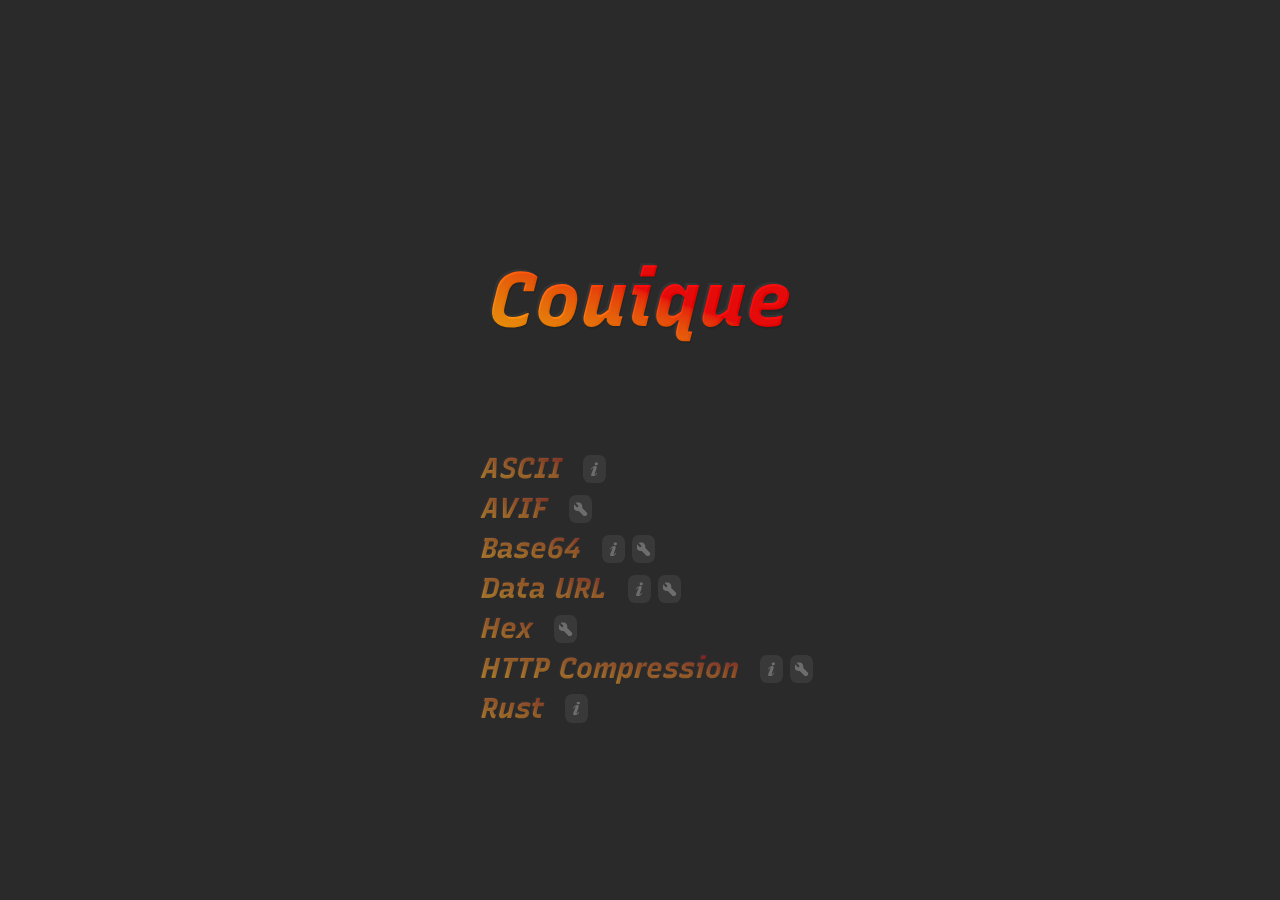
<file: index.html>
<!doctype html>
<html lang="en">
<head>
<title>Couique</title>
<meta charset="utf-8">
<meta name="viewport" content="width=device-width,initial-scale=1">
<meta name="theme-color" content="#282828">
<link rel="icon" href="/favicon.svg" sizes="any" type="image/svg+xml">
<link rel="apple-touch-icon" href="/apple.png">
<link rel="manifest" href="/pwa.json">
<link rel="canonical" href="https://www.couique.com">
<style>
:is(*){margin:0;padding:0}
html{width:100%;height:100%;font:400 clamp(7pt,4pt + 1.5vw + 1.5vh,48pt)/1.4 sans-serif;background:#2a2a2a;color:#ccc}
body{min-height:100%;display:grid;box-sizing:border-box;padding:4em 2em 2em 2em;place-items:center;align-content:space-evenly}
h1{display:inline-block}
@font-face{
  /*https://www.recursive.design/*/
  font-family:"__reg";
  src:url([data-uri]) format("woff2");
}
h1,main>div{
  font-family:__reg;
  -webkit-background-clip:text;
  background-clip:text;
  -webkit-text-fill-color:transparent;
  text-fill-color:transparent;
  background-image:linear-gradient(to bottom left in oklab, oklch(72% .47 39), oklch(87% .5 95));
  text-shadow:.025em .025em rgba(0,0,0,.1),-.025em -.025em rgba(255,255,255,.05);
}
main{
  display:grid;
  place-items:center;
  justify-items:start;
}
@font-face{
  font-family:'recursive';
  src:url("/fonts/recursive-full.woff2") format("woff2");
  font-weight:300 1000;
  font-style:oblique 0deg 15deg
}
main>div{
  font-family:'recursive';
  font-weight:700;
  font-style:oblique 15deg;
  font-size:.75em;
  padding-inline:1em;
  display:flex;align-items:center;
}
main>div>a{margin-inline:.5em}
main>div:not(:has(a:hover)){
    background-image:linear-gradient(to bottom left in oklab, oklch(72% .47 39 / .5), oklch(87% .5 95));
    filter:brightness(85%) contrast(85%) saturate(85%);
}
main>div>a:not(:hover){
  text-decoration:none;
}
main>div>svg{
  width:.5em;height:.5em;
  margin-left:.25em;
  padding:.25em .15em;
  color:oklch(82% 0 40 / .5);
  fill:currentColor;
  background-color:rgb(from currentColor r g b /.125);
  border-radius:.25em;
}
svg#lib{display:none}
</style>
</head>
<body>
<h1>Couique</h1>
<main>
  <div><a href="ascii">ASCII</a><svg viewBox="0 0 1920 1920"><use href="#ref"></use></svg></div>
  <div><a href="avif">AVIF</a><svg viewBox="0 0 1920 1920"><use href="#tool"></use></svg></div>
  <div><a href="base64">Base64</a><svg viewBox="0 0 1920 1920"><use href="#ref"></use></svg><svg viewBox="0 0 1920 1920"><use href="#tool"></use></svg></div>
  <div><a href="dataurl">Data URL</a><svg viewBox="0 0 1920 1920"><use href="#ref"></use></svg><svg viewBox="0 0 1920 1920"><use href="#tool"></use></svg></div>
  <div><a href="hex">Hex</a><svg viewBox="0 0 1920 1920"><use href="#tool"></use></svg></div>
  <div><a href="http-compression">HTTP Compression</a><svg viewBox="0 0 1920 1920"><use href="#ref"></use></svg><svg viewBox="0 0 1920 1920"><use href="#tool"></use></svg></div>
  <div><a href="rust">Rust</a><svg viewBox="0 0 1920 1920"><use href="#ref"></use></svg></div>
</main>
<svg id="lib" aria-hidden="true" focusable="false">
  <symbol id="ref" viewBox="0 0 1920 1920">
    <path d="M1230 595c37 38 50 91 44 143-9 75-31 145-56 215l-83 227-132 362q-17 46-22 94c-4 34 21 51 52 36q39-19 69-49a4849 4849 0 0 0 141-148c12-14 24-34 41-43 31-15 55 23 49 50-5 26-23 49-39 69l-1 2-5 5q-81 107-183 194a785 785 0 0 1-305 159c-54 12-113 11-168 3-40-6-76-31-93-69-29-64-9-144 6-210 19-81 47-157 76-235l2-6 1-2 2-6 3-6 101-268 94-244 8-19 1-2q10-23 16-48c6-39-23-75-62-52-69 40-120 98-171 157l-6 7-48 55c-16 17-35 39-63 19-29-22-20-49-4-72a943 943 0 0 1 351-317c61-28 146-57 226-58 60-1 117 14 158 57m92-580c77 30 118 96 118 190 0 169-183 285-336 213-78-38-117-127-98-227a240 240 0 0 1 316-176"/>
  </symbol>
  <symbol id="tool" viewBox="0 0 1920 1920">
    <path d="M1557 1920c-54 0-109-21-150-62l-667-667a605 605 0 0 1-550-163A606 606 0 0 1 66 356l32-72 390 390c25 24 65 24 89 0l111-111a62 62 0 0 0 0-89L298 84l72-32a606 606 0 0 1 672 124 606 606 0 0 1 152 594l650 651a210 210 0 0 1 0 299l-138 138c-41 41-95 62-149 62"/>
  </symbol>
</svg>
<script>
const lib = document.getElementById("lib")
const oklch = document.getElementById("oklch")
</script>
</body>
</html>
</file>
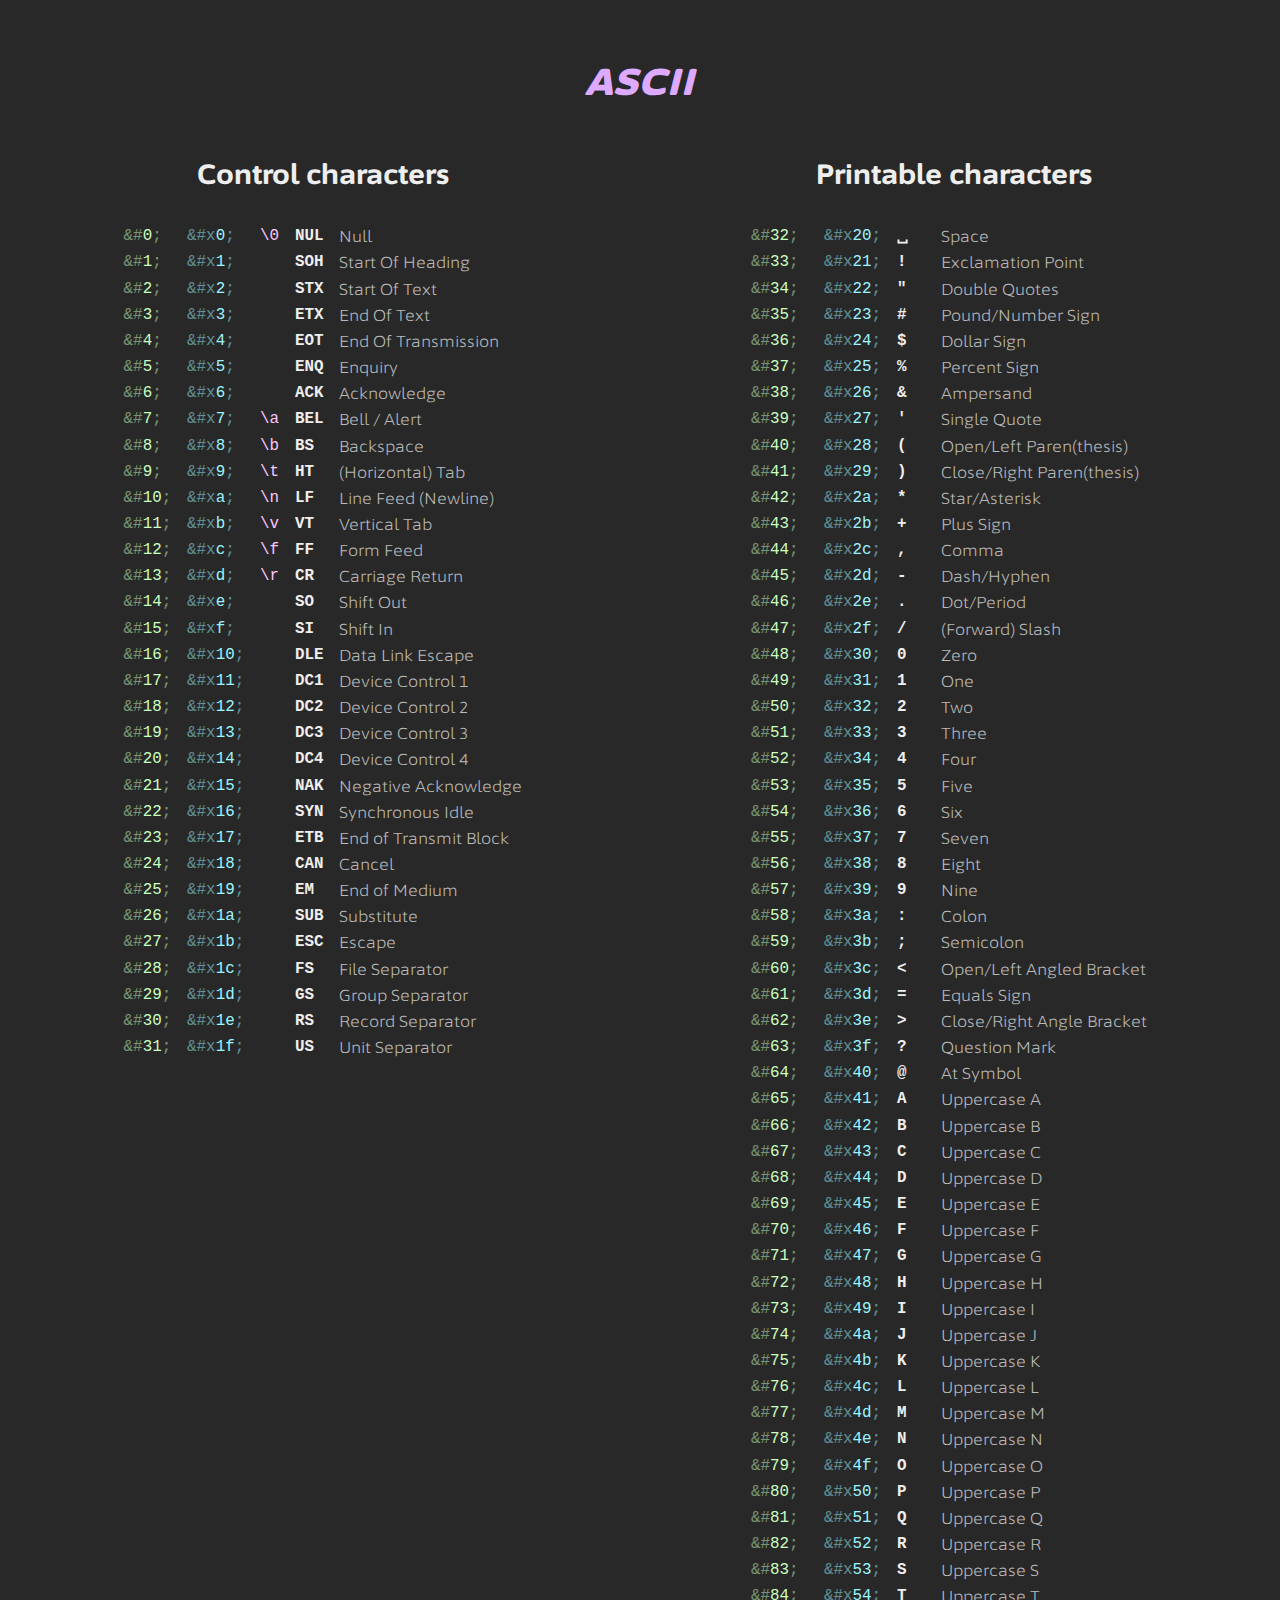
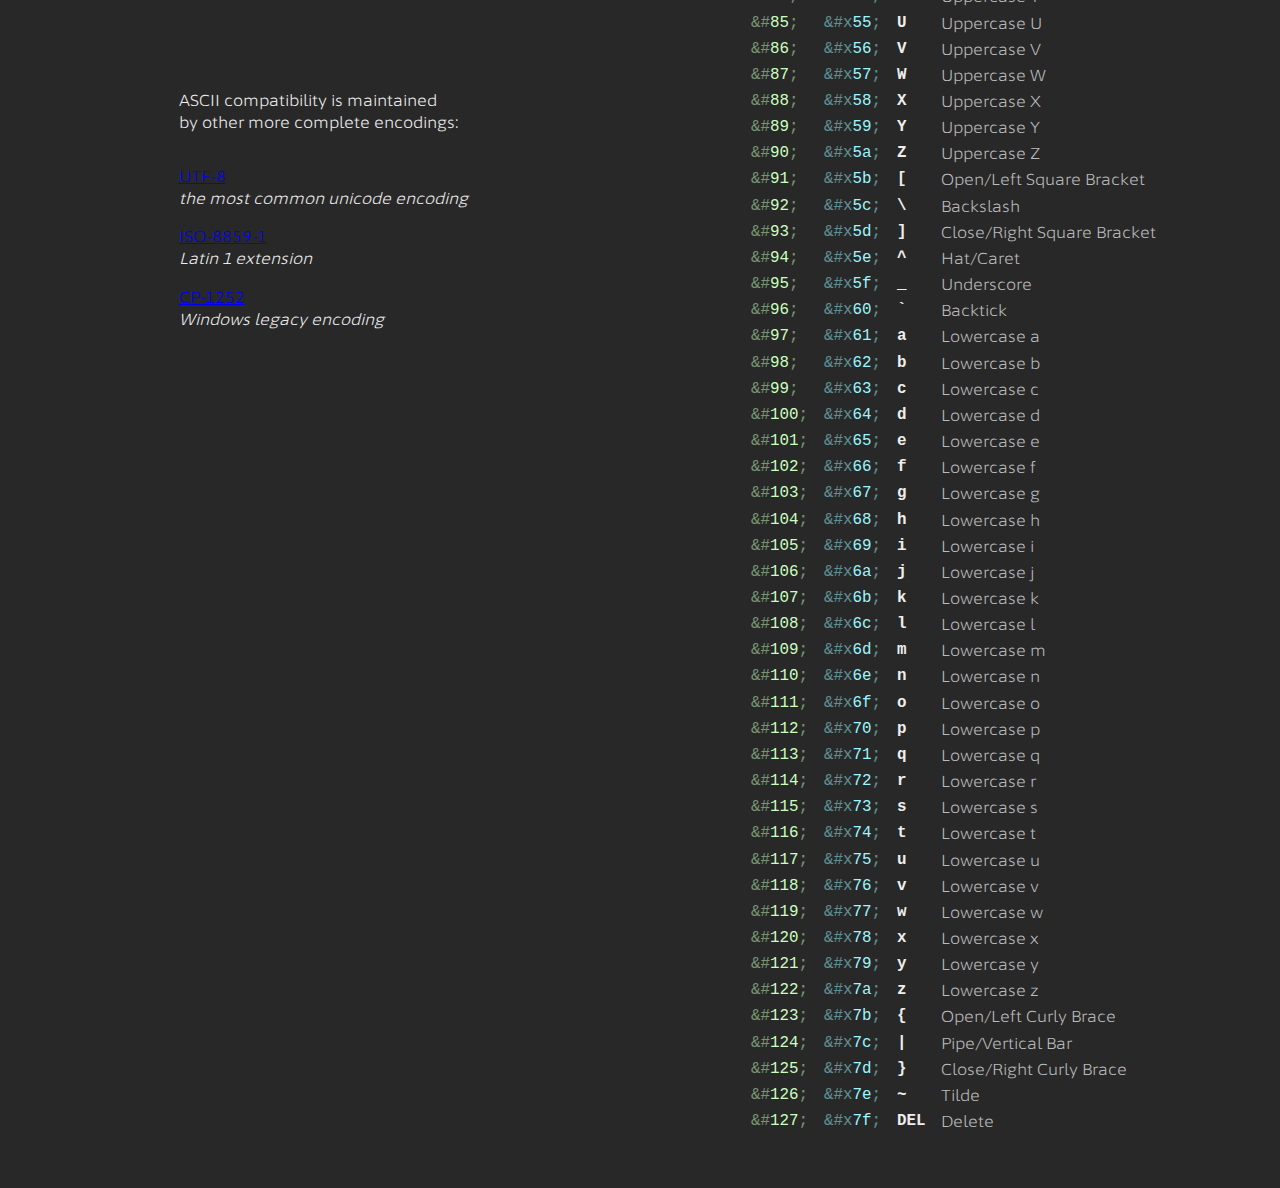
<file: ascii.html>
<!DOCTYPE html>
<html lang="en">
<head>
<title>ASCII</title>
<meta charset="UTF-8">
<meta name="viewport" content="width=device-width,initial-scale=1">
<meta name="description" content="Table of ASCII character codes">
<meta name="theme-color" content="#282828">
<link rel="icon" href="/favicon.svg" sizes="any" type="image/svg+xml">
<link rel="apple-touch-icon" href="/apple.png">
<link rel="manifest" href="/pwa.json">
<link rel="canonical" href="https://www.couique.com/ascii">
<style>
@import './fonts/asap.css';
@import './fonts/cascadia_code.css';
@import './fonts/symbols.css';
:root{color-scheme:light dark}
*{margin:0;padding:0;box-sizing:border-box}
html{width:100%;height:100%;background:#282828;color:#eee;font:300 clamp(7.5pt, calc(100dvw / 96 + 4pt), 32pt) __asap__,sans-serif;font-stretch:115%;line-height:1.4}
body{min-height:100%;padding:3em 1em;display:grid;place-items:start center;grid-template-columns:1fr;gap:1em}
h1{color:#daf;font-size:2rem;text-align:center;font-weight:900;font-stretch:125%;font-style:italic;letter-spacing:.05em;text-wrap:pretty}
section{display:grid;grid-template-columns:repeat(3, auto) minmax(auto, 1fr);grid-auto-rows:auto;gap:.25em 1em}
section:first-of-type{grid-template-columns:repeat(4, auto) minmax(auto, 1fr)}
section:last-of-type{grid-column:1 / -1;display:block;padding:5em 1em 0 1em}
section>*:where(ul,p){list-style:none;padding:1em}
section>ul>li{font-style:italic;padding-bottom:1em}
section>ul>li>a{display:block;font-style:normal}
h2{text-align:center;font-size:1.75em;padding:1em;grid-column:1 / -1}
section>div{display:contents}
div:where([aria-label="character"],[aria-label$="escape"],[aria-label$="entity"]){font-family:__symbols__,__cascadia_code__,monospace}
div[aria-label="character"]{font-weight:600}
div[aria-label="decimal escape"]:before{content:'&#';opacity:0.5}
div[aria-label="hexadecimal escape"]:before{content:'&#x';opacity:0.5}
div:where([aria-label="decimal escape"],[aria-label="hexadecimal escape"]):after{content:';';opacity:0.5}
div[aria-label="decimal escape"]{color:#caffbf}
div[aria-label="hexadecimal escape"]{color:#9bf6ff}
div[aria-label="backslash escape"]{color:#ffc6ff}
div[aria-label="name"]{color:#bbb}
.space:before{content:'\2423';position:absolute}
pre{font:inherit;display:inline}
@media(min-width:720px){
  body{grid-template-rows:repeat(3,auto);grid-template-columns:repeat(2,auto)}
  h1{grid-column:1 / -1}
  section{font-size:min(.85em,20pt)}
  section:nth-of-type(2){grid-row:2 / -1;grid-column:2}
  section:last-of-type{grid-row:3;grid-column:1;padding-bottom:16em}
}
</style>
</head>
<body>
<h1>ASCII</h1>
<section>
  <h2>Control characters</h2>
  <div>
    <div aria-label="decimal escape">0</div>
    <div aria-label="hexadecimal escape">0</div>
    <div aria-label="backslash escape">\0</div>
    <div aria-label="character">NUL</div>
    <div aria-label="name">Null</div>
  </div>
  <div>
    <div aria-label="decimal escape">1</div>
    <div aria-label="hexadecimal escape">1</div>
    <div aria-label="backslash escape"></div>
    <div aria-label="character">SOH</div>
    <div aria-label="name">Start Of Heading</div>
  </div>
  <div>
    <div aria-label="decimal escape">2</div>
    <div aria-label="hexadecimal escape">2</div>
    <div aria-label="backslash escape"></div>
    <div aria-label="character">STX</div>
    <div aria-label="name">Start Of Text</div>
  </div>
  <div>
    <div aria-label="decimal escape">3</div>
    <div aria-label="hexadecimal escape">3</div>
    <div aria-label="backslash escape"></div>
    <div aria-label="character">ETX</div>
    <div aria-label="name">End Of Text</div>
  </div>
  <div>
    <div aria-label="decimal escape">4</div>
    <div aria-label="hexadecimal escape">4</div>
    <div aria-label="backslash escape"></div>
    <div aria-label="character">EOT</div>
    <div aria-label="name">End Of Transmission</div>
  </div>
  <div>
    <div aria-label="decimal escape">5</div>
    <div aria-label="hexadecimal escape">5</div>
    <div aria-label="backslash escape"></div>
    <div aria-label="character">ENQ</div>
    <div aria-label="name">Enquiry</div>
  </div>
  <div>
    <div aria-label="decimal escape">6</div>
    <div aria-label="hexadecimal escape">6</div>
    <div aria-label="backslash escape"></div>
    <div aria-label="character">ACK</div>
    <div aria-label="name">Acknowledge</div>
  </div>
  <div>
    <div aria-label="decimal escape">7</div>
    <div aria-label="hexadecimal escape">7</div>
    <div aria-label="backslash escape">\a</div>
    <div aria-label="character">BEL</div>
    <div aria-label="name">Bell / Alert</div>
  </div>
  <div>
    <div aria-label="decimal escape">8</div>
    <div aria-label="hexadecimal escape">8</div>
    <div aria-label="backslash escape">\b</div>
    <div aria-label="character">BS</div>
    <div aria-label="name">Backspace</div>
  </div>
  <div>
    <div aria-label="decimal escape">9</div>
    <div aria-label="hexadecimal escape">9</div>
    <div aria-label="backslash escape">\t</div>
    <div aria-label="character">HT</div>
    <div aria-label="name">(Horizontal) Tab</div>
  </div>
  <div>
    <div aria-label="decimal escape">10</div>
    <div aria-label="hexadecimal escape">a</div>
    <div aria-label="backslash escape">\n</div>
    <div aria-label="character">LF</div>
    <div aria-label="name">Line Feed (Newline)</div>
  </div>
  <div>
    <div aria-label="decimal escape">11</div>
    <div aria-label="hexadecimal escape">b</div>
    <div aria-label="backslash escape">\v</div>
    <div aria-label="character">VT</div>
    <div aria-label="name">Vertical Tab</div>
  </div>
  <div>
    <div aria-label="decimal escape">12</div>
    <div aria-label="hexadecimal escape">c</div>
    <div aria-label="backslash escape">\f</div>
    <div aria-label="character">FF</div>
    <div aria-label="name">Form Feed</div>
  </div>
  <div>
    <div aria-label="decimal escape">13</div>
    <div aria-label="hexadecimal escape">d</div>
    <div aria-label="backslash escape">\r</div>
    <div aria-label="character">CR</div>
    <div aria-label="name">Carriage Return</div>
  </div>
  <div>
    <div aria-label="decimal escape">14</div>
    <div aria-label="hexadecimal escape">e</div>
    <div aria-label="backslash escape"></div>
    <div aria-label="character">SO</div>
    <div aria-label="name">Shift Out</div>
  </div>
  <div>
    <div aria-label="decimal escape">15</div>
    <div aria-label="hexadecimal escape">f</div>
    <div aria-label="backslash escape"></div>
    <div aria-label="character">SI</div>
    <div aria-label="name">Shift In</div>
  </div>
  <div>
    <div aria-label="decimal escape">16</div>
    <div aria-label="hexadecimal escape">10</div>
    <div aria-label="backslash escape"></div>
    <div aria-label="character">DLE</div>
    <div aria-label="name">Data Link Escape</div>
  </div>
  <div>
    <div aria-label="decimal escape">17</div>
    <div aria-label="hexadecimal escape">11</div>
    <div aria-label="backslash escape"></div>
    <div aria-label="character">DC1</div>
    <div aria-label="name">Device Control 1</div>
  </div>
  <div>
    <div aria-label="decimal escape">18</div>
    <div aria-label="hexadecimal escape">12</div>
    <div aria-label="backslash escape"></div>
    <div aria-label="character">DC2</div>
    <div aria-label="name">Device Control 2</div>
  </div>
  <div>
    <div aria-label="decimal escape">19</div>
    <div aria-label="hexadecimal escape">13</div>
    <div aria-label="backslash escape"></div>
    <div aria-label="character">DC3</div>
    <div aria-label="name">Device Control 3</div>
  </div>
  <div>
    <div aria-label="decimal escape">20</div>
    <div aria-label="hexadecimal escape">14</div>
    <div aria-label="backslash escape"></div>
    <div aria-label="character">DC4</div>
    <div aria-label="name">Device Control 4</div>
  </div>
  <div>
    <div aria-label="decimal escape">21</div>
    <div aria-label="hexadecimal escape">15</div>
    <div aria-label="backslash escape"></div>
    <div aria-label="character">NAK</div>
    <div aria-label="name">Negative Acknowledge</div>
  </div>
  <div>
    <div aria-label="decimal escape">22</div>
    <div aria-label="hexadecimal escape">16</div>
    <div aria-label="backslash escape"></div>
    <div aria-label="character">SYN</div>
    <div aria-label="name">Synchronous Idle</div>
  </div>
  <div>
    <div aria-label="decimal escape">23</div>
    <div aria-label="hexadecimal escape">17</div>
    <div aria-label="backslash escape"></div>
    <div aria-label="character">ETB</div>
    <div aria-label="name">End of Transmit Block</div>
  </div>
  <div>
    <div aria-label="decimal escape">24</div>
    <div aria-label="hexadecimal escape">18</div>
    <div aria-label="backslash escape"></div>
    <div aria-label="character">CAN</div>
    <div aria-label="name">Cancel</div>
  </div>
  <div>
    <div aria-label="decimal escape">25</div>
    <div aria-label="hexadecimal escape">19</div>
    <div aria-label="backslash escape"></div>
    <div aria-label="character">EM</div>
    <div aria-label="name">End of Medium</div>
  </div>
  <div>
    <div aria-label="decimal escape">26</div>
    <div aria-label="hexadecimal escape">1a</div>
    <div aria-label="backslash escape"></div>
    <div aria-label="character">SUB</div>
    <div aria-label="name">Substitute</div>
  </div>
  <div>
    <div aria-label="decimal escape">27</div>
    <div aria-label="hexadecimal escape">1b</div>
    <div aria-label="backslash escape"></div>
    <div aria-label="character">ESC</div>
    <div aria-label="name">Escape</div>
  </div>
  <div>
    <div aria-label="decimal escape">28</div>
    <div aria-label="hexadecimal escape">1c</div>
    <div aria-label="backslash escape"></div>
    <div aria-label="character">FS</div>
    <div aria-label="name">File Separator</div>
  </div>
  <div>
    <div aria-label="decimal escape">29</div>
    <div aria-label="hexadecimal escape">1d</div>
    <div aria-label="backslash escape"></div>
    <div aria-label="character">GS</div>
    <div aria-label="name">Group Separator</div>
  </div>
  <div>
    <div aria-label="decimal escape">30</div>
    <div aria-label="hexadecimal escape">1e</div>
    <div aria-label="backslash escape"></div>
    <div aria-label="character">RS</div>
    <div aria-label="name">Record Separator</div>
  </div>
  <div>
    <div aria-label="decimal escape">31</div>
    <div aria-label="hexadecimal escape">1f</div>
    <div aria-label="backslash escape"></div>
    <div aria-label="character">US</div>
    <div aria-label="name">Unit Separator</div>
  </div>
</section>
<section>
  <h2>Printable characters</h2>
  <div>
    <div aria-label="decimal escape">32</div>
    <div aria-label="hexadecimal escape">20</div>
    <div aria-label="character" class="space"><pre> </pre></div>
    <div aria-label="name">Space</div>
  </div>
  <div>
    <div aria-label="decimal escape">33</div>
    <div aria-label="hexadecimal escape">21</div>
    <div aria-label="character">!</div>
    <div aria-label="name">Exclamation Point</div>
  </div>
  <div>
    <div aria-label="decimal escape">34</div>
    <div aria-label="hexadecimal escape">22</div>
    <div aria-label="character">"</div>
    <div aria-label="name">Double Quotes</div>
  </div>
  <div>
    <div aria-label="decimal escape">35</div>
    <div aria-label="hexadecimal escape">23</div>
    <div aria-label="character">#</div>
    <div aria-label="name">Pound/Number Sign</div>
  </div>
  <div>
    <div aria-label="decimal escape">36</div>
    <div aria-label="hexadecimal escape">24</div>
    <div aria-label="character">$</div>
    <div aria-label="name">Dollar Sign</div>
  </div>
  <div>
    <div aria-label="decimal escape">37</div>
    <div aria-label="hexadecimal escape">25</div>
    <div aria-label="character">%</div>
    <div aria-label="name">Percent Sign</div>
  </div>
  <div>
    <div aria-label="decimal escape">38</div>
    <div aria-label="hexadecimal escape">26</div>
    <div aria-label="character">&</div>
    <div aria-label="name">Ampersand</div>
  </div>
  <div>
    <div aria-label="decimal escape">39</div>
    <div aria-label="hexadecimal escape">27</div>
    <div aria-label="character">'</div>
    <div aria-label="name">Single Quote</div>
  </div>
  <div>
    <div aria-label="decimal escape">40</div>
    <div aria-label="hexadecimal escape">28</div>
    <div aria-label="character">(</div>
    <div aria-label="name">Open/Left Paren(thesis)</div>
  </div>
  <div>
    <div aria-label="decimal escape">41</div>
    <div aria-label="hexadecimal escape">29</div>
    <div aria-label="character">)</div>
    <div aria-label="name">Close/Right Paren(thesis)</div>
  </div>
  <div>
    <div aria-label="decimal escape">42</div>
    <div aria-label="hexadecimal escape">2a</div>
    <div aria-label="character">*</div>
    <div aria-label="name">Star/Asterisk</div>
  </div>
  <div>
    <div aria-label="decimal escape">43</div>
    <div aria-label="hexadecimal escape">2b</div>
    <div aria-label="character">+</div>
    <div aria-label="name">Plus Sign</div>
  </div>
  <div>
    <div aria-label="decimal escape">44</div>
    <div aria-label="hexadecimal escape">2c</div>
    <div aria-label="character">,</div>
    <div aria-label="name">Comma</div>
  </div>
  <div>
    <div aria-label="decimal escape">45</div>
    <div aria-label="hexadecimal escape">2d</div>
    <div aria-label="character">-</div>
    <div aria-label="name">Dash/Hyphen</div>
  </div>
  <div>
    <div aria-label="decimal escape">46</div>
    <div aria-label="hexadecimal escape">2e</div>
    <div aria-label="character">.</div>
    <div aria-label="name">Dot/Period</div>
  </div>
  <div>
    <div aria-label="decimal escape">47</div>
    <div aria-label="hexadecimal escape">2f</div>
    <div aria-label="character">/</div>
    <div aria-label="name">(Forward) Slash</div>
  </div>
  <div>
    <div aria-label="decimal escape">48</div>
    <div aria-label="hexadecimal escape">30</div>
    <div aria-label="character">0</div>
    <div aria-label="name">Zero</div>
  </div>
  <div>
    <div aria-label="decimal escape">49</div>
    <div aria-label="hexadecimal escape">31</div>
    <div aria-label="character">1</div>
    <div aria-label="name">One</div>
  </div>
  <div>
    <div aria-label="decimal escape">50</div>
    <div aria-label="hexadecimal escape">32</div>
    <div aria-label="character">2</div>
    <div aria-label="name">Two</div>
  </div>
  <div>
    <div aria-label="decimal escape">51</div>
    <div aria-label="hexadecimal escape">33</div>
    <div aria-label="character">3</div>
    <div aria-label="name">Three</div>
  </div>
  <div>
    <div aria-label="decimal escape">52</div>
    <div aria-label="hexadecimal escape">34</div>
    <div aria-label="character">4</div>
    <div aria-label="name">Four</div>
  </div>
  <div>
    <div aria-label="decimal escape">53</div>
    <div aria-label="hexadecimal escape">35</div>
    <div aria-label="character">5</div>
    <div aria-label="name">Five</div>
  </div>
  <div>
    <div aria-label="decimal escape">54</div>
    <div aria-label="hexadecimal escape">36</div>
    <div aria-label="character">6</div>
    <div aria-label="name">Six</div>
  </div>
  <div>
    <div aria-label="decimal escape">55</div>
    <div aria-label="hexadecimal escape">37</div>
    <div aria-label="character">7</div>
    <div aria-label="name">Seven</div>
  </div>
  <div>
    <div aria-label="decimal escape">56</div>
    <div aria-label="hexadecimal escape">38</div>
    <div aria-label="character">8</div>
    <div aria-label="name">Eight</div>
  </div>
  <div>
    <div aria-label="decimal escape">57</div>
    <div aria-label="hexadecimal escape">39</div>
    <div aria-label="character">9</div>
    <div aria-label="name">Nine</div>
  </div>
  <div>
    <div aria-label="decimal escape">58</div>
    <div aria-label="hexadecimal escape">3a</div>
    <div aria-label="character">:</div>
    <div aria-label="name">Colon</div>
  </div>
  <div>
    <div aria-label="decimal escape">59</div>
    <div aria-label="hexadecimal escape">3b</div>
    <div aria-label="character">;</div>
    <div aria-label="name">Semicolon</div>
  </div>
  <div>
    <div aria-label="decimal escape">60</div>
    <div aria-label="hexadecimal escape">3c</div>
    <div aria-label="character">&lt;</div>
    <div aria-label="name">Open/Left Angled Bracket</div>
  </div>
  <div>
    <div aria-label="decimal escape">61</div>
    <div aria-label="hexadecimal escape">3d</div>
    <div aria-label="character">=</div>
    <div aria-label="name">Equals Sign</div>
  </div>
  <div>
    <div aria-label="decimal escape">62</div>
    <div aria-label="hexadecimal escape">3e</div>
    <div aria-label="character">&gt;</div>
    <div aria-label="name">Close/Right Angle Bracket</div>
  </div>
  <div>
    <div aria-label="decimal escape">63</div>
    <div aria-label="hexadecimal escape">3f</div>
    <div aria-label="character">?</div>
    <div aria-label="name">Question Mark</div>
  </div>
  <div>
    <div aria-label="decimal escape">64</div>
    <div aria-label="hexadecimal escape">40</div>
    <div aria-label="character">@</div>
    <div aria-label="name">At Symbol</div>
  </div>
  <div>
    <div aria-label="decimal escape">65</div>
    <div aria-label="hexadecimal escape">41</div>
    <div aria-label="character">A</div>
    <div aria-label="name">Uppercase A</div>
  </div>
  <div>
    <div aria-label="decimal escape">66</div>
    <div aria-label="hexadecimal escape">42</div>
    <div aria-label="character">B</div>
    <div aria-label="name">Uppercase B</div>
  </div>
  <div>
    <div aria-label="decimal escape">67</div>
    <div aria-label="hexadecimal escape">43</div>
    <div aria-label="character">C</div>
    <div aria-label="name">Uppercase C</div>
  </div>
  <div>
    <div aria-label="decimal escape">68</div>
    <div aria-label="hexadecimal escape">44</div>
    <div aria-label="character">D</div>
    <div aria-label="name">Uppercase D</div>
  </div>
  <div>
    <div aria-label="decimal escape">69</div>
    <div aria-label="hexadecimal escape">45</div>
    <div aria-label="character">E</div>
    <div aria-label="name">Uppercase E</div>
  </div>
  <div>
    <div aria-label="decimal escape">70</div>
    <div aria-label="hexadecimal escape">46</div>
    <div aria-label="character">F</div>
    <div aria-label="name">Uppercase F</div>
  </div>
  <div>
    <div aria-label="decimal escape">71</div>
    <div aria-label="hexadecimal escape">47</div>
    <div aria-label="character">G</div>
    <div aria-label="name">Uppercase G</div>
  </div>
  <div>
    <div aria-label="decimal escape">72</div>
    <div aria-label="hexadecimal escape">48</div>
    <div aria-label="character">H</div>
    <div aria-label="name">Uppercase H</div>
  </div>
  <div>
    <div aria-label="decimal escape">73</div>
    <div aria-label="hexadecimal escape">49</div>
    <div aria-label="character">I</div>
    <div aria-label="name">Uppercase I</div>
  </div>
  <div>
    <div aria-label="decimal escape">74</div>
    <div aria-label="hexadecimal escape">4a</div>
    <div aria-label="character">J</div>
    <div aria-label="name">Uppercase J</div>
  </div>
  <div>
    <div aria-label="decimal escape">75</div>
    <div aria-label="hexadecimal escape">4b</div>
    <div aria-label="character">K</div>
    <div aria-label="name">Uppercase K</div>
  </div>
  <div>
    <div aria-label="decimal escape">76</div>
    <div aria-label="hexadecimal escape">4c</div>
    <div aria-label="character">L</div>
    <div aria-label="name">Uppercase L</div>
  </div>
  <div>
    <div aria-label="decimal escape">77</div>
    <div aria-label="hexadecimal escape">4d</div>
    <div aria-label="character">M</div>
    <div aria-label="name">Uppercase M</div>
  </div>
  <div>
    <div aria-label="decimal escape">78</div>
    <div aria-label="hexadecimal escape">4e</div>
    <div aria-label="character">N</div>
    <div aria-label="name">Uppercase N</div>
  </div>
  <div>
    <div aria-label="decimal escape">79</div>
    <div aria-label="hexadecimal escape">4f</div>
    <div aria-label="character">O</div>
    <div aria-label="name">Uppercase O</div>
  </div>
  <div>
    <div aria-label="decimal escape">80</div>
    <div aria-label="hexadecimal escape">50</div>
    <div aria-label="character">P</div>
    <div aria-label="name">Uppercase P</div>
  </div>
  <div>
    <div aria-label="decimal escape">81</div>
    <div aria-label="hexadecimal escape">51</div>
    <div aria-label="character">Q</div>
    <div aria-label="name">Uppercase Q</div>
  </div>
  <div>
    <div aria-label="decimal escape">82</div>
    <div aria-label="hexadecimal escape">52</div>
    <div aria-label="character">R</div>
    <div aria-label="name">Uppercase R</div>
  </div>
  <div>
    <div aria-label="decimal escape">83</div>
    <div aria-label="hexadecimal escape">53</div>
    <div aria-label="character">S</div>
    <div aria-label="name">Uppercase S</div>
  </div>
  <div>
    <div aria-label="decimal escape">84</div>
    <div aria-label="hexadecimal escape">54</div>
    <div aria-label="character">T</div>
    <div aria-label="name">Uppercase T</div>
  </div>
  <div>
    <div aria-label="decimal escape">85</div>
    <div aria-label="hexadecimal escape">55</div>
    <div aria-label="character">U</div>
    <div aria-label="name">Uppercase U</div>
  </div>
  <div>
    <div aria-label="decimal escape">86</div>
    <div aria-label="hexadecimal escape">56</div>
    <div aria-label="character">V</div>
    <div aria-label="name">Uppercase V</div>
  </div>
  <div>
    <div aria-label="decimal escape">87</div>
    <div aria-label="hexadecimal escape">57</div>
    <div aria-label="character">W</div>
    <div aria-label="name">Uppercase W</div>
  </div>
  <div>
    <div aria-label="decimal escape">88</div>
    <div aria-label="hexadecimal escape">58</div>
    <div aria-label="character">X</div>
    <div aria-label="name">Uppercase X</div>
  </div>
  <div>
    <div aria-label="decimal escape">89</div>
    <div aria-label="hexadecimal escape">59</div>
    <div aria-label="character">Y</div>
    <div aria-label="name">Uppercase Y</div>
  </div>
  <div>
    <div aria-label="decimal escape">90</div>
    <div aria-label="hexadecimal escape">5a</div>
    <div aria-label="character">Z</div>
    <div aria-label="name">Uppercase Z</div>
  </div>
  <div>
    <div aria-label="decimal escape">91</div>
    <div aria-label="hexadecimal escape">5b</div>
    <div aria-label="character">[</div>
    <div aria-label="name">Open/Left Square Bracket</div>
  </div>
  <div>
    <div aria-label="decimal escape">92</div>
    <div aria-label="hexadecimal escape">5c</div>
    <div aria-label="character">\</div>
    <div aria-label="name">Backslash</div>
  </div>
  <div>
    <div aria-label="decimal escape">93</div>
    <div aria-label="hexadecimal escape">5d</div>
    <div aria-label="character">]</div>
    <div aria-label="name">Close/Right Square Bracket</div>
  </div>
  <div>
    <div aria-label="decimal escape">94</div>
    <div aria-label="hexadecimal escape">5e</div>
    <div aria-label="character">^</div>
    <div aria-label="name">Hat/Caret</div>
  </div>
  <div>
    <div aria-label="decimal escape">95</div>
    <div aria-label="hexadecimal escape">5f</div>
    <div aria-label="character">_</div>
    <div aria-label="name">Underscore</div>
  </div>
  <div>
    <div aria-label="decimal escape">96</div>
    <div aria-label="hexadecimal escape">60</div>
    <div aria-label="character">`</div>
    <div aria-label="name">Backtick</div>
  </div>
  <div>
    <div aria-label="decimal escape">97</div>
    <div aria-label="hexadecimal escape">61</div>
    <div aria-label="character">a</div>
    <div aria-label="name">Lowercase a</div>
  </div>
  <div>
    <div aria-label="decimal escape">98</div>
    <div aria-label="hexadecimal escape">62</div>
    <div aria-label="character">b</div>
    <div aria-label="name">Lowercase b</div>
  </div>
  <div>
    <div aria-label="decimal escape">99</div>
    <div aria-label="hexadecimal escape">63</div>
    <div aria-label="character">c</div>
    <div aria-label="name">Lowercase c</div>
  </div>
  <div>
    <div aria-label="decimal escape">100</div>
    <div aria-label="hexadecimal escape">64</div>
    <div aria-label="character">d</div>
    <div aria-label="name">Lowercase d</div>
  </div>
  <div>
    <div aria-label="decimal escape">101</div>
    <div aria-label="hexadecimal escape">65</div>
    <div aria-label="character">e</div>
    <div aria-label="name">Lowercase e</div>
  </div>
  <div>
    <div aria-label="decimal escape">102</div>
    <div aria-label="hexadecimal escape">66</div>
    <div aria-label="character">f</div>
    <div aria-label="name">Lowercase f</div>
  </div>
  <div>
    <div aria-label="decimal escape">103</div>
    <div aria-label="hexadecimal escape">67</div>
    <div aria-label="character">g</div>
    <div aria-label="name">Lowercase g</div>
  </div>
  <div>
    <div aria-label="decimal escape">104</div>
    <div aria-label="hexadecimal escape">68</div>
    <div aria-label="character">h</div>
    <div aria-label="name">Lowercase h</div>
  </div>
  <div>
    <div aria-label="decimal escape">105</div>
    <div aria-label="hexadecimal escape">69</div>
    <div aria-label="character">i</div>
    <div aria-label="name">Lowercase i</div>
  </div>
  <div>
    <div aria-label="decimal escape">106</div>
    <div aria-label="hexadecimal escape">6a</div>
    <div aria-label="character">j</div>
    <div aria-label="name">Lowercase j</div>
  </div>
  <div>
    <div aria-label="decimal escape">107</div>
    <div aria-label="hexadecimal escape">6b</div>
    <div aria-label="character">k</div>
    <div aria-label="name">Lowercase k</div>
  </div>
  <div>
    <div aria-label="decimal escape">108</div>
    <div aria-label="hexadecimal escape">6c</div>
    <div aria-label="character">l</div>
    <div aria-label="name">Lowercase l</div>
  </div>
  <div>
    <div aria-label="decimal escape">109</div>
    <div aria-label="hexadecimal escape">6d</div>
    <div aria-label="character">m</div>
    <div aria-label="name">Lowercase m</div>
  </div>
  <div>
    <div aria-label="decimal escape">110</div>
    <div aria-label="hexadecimal escape">6e</div>
    <div aria-label="character">n</div>
    <div aria-label="name">Lowercase n</div>
  </div>
  <div>
    <div aria-label="decimal escape">111</div>
    <div aria-label="hexadecimal escape">6f</div>
    <div aria-label="character">o</div>
    <div aria-label="name">Lowercase o</div>
  </div>
  <div>
    <div aria-label="decimal escape">112</div>
    <div aria-label="hexadecimal escape">70</div>
    <div aria-label="character">p</div>
    <div aria-label="name">Lowercase p</div>
  </div>
  <div>
    <div aria-label="decimal escape">113</div>
    <div aria-label="hexadecimal escape">71</div>
    <div aria-label="character">q</div>
    <div aria-label="name">Lowercase q</div>
  </div>
  <div>
    <div aria-label="decimal escape">114</div>
    <div aria-label="hexadecimal escape">72</div>
    <div aria-label="character">r</div>
    <div aria-label="name">Lowercase r</div>
  </div>
  <div>
    <div aria-label="decimal escape">115</div>
    <div aria-label="hexadecimal escape">73</div>
    <div aria-label="character">s</div>
    <div aria-label="name">Lowercase s</div>
  </div>
  <div>
    <div aria-label="decimal escape">116</div>
    <div aria-label="hexadecimal escape">74</div>
    <div aria-label="character">t</div>
    <div aria-label="name">Lowercase t</div>
  </div>
  <div>
    <div aria-label="decimal escape">117</div>
    <div aria-label="hexadecimal escape">75</div>
    <div aria-label="character">u</div>
    <div aria-label="name">Lowercase u</div>
  </div>
  <div>
    <div aria-label="decimal escape">118</div>
    <div aria-label="hexadecimal escape">76</div>
    <div aria-label="character">v</div>
    <div aria-label="name">Lowercase v</div>
  </div>
  <div>
    <div aria-label="decimal escape">119</div>
    <div aria-label="hexadecimal escape">77</div>
    <div aria-label="character">w</div>
    <div aria-label="name">Lowercase w</div>
  </div>
  <div>
    <div aria-label="decimal escape">120</div>
    <div aria-label="hexadecimal escape">78</div>
    <div aria-label="character">x</div>
    <div aria-label="name">Lowercase x</div>
  </div>
  <div>
    <div aria-label="decimal escape">121</div>
    <div aria-label="hexadecimal escape">79</div>
    <div aria-label="character">y</div>
    <div aria-label="name">Lowercase y</div>
  </div>
  <div>
    <div aria-label="decimal escape">122</div>
    <div aria-label="hexadecimal escape">7a</div>
    <div aria-label="character">z</div>
    <div aria-label="name">Lowercase z</div>
  </div>
  <div>
    <div aria-label="decimal escape">123</div>
    <div aria-label="hexadecimal escape">7b</div>
    <div aria-label="character">{</div>
    <div aria-label="name">Open/Left Curly Brace</div>
  </div>
  <div>
    <div aria-label="decimal escape">124</div>
    <div aria-label="hexadecimal escape">7c</div>
    <div aria-label="character">|</div>
    <div aria-label="name">Pipe/Vertical Bar</div>
  </div>
  <div>
    <div aria-label="decimal escape">125</div>
    <div aria-label="hexadecimal escape">7d</div>
    <div aria-label="character">}</div>
    <div aria-label="name">Close/Right Curly Brace</div>
  </div>
  <div>
    <div aria-label="decimal escape">126</div>
    <div aria-label="hexadecimal escape">7e</div>
    <div aria-label="character">~</div>
    <div aria-label="name">Tilde</div>
  </div>
  <div>
    <div aria-label="decimal escape">127</div>
    <div aria-label="hexadecimal escape">7f</div>
    <div aria-label="character">DEL</div>
    <div aria-label="name">Delete</div>
  </div>
</section>
<section>
  <p>ASCII compatibility is maintained<br>
  by other more complete encodings:</p>
  <ul>
    <li><a href="https://datatracker.ietf.org/doc/html/rfc3629" rel="noopener" target="_blank">UTF-8</a> the most common unicode encoding
    <li><a href="http://www.unicode.org/Public/MAPPINGS/ISO8859/8859-1.TXT" rel="noopener" target="_blank">ISO-8859-1</a> Latin 1 extension
    <li><a href="http://www.unicode.org/Public/MAPPINGS/VENDORS/MICSFT/WINDOWS/CP1252.TXT" rel="noopener" target="_blank">CP-1252</a> Windows legacy encoding
  </ul>
</section>
</body>
<script type="application/ld+json">
{
  "@context": "https://schema.org",
  "@type": "TechArticle",
  "name": "ASCII",
  "url": "https://www.couique.com/ascii",
  "headline": "Table of ASCII character codes.",
  "description": "The ASCII 7-bit text encoding character list with their names and escape sequences.",
  "keywords": [
    "ASCII",
    "character",
    "encoding"
  ],
  "author": {
    "@id": "https://about.programingjd.me"
  }
}
</script>
</html>
</file>
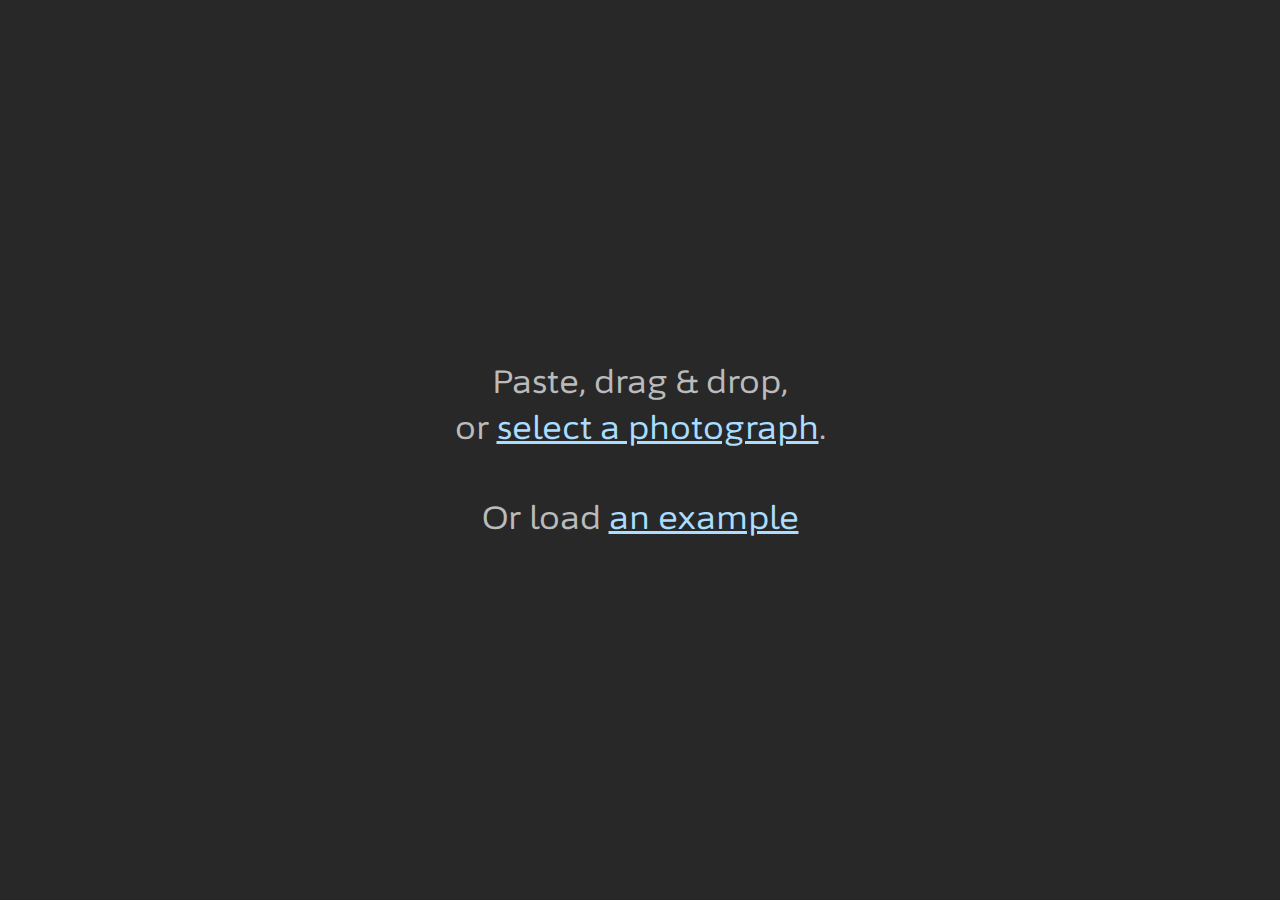
<file: avif.html>
<!DOCTYPE html>
<html lang="en">
<head>
<title>AVIF Encoder</title>
<meta charset="UTF-8">
<meta name="viewport" content="width=device-width,initial-scale=1">
<meta name="description" content="Convert your image to AVIF and compare quality and size.">
<meta name="theme-color" content="#282828">
<link rel="icon" href="/favicon.svg" sizes="any" type="image/svg+xml">
<link rel="apple-touch-icon" href="/apple.png">
<link rel="manifest" href="/pwa.json">
<link rel="canonical" href="https://www.couique.com/avif">
<style>
@import './fonts/asap.css';
*{margin:0;padding:0;box-sizing:border-box}
html{width:100%;height:100%;background:#282828;color:#bbb;font:400 clamp(16pt,calc(12pt + .75vw + .75vh),48pt) __asap__,sans-serif;font-stretch:115%;line-height:1.4}
pre,code,samp{font:400 1em __cascadia_code__,monospace}
body{min-height:100%;overflow:hidden;display:grid;place-items:center}
body>*{grid-area:1/1}
body[data-original-size-label]:before{content:attr(data-original-size-label);position:absolute;top:0;left:0;z-index:1;font-size:.5em;padding:.5em 1em;background:rgba(0,0,0,.2);color:#fff;border-bottom-right-radius:1em}
body[data-compressed-size-label]:after{content:attr(data-compressed-size-label);position:absolute;bottom:0;left:0;z-index:1;font-size:.5em;padding:.5em 1em;background:rgba(0,0,0,.2);color:#fff;border-top-right-radius:1em}
#helper{max-width:24ch;text-align:center}
input[type="file"]{width:10px;height:10px;opacity:0;overflow:hidden;position:absolute;z-index:-1;pointer-events:none}
body.dragover:after{content:'';position:absolute;inset:0;background:#888;opacity:.2}
body>img:not([src]){display:none}
#handle{height:5px;width:100%;padding:10px;box-sizing:content-box;background:currentColor;background-clip:content-box;z-index:0;cursor:row-resize}
body>img:not([src])+#handle{display:none}
body>a>svg{position:absolute;bottom:0;right:0;width:1.5em;height:1.5em;padding:.25em}svg path{fill:currentColor}
body>img:not([src])+#handle+a{display:none}
#spinner{display:none}
#spinner[active]{
  display:block;position:absolute;top:0;right:0;margin:.25em;width:1em;height:1em;
  border-radius:50%;border:3px solid rgba(200,200,200,.3);border-top-color:rgb(200,200,200);animation:spin 1s ease-in-out infinite
}
@keyframes spin{to{transform:rotate(360deg)}}
body:not([data-compressed-size-label]) #compressed{filter:grayscale(.67)}
body:not([data-compressed-size-label]) a[download]{display:none}
#compressed[src]{clip-path:inset(50% 0 0 0)}
a,button,label{color:#adf;text-decoration-color:rgba(170,221,255,.5);text-decoration:underline;cursor:pointer}a:hover,button:hover,label:hover{color:#6af}
input:focus-visible+label{border-radius:3px;outline:1px solid #fff;outline-offset:1px}
img{position:absolute;width:auto;height:100%}
</style>
<style class="media-query"></style>
</head>
<body>
<img id="original">
<img id="compressed">
<div id="handle"></div>
<a href="#" download="compressed.avif" title="Download compressed image"><svg xmlns="http://www.w3.org/2000/svg" viewBox="0 0 24 24"><path d="M19 12v7H5v-7H3v7l2 2h14l2-2v-7h-2zm-6 1 3-3 1 2-5 5-5-5 1-2 3 3V3h2v10z"/></svg></a>
<div id="spinner"></div>
<div id="helper">
  Paste, drag&nbsp;&amp;&nbsp;drop,<br>or <input tabindex="0" type="file" accept="image/*" id="file" title=" "><label for="file">select&nbsp;a&nbsp;photograph</label>.
    <br><br>
    Or load <a id="example">an&nbsp;example</a>
</div>
</body>
<script type="module">
const sizeLabel=(size,original=false)=>{
  let m='';
  if(size>1024){
    m='KB';size/=1024;
    if(size>1024){
      m='MB';size/=1024;
    }
  }
  size=size.toFixed(2).replace(/[.]?0+$/,'');
  return `${original?'Original image: ':'Compressed image: '}${size} ${m}`;
};

let mediaQuery=document.querySelector('style.media-query');
const spinner=document.querySelector('#spinner');
const original=document.querySelector('#original');
const compressed=document.querySelector('#compressed');
const img=document.createElement('img');
let resizer=import('./lib/resize_worker.mjs');
let encoder=import('./lib/avif_worker.mjs');
let controller;
function bytes(file){
  return new Promise((resolve,reject)=>{
    const reader=new FileReader();
    reader.onload=e=>resolve(new Uint8Array(e.target.result));
    reader.onerror=e=>reject(e?.target?.error||e);
    reader.readAsArrayBuffer(file);
  });
}
const open=async({bytes,type,uhd})=>{
  controller?.abort();
  spinner.setAttribute('active','');
  controller=new AbortController();
  const blob=new Blob([bytes],{type});
  let url=URL.createObjectURL(blob);
  try{
    await new Promise((r,t)=>{
      img.addEventListener('load',r);
      img.addEventListener('error',t);
      img.src=url;
    });
  }catch(_){
    console.error('AVIF not natively supported');
    URL.revokeObjectURL(url);
    return;
  }
  await new Promise(r=>{
    original.addEventListener('load',r);
    original.src=url;
  });
  await new Promise(r=>{
    compressed.addEventListener('load',r);
    compressed.src=url;
  });
  document.body.setAttribute('data-original-size-label',sizeLabel(bytes.length,true));
  const width=img.width;
  const height=img.height;
  uhd=uhd??(width+height)>5030;
  let su='b';
  let size=bytes.length;
  if(size>1024){
    size/=1024;
    su='kb';
    if(size>1024){
      size/=1024;
      su='mb';
    }
  }
  size=size.toFixed(2).replace(/[.]?0+$/,'');
  console.info(`Original image: width = ${width}px, height = ${height}px, ${size}${su}`);
  const style=document.createElement('style');
  style.classList.add('media-query');
  style.textContent=`
@media(min-aspect-ratio:${width}/${height}){
  body>img{
    width:100%;
    height:auto;
  }
}`;
  mediaQuery.parentElement.replaceChild(style,mediaQuery);
  mediaQuery=style;
  const canvas=new OffscreenCanvas(width,height);
  const context=canvas.getContext('2d');
  context.drawImage(img,0,0);
  let rgba=new Uint8Array(context.getImageData(0,0,width,height).data);
  canvas.width=canvas.height=1;
  const {resize}=await resizer;
  const {avif}=await encoder;
  const ratio=Math.min(1,(uhd?2160:1440)/Math.min(width,height));
  let compressedUrl;
  const updateConverted=async(bytes)=>{
    URL.revokeObjectURL(compressedUrl);
    const blob=new Blob([bytes],{type:'image/avif'});
    compressedUrl=URL.createObjectURL(blob);
    try {
      await new Promise((r, t) => {
        compressed.addEventListener('load', r);
        compressed.addEventListener('error', t);
        compressed.src=compressedUrl;
      });
    }catch(_){
      console.error('AVIF not natively supported');
      return;
    }
    document.body.setAttribute('data-compressed-size-label',sizeLabel(bytes.length));
    document.querySelector('a[download]').href=compressedUrl;
  };
  await(async()=>{
    const w=Math.round(width*ratio);
    const h=Math.round(height*ratio);
    const w2=Math.round(w*.75);
    const h2=Math.round(h*.75);
    let resized=await resize(rgba,width,height,w2,h2,true,controller.signal);
    await (async()=>{
      const target=uhd?75:85;
      let bytes=await avif(
        resized,w2,h2,target,9,controller.signal,`AVIF(quality = ${target}%, speed = .9, resize(image, ${w2}, ${h2}))`
      );
      await updateConverted(bytes);
    })();
    resized=ratio!==1?await resize(rgba,width,height,w,h,true,controller.signal):rgba;
    rgba=null;
    const controller2=new AbortController();
    await Promise.all([
      (async()=>{
        const target=uhd?65:70;
        const bytes=await avif(
          resized,w,h,target,7,controller2.signal,`AVIF(quality = ${target}%, speed = 7/10, width = ${w}px, height = ${h}px)`
        );
        await updateConverted(bytes);
      })(),
      (async()=>{
        const target=uhd?65:70;
        let bytes;
        try{
          bytes=await avif(
            resized,w,h,target,2,controller.signal,`AVIF(quality = ${target}%, speed = 2/10, width = ${w}px, height = ${h}px)`
          );
        }finally{
          controller2.abort(`AVIF(quality = ${target}%, speed = 2/10, width = ${w}px, height = ${h}px) finished first.`);
          spinner.removeAttribute('active');
        }
        await updateConverted(bytes);
      })()
    ]);
  })();
};
const uploader=document.querySelector('#file');
uploader.addEventListener('change',async e=>{
  e.preventDefault();
  const file=[...uploader.files]?.[0];
  console.log(file);
  await open({bytes:await bytes(file),type:file.type});
});
document.querySelector('#example').addEventListener('click',async e=>{
  e.preventDefault();
  const response=await fetch(
    ['./samples/lowes-takes-photos-s8-unsplash.webp',
      './samples/jan-kopriva-24-unsplash.webp',
      './samples/asher-zhang-ro-unsplash.webp',
      './samples/maxime-gilbert-v8jnzMR3wrM-unsplash.webp'
    ][Math.trunc(Math.random()*4)]
  );
  await open({bytes:new Uint8Array(await response.arrayBuffer()),type:response.headers.get('content-type')});
});
['dragenter','dragover','dragleave','drop'].forEach(type=>document.body.addEventListener(type,e=>{
  e.preventDefault();e.stopPropagation();
  document.body.classList.remove('dragover');
}));
document.body.addEventListener('dragover',e=>{
  e.dataTransfer.dropEffect='copy';document.body.classList.add('dragover');
});
document.body.addEventListener('drop',async e=>{
  const file=[...e.dataTransfer.files]?.[0];
  if(file?.type?.indexOf('image')===0) await open({bytes:await bytes(file),type:file.type});
});
document.body.addEventListener('paste',async e=>{
  e.preventDefault();
  const file=[...e.clipboardData.files]?.[0];
  if(file?.type?.indexOf('image')===0) await open({bytes:await bytes(file),type:file.type});
});
const handle=document.querySelector('#handle');
handle.addEventListener('pointerdown',e=>{
  if(e.button!==0) return;
  e.preventDefault();e.stopPropagation();
  handle.setPointerCapture(e.pointerId);
  const h=handle.clientHeight;
  const y=handle.offsetTop+h/2;
  let dy=e.clientY-y;
  let r=null;
  const frame=()=>{
    r=requestAnimationFrame(frame);
    const d=Math.min(y-h*2,Math.max(-y+h*2,dy));
    handle.style.transform=`translateY(${d}px)`;
    //compressed.style.background='red';
    compressed.style.clipPath=`inset(calc(50% + ${d}px) 0 0 0)`;
  }
  r=requestAnimationFrame(frame);
  const onmove=e=>{dy=e.clientY-y};
  const onstop=e=>{
    if(typeof e.button==='number'&&e.button!==0) return;
    cancelAnimationFrame(r);
    document.body.removeEventListener('pointerup',onstop);
    document.body.removeEventListener('pointermove',onmove);
  };
  document.body.addEventListener('pointermove',onmove);
  document.body.addEventListener('pointerup',onstop);
});
</script>
</html>
</file>
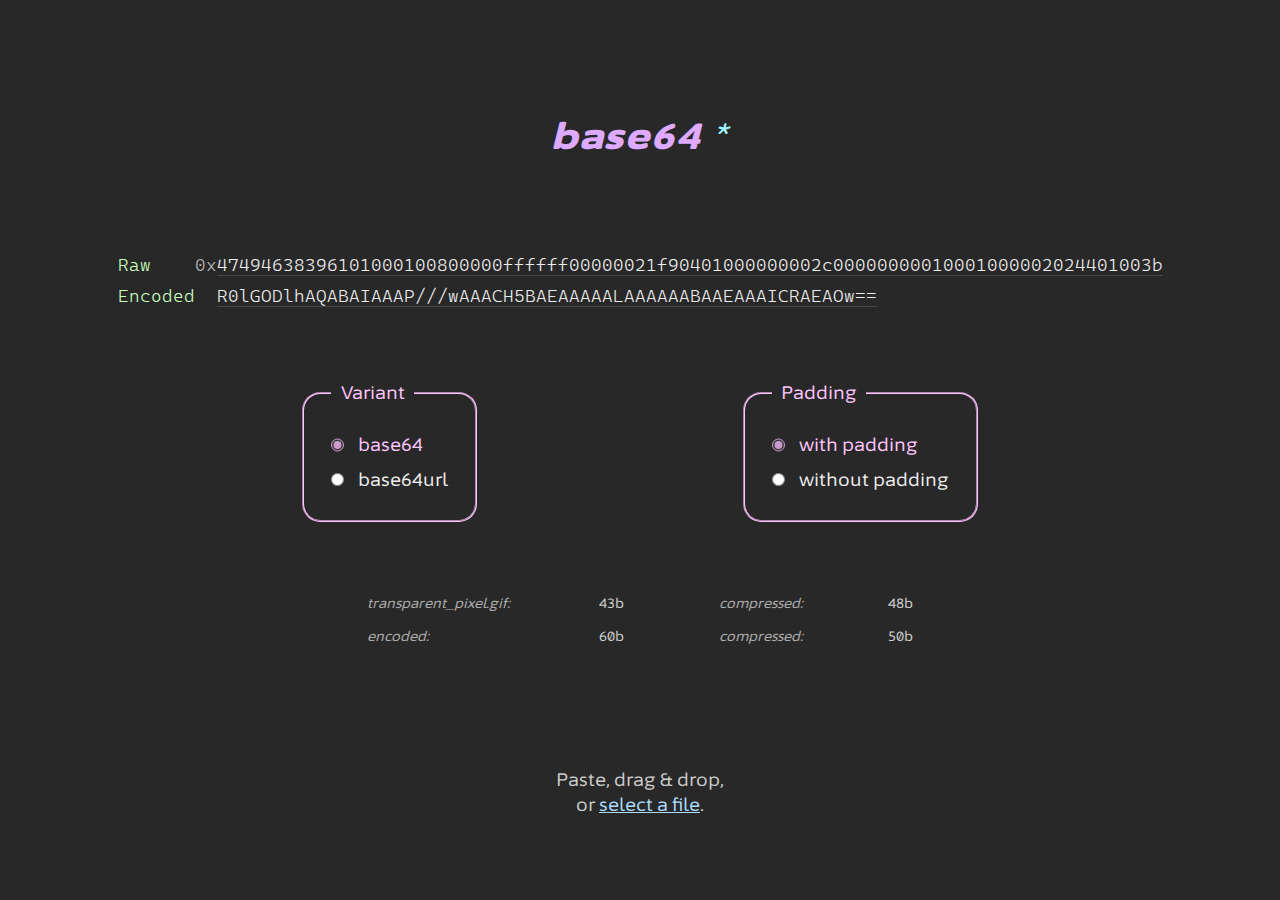
<file: base64.html>
<!DOCTYPE html>
<html lang="en">
<head>
<title>Base64</title>
<meta charset="UTF-8">
<meta name="viewport" content="width=device-width,initial-scale=1">
<meta name="description" content="Base64 encoder and decoder">
<meta name="theme-color" content="#282828">
<link rel="icon" href="/favicon.svg" sizes="any" type="image/svg+xml">
<link rel="apple-touch-icon" href="/apple.png">
<link rel="manifest" href="/pwa.json">
<link rel="canonical" href="https://www.couique.com/dataurl">
<style>
@import './fonts/asap.css';
@import './fonts/cascadia_code.css';
*{margin:0;padding:0;box-sizing:border-box}
html{width:100%;height:100%;background:#282828;color:#eee;font:400 clamp(7.5pt, calc(4pt + 1vw), 36pt) __asap__,sans-serif;font-stretch:115%;line-height:1.4}
body{min-height:100%;padding:2em;display:grid;place-items:center;grid-template-rows:2fr auto 2fr auto auto auto 3fr auto 1fr;grid-template-columns:auto;gap:1em}
body[inert]:after{position:absolute;inset:0;background:rgba(40,40,40,.8);display:grid;place-items:center;animation:loop 1200ms linear 600ms infinite;content:'';font:800 4em monospace;font-style:normal}
@keyframes loop{0%,100%{content:'⠋'}10%{content:"⠙"}20%{content:"⠹"}30%{content:"⠸"}40%{content:"⠼"}50%{content:"⠴"}60%{content:"⠦"}70%{content:"⠧"}80%{content:"⠇"}90%{content:"⠏"}}
h1{color:#daf;font-size:2rem;text-align:center;font-weight:900;font-stretch:125%;font-style:italic;letter-spacing:.05em;text-wrap:pretty}
h1>span{-webkit-text-stroke:initial;color:#9bf6ff}
details[open] summary span{visibility:hidden}
summary{list-style:none;cursor:pointer;text-align:center}
details>div{font-size:min(1em,14pt);line-height:1.75;max-width:72ch;font-weight:300;padding-block-start:1em;font-stretch:100%}
details>div span{color:#ffc6ff;padding-right:.5ch}
details>div :is(em,span){font-style:italic;font-weight:400;color:#fff}
details code{font-family:__cascadia_code__;color:#caffbf}
label{color:#caffbf}
a,button,#helper label{color:#adf;text-decoration-color:rgba(170,221,255,.5);text-decoration:underline;cursor:pointer}a:hover,button:hover,#helper label:hover{color:#6af}
#helper{font-size:max(12pt,1em);color:#ccc;max-width:24ch;text-align:center}
#b64{font:300 1em __cascadia_code__;display:grid;grid-template-columns:auto 2ch 1fr auto;gap:.5em 0}
#b64 span{white-space:nowrap}
#b64>label{grid-column:1}
#prefix{color:#bbb}
body.dragover{
  --conic-bg-angle:0deg;animation:conic-bg-angle 4s infinite linear;
  background:conic-gradient(from var(--conic-bg-angle) at 125% 50%, #282828, #1f2b3a, #312837, #1f2b3a, #282828);
}
@keyframes conic-bg-angle{100%{--conic-bg-angle:1turn}}@property --conic-bg-angle{syntax:'<angle>';inherits:false;initial-value:0deg}
:where(#encoded,#unencoded){grid-column:3;position:relative;display:inline-block;border:0 solid #45494a;border-bottom-width:1px;outline:none;max-width:max-content;overflow-x:hidden}
:where(#encoded,#unencoded)[tabindex]:focus-within{border-color:#6af}
:where(#encoded,#unencoded):not([tabindex]){user-select:none;border:none}
:where(#encoded,#unencoded):not(:focus-within){text-overflow:ellipsis}
#options{display:grid;place-items:start center;justify-self:stretch;justify-content:space-evenly;grid-auto-flow:column;margin-block:3em}
fieldset{display:flex;flex-direction:column;gap:.5em;padding:1.5em;border-radius:1em;border-color:#ffc6ff}
fieldset label{display:flex;flex-wrap:wrap;color:inherit;cursor:pointer}
legend{color:#ffc6ff;padding:0 .5em}
#options input{cursor:pointer;accent-color:#c9c;margin-inline-end:1em;outline-color:#a2f}
#options label:has(input:checked){color:#ffc6ff}
#stats{font-size:.75em;display:grid;gap:1em;grid-template-columns:auto auto 5em auto auto;grid-template-rows:auto auto}
#stats div{opacity:.67;;font-style:italic;white-space:nowrap}
#stats div:first-child{max-width:max(25vw,12ch);padding-right:.5ch;overflow:hidden;text-overflow:ellipsis;direction:ltr}
#stats div[aria-labelledby]{opacity:.85;font-style:normal;min-width:12ch;text-align:right}
#copy,#copy_or_download{font-style:italic;display:inline-block;text-align:center}#copy{min-width:6.5ch}#copy_or_download{min-width:10.5ch}
input[type="file"]{width:10px;height:10px;opacity:0;overflow:hidden;position:absolute;z-index:-1;pointer-events:none}
</style>
<style class="media-query"></style>
</head>
<body>
<div></div>
<details>
  <summary><h1>base64 <span>*</span></h1></summary>
  <div>
    <p>The goal is to represent a byte sequence with printable ascii characters, without too much overhead.
    <p>We take the bytes <em>3 by 3</em>, and instead of interpreting each chunk as <em>3 * 256 (8bit)</em> possible values,
      we interpret them as <em>4 * 64 (6bit)</em> possible values.
    <p>For the regular <span>base64</span> encoding, those 64 possible values are taken from this "alphabet":<br>
      <code>ABCDEFGHIJKLMNOPQRSTUVWXZY<wbr>abcdefghijklmnopqrstuvwxyz<wbr>0123456789<wbr>+/</code>
    <p>If the byte sequence length is not divisible by 3, the last character missing bits are set to zero,
      and depending on the number of missing bits (2 or 4), one or two padding characters <code>=</code> are added to the end.
    <p>The characters <code>+</code> and <code>/</code> in the regular alphabet are not safe to use for urls.
      Therefore, there's an official variation called <span>base64url</span> that uses <code>-</code> and <code>_</code> instead.
      It also makes the padding characters optional.
  </div>
</details>
<div></div>
<div id="b64">
  <label for="unencoded">Raw</label>
  <span id="prefix">0x</span>
  <span id="unencoded" tabindex="0">47494638396101000100800000ffffff00000021f90401000000002c00000000010001000002024401003b</span>
  <a id="copy_or_download" tabindex="0" style="display:none"></a>
  <label for="encoded">Encoded</label>
  <span id="encoded" tabindex="0">R0lGODlhAQABAIAAAP///wAAACH5BAEAAAAALAAAAAABAAEAAAICRAEAOw==</span>
  <a id="copy" tabindex="0" style="display:none">copy</a>
</div>
<form id="options">
  <fieldset name="variant">
    <legend>Variant</legend>
    <label><input type="radio" name="variant" id="base64" value="base64" checked>base64</label>
    <label><input type="radio" name="variant" id="base64url" value="base64url">base64url</label>
  </fieldset>
  <fieldset name="padding">
    <legend>Padding</legend>
    <label><input type="radio" name="padding" id="with_padding" value="with_padding" checked>with padding</label>
    <label><input type="radio" name="padding" id="without_padding" value="without_padding">without padding</label>
  </fieldset>
</form>
<div id="stats">
  <div id="original_label">transparent_pixel.gif: </div><div aria-labelledby="original_label">43b</div>
  <div></div>
  <div id="original_compressed_label">compressed: </div><div aria-labelledby="original_compressed_label">48b</div>
  <div id="encoded_label">encoded: </div><div aria-labelledby="encoded_label">60b</div>
  <div></div>
  <div id="encoded_compressed_label">compressed: </div><div aria-labelledby="encoded_compressed_label">50b</div>
</div>
<div></div>
<div id="helper">Paste, drag &amp; drop,<br>or <input tabindex="0" type="file" id="file" title=" "><label for="file">select a file</label>.</div>
<div></div>
</body>
<script type="module">
import {encode,decode} from '/lib/base64.mjs';
const encoded=document.querySelector('#encoded');
const unencoded=document.querySelector('#unencoded');
const prefix=document.querySelector('#prefix');
const copy=document.querySelector('#copy');
const copyOrDownload=document.querySelector('#copy_or_download');
const stats=[...document.querySelectorAll('#stats>div')];
const unsafe=document.querySelector('input#base64');
const safe=document.querySelector('input#base64url');
const padded=document.querySelector('input#with_padding');
const unpadded=document.querySelector('input#without_padding');
let standard='R0lGODlhAQABAIAAAP///wAAACH5BAEAAAAALAAAAAABAAEAAAICRAEAOw==';
const compress=async(bytes,signal)=>{
  const worker=new Worker('/lib/brotli_enc_worker_script.mjs',{type:'module'});
  signal.onabort=_=>worker.terminate();
  try{
    return await new Promise((resolve,reject)=>{
      worker.onerror=e=>{
        reject(e);
        worker.terminate();
      };
      worker.onmessage=msg=>{
        if(msg.data==='ready'){
          if(signal.aborted){
            reject();
            worker.terminate();
          }else{
            worker.onmessage=msg=>{
              resolve(msg.data);
              worker.terminate();
            }
          }
          worker.postMessage({bytes,level:11});
        }
      }
    });
  }catch(ignore){}
};
const formatLength=(len,other)=>{
  let min=Math.min(len,other);
  let unit='b';
  if(min>1024){
    unit='kb';
    len/=1024;
    min/=1024;
  }
  if(min>1024){
    unit='mb';
    len/=1024;
  }
  const rounded=parseFloat(len.toFixed(2));
  return `${rounded}${unit}`;
}
const nibbles=[
  '0'.charCodeAt(0),'1'.charCodeAt(0),'2'.charCodeAt(0),'3'.charCodeAt(0),'4'.charCodeAt(0),'5'.charCodeAt(0),
  '6'.charCodeAt(0),'7'.charCodeAt(0),'8'.charCodeAt(0),'9'.charCodeAt(0),'a'.charCodeAt(0),'b'.charCodeAt(0),
  'c'.charCodeAt(0),'d'.charCodeAt(0),'e'.charCodeAt(0),'f'.charCodeAt(0)
];
const decoder=new TextDecoder('utf-8',{fatal:true,ignoreBOM:true});
const encoder=new TextEncoder();
const hex=buffer=>{
  const bytes=new Uint8Array(buffer);
  const hex=new Uint8Array(bytes.length*2);
  let j=0;
  bytes.forEach(b=>{
    hex[j++]=nibbles[b>>4];
    hex[j++]=nibbles[b&0x0f];
  });
  return decoder.decode(hex);
}
const tryText=async(buffer)=>{
  if(!new Uint8Array(buffer).every(b=>!(b<0x09||(b>0x0a&&b<0x0c)||(b>0x0d&&b<0x20)))) return null;
  try{
    return decoder.decode(buffer);
  }catch(e){
    return null;
  }
}
const tryDecode=async(blob,signal)=>{
  try{
    const buffer=await blob.arrayBuffer();
    if(signal.aborted) return null;
    const base64=await tryText(buffer);
    if(signal.aborted||!base64) return {};
    const pad=base64.endsWith('=');
    let url=null;
    let c='\x00';
    let converted=base64;
    for(let i=0;i<base64.length;++i){
      c=base64.charAt(i);
      if(c==='+'||c==='/'){
        url=false;
        break;
      }
      if(c==='-'||c==='_'){
        url=true;
        converted=decoder.decode(encoder.encode(base64).map(c=>{
          switch(c){
            case 45: return 43;
            case 95: return 47;
            default: return c;
          }
        }));
        break;
      }
    }
    const raw=await decode(converted,signal);
    if(signal.aborted) return {};
    return { converted, base64, raw, url, pad };
  }catch(_){
    return {};
  }
}
let controller=new AbortController();
const open=async(blob)=>{
  if(!blob) return;
  controller?.abort();
  controller=new AbortController();
  const signal=controller.signal;
  const timeout=setTimeout(()=>document.body.setAttribute('inert',''),100);
  stats.forEach(it=>it.textContent='');
  encoded.textContent=unencoded.textContent='';
  prefix.textContent='';
  unencoded.removeAttribute('tabindex');
  encoded.removeAttribute('tabindex');
  let {raw,converted,base64,url,pad}=await tryDecode(blob,signal);
  if(signal.aborted) return;
  if(!raw){
    url=safe.checked;
    pad=padded.checked;
    raw=await blob.arrayBuffer();
    if(signal.aborted) return;
    converted=base64=await encode(blob,signal);
    if(url){
      base64=decoder.decode(encoder.encode(base64).map(c=>{
        switch(c){
          case 43: return 45;
          case 47: return 95;
          default: return c;
        }
      }));
    }
    let len=base64.length;
    if(!pad){
      if(base64[len-1]==='='){
        --len;
        if(base64[len-1]==='=') --len;
        base64=base64.substring(0,len);
      }
    }
    if(signal.aborted) return;
  }else{
    if(url===true&&!safe.checked) safe.checked=true;
    if(pad===true&&!padded.checked) padded.checked=true;
  }
  let text=await tryText(raw);
  if(!text){
    prefix.textContent='0x';
    text=hex(raw);
  }
  const [
    originalLabel,originalSize,_gap1,originalCompressedLabel,originalCompressedSize,
    encodedLabel,encodedSize,_gap2,encodedCompressedLabel,encodedCompressedSize
  ]=stats;
  originalLabel.textContent=`${blob.name??'unencoded'}: `;
  encodedLabel.textContent=`encoded: `;
  originalSize.textContent=formatLength(raw.byteLength,base64.length);
  encodedSize.textContent=formatLength(base64.length,raw.byteLength);
  Promise.all([
    compress(new Uint8Array(raw),signal),
    compress(new TextEncoder().encode(base64),signal)
  ]).then(([arr1,arr2])=>{
    if(arr1&&arr2){
      originalCompressedLabel.textContent='compressed: ';
      encodedCompressedLabel.textContent='compressed: ';
      originalCompressedSize.textContent=formatLength(arr1.length,arr2.length);
      encodedCompressedSize.textContent=formatLength(arr2.length,arr1.length);
    }
  });
  if(text.length>5e5||prefix.textContent){
    copyOrDownload.style.removeProperty('display');
    if(prefix.textContent){
      unencoded.textContent=`${text.substring(0,118)}…`;
      copyOrDownload.textContent='download';
      copyOrDownload.onclick=_=>{
        copyOrDownload.download=blob.name??'raw.bin';
        let converted=base64;
        if(url===true){
          converted=decoder.decode(encoder.encode(base64).map(c=>{
            switch(c){
              case 45: return 43;
              case 95: return 47;
              default: return c;
            }
          }));
        }
        copyOrDownload.href=`data:;base64,${converted}`;
        copyOrDownload.textContent='downloaded';
        setTimeout(()=>{
          if(!signal.aborted) copyOrDownload.textContent='download'
        },300);
      };
    }else{
      unencoded.textContent=`${text.substring(0,30)}…`;
      copyOrDownload.textContent='copy';
      copyOrDownload.onclick=e=>{
        e.preventDefault();
        navigator.clipboard.writeText(text);
        copyOrDownload.textContent='copied';
        setTimeout(()=>{if(!signal.aborted) copyOrDownload.textContent='copy'},300);
      };
    }
  }else{
    copyOrDownload.style.setProperty('display','none');
    copyOrDownload.onclick=null;
    unencoded.setAttribute('tabindex','0');
    unencoded.textContent=text;
  }
  if(converted.length>5e5){
    copy.style.removeProperty('display');
    encoded.textContent=`${base64.substring(0,118)}…`;
    copy.onclick=e=>{
      e.preventDefault();
      navigator.clipboard.writeText(base64);
      copy.textContent='copied';
      setTimeout(()=>{if(!signal.aborted) copy.textContent='copy'},300);
    };
  }else{
    copy.style.setProperty('display','none');
    encoded.setAttribute('tabindex','0');
    encoded.textContent=base64;
  }
  standard=converted;
  clearTimeout(timeout);
  document.body.removeAttribute('inert');
};
['dragenter','dragover','dragleave','drop'].forEach(type=>document.body.addEventListener(type,e=>{
  e.preventDefault();e.stopPropagation();
  document.body.classList.remove('dragover');
}));
document.body.addEventListener('dragover',e=>{
  e.dataTransfer.dropEffect='copy';document.body.classList.add('dragover');
});
document.body.addEventListener('drop',async e=>{
  const file=[...e.dataTransfer.files]?.[0];
  await open(file);
});
document.body.addEventListener('paste',async e=>{
  e.preventDefault();
  const blob=[...e.clipboardData.files]?.[0]??new Blob([new TextEncoder().encode(e.clipboardData.getData('text/plain')??'')],{type:'text/plain'});
  await open(blob);
});
encoded.addEventListener('copy',e=>{
  e.preventDefault();
  navigator.clipboard.writeText(encoded.textContent);
});
encoded.addEventListener('click',e=>{
  if(e.detail===2){
    e.preventDefault();
    getSelection().setBaseAndExtent(encoded,0,encoded.nextElementSibling,0);
  }
});
encoded.addEventListener('touchend',e=>{
  e.preventDefault();
  getSelection().setBaseAndExtent(encoded,0,encoded.nextElementSibling,0);
  navigator.clipboard.writeText(encoded.textContent);
  if(copy.style.getPropertyValue('display')!=='none'){
    copy.textContent='copied';
    setTimeout(()=>{copy.textContent='copy'},300);
  }
});
unencoded.addEventListener('copy',e=>{
  e.preventDefault();
  navigator.clipboard.writeText(unencoded.textContent);
});
unencoded.addEventListener('click',e=>{
  if(!prefix.textContent){
    if(e.detail===2){
      e.preventDefault();
      getSelection().setBaseAndExtent(unencoded,0,unencoded.nextElementSibling,0);
    }
  }
});
unencoded.addEventListener('touchend',e=>{
  if(!prefix.textContent){
    e.preventDefault();
    getSelection().setBaseAndExtent(unencoded,0,unencoded.nextElementSibling,0);
    navigator.clipboard.writeText(unencoded.textContent);
    if(copy.style.getPropertyValue('display')!=='none'){
      copy.textContent='copied';
      setTimeout(()=>{
        copy.textContent='copy'
      },300);
    }
  }
});
const uploader=document.querySelector('#file');
uploader.addEventListener('change',async e=>{
  e.preventDefault();
  const file=[...uploader.files]?.[0];
  console.log(file);
  await open(file);
});
padded.onclick=_=>{
  let text=standard;
  if(safe.checked){
    text=decoder.decode(encoder.encode(standard).map(c=>{
      switch(c){
        case 43: return 45;
        case 47: return 95;
        default: return c;
      }
    }));
  }
  if(copy.style.getPropertyValue('display')==='none'){
    encoded.textContent=text;
  }else{
    encoded.textContent=`${text.substring(0,118)}…`;
    const signal=controller.signal;
    copy.onclick=e=>{
      e.preventDefault();
      navigator.clipboard.writeText(text);
      copy.textContent='copied';
      setTimeout(()=>{if(!signal.aborted) copy.textContent='copy'},300);
    };
  }
};
unpadded.onclick=_=>{
  let text=standard;
  if(safe.checked){
    text=decoder.decode(encoder.encode(standard).map(c=>{
      switch(c){
        case 43: return 45;
        case 47: return 95;
        default: return c;
      }
    }));
  }
  if(text.charAt(text.length-1)==='='){
    let index=text.length-1;
    if(text.charAt(index-1)==='=') --index;
    text=text.substring(0,index);
  }
  if(copy.style.getPropertyValue('display')==='none'){
    encoded.textContent=text;
  }else{
    encoded.textContent=`${text.substring(0,118)}…`;
    const signal=controller.signal;
    copy.onclick=e=>{
      e.preventDefault();
      navigator.clipboard.writeText(text);
      copy.textContent='copied';
      setTimeout(()=>{if(!signal.aborted) copy.textContent='copy'},300);
    };
  }
};
safe.onclick=_=>{
  let text=decoder.decode(encoder.encode(standard).map(c=>{
    switch(c){
      case 43: return 45;
      case 47: return 95;
      default: return c;
    }
  }));
  if(unpadded.checked&&text.charAt(text.length-1)==='='){
    let index=text.length-1;
    if(text.charAt(index-1)==='=') --index;
    text=text.substring(0,index);
  }
  if(copy.style.getPropertyValue('display')==='none'){
    encoded.textContent=text;
  }else{
    encoded.textContent=`${text.substring(0,118)}…`;
    const signal=controller.signal;
    copy.onclick=e=>{
      e.preventDefault();
      navigator.clipboard.writeText(text);
      copy.textContent='copied';
      setTimeout(()=>{if(!signal.aborted) copy.textContent='copy'},300);
    };
  }
};
unsafe.onclick=_=>{
  let text=decoder.decode(encoder.encode(standard).map(c=>{
    switch(c){
      case 45: return 43;
      case 95: return 47;
      default: return c;
    }
  }));
  if(unpadded.checked&&text.charAt(text.length-1)==='='){
    let index=text.length-1;
    if(text.charAt(index-1)==='=') --index;
    text=text.substring(0,index);
  }
  if(copy.style.getPropertyValue('display')==='none'){
    encoded.textContent=text;
  }else{
    encoded.textContent=`${text.substring(0,118)}…`;
    const signal=controller.signal;
    copy.onclick=e=>{
      e.preventDefault();
      navigator.clipboard.writeText(text);
      copy.textContent='copied';
      setTimeout(()=>{if(!signal.aborted) copy.textContent='copy'},300);
    };
  }
};
await (await fetch('/lib/brotli_enc.wasm')).arrayBuffer();
await (await fetch('/lib/brotli_enc_worker_script.mjs')).arrayBuffer();
</script>
<script type="application/ld+json">
{
  "@context": "https://schema.org",
  "@type": "WebApplication",
  "name": "Base64 Encoder and Decoder",
  "url": "https://www.couique.com/dataurl",
  "description": "Encode/Decode data to/from its printable Base64 representation",
  "applicationCategory": "UtilitiesApplication",
  "browserRequirements": "Requires JavaScript.",
  "operatingSystem": "All",
  "about": {
    "@type": "Thing",
    "description": "Encode or decode data to or from its printable Base64 representation, and compare the size of both versions."
  },
  "author": {
    "@id":  "https://about.programingjd.me"
  }
}
</script>
</html>
</file>
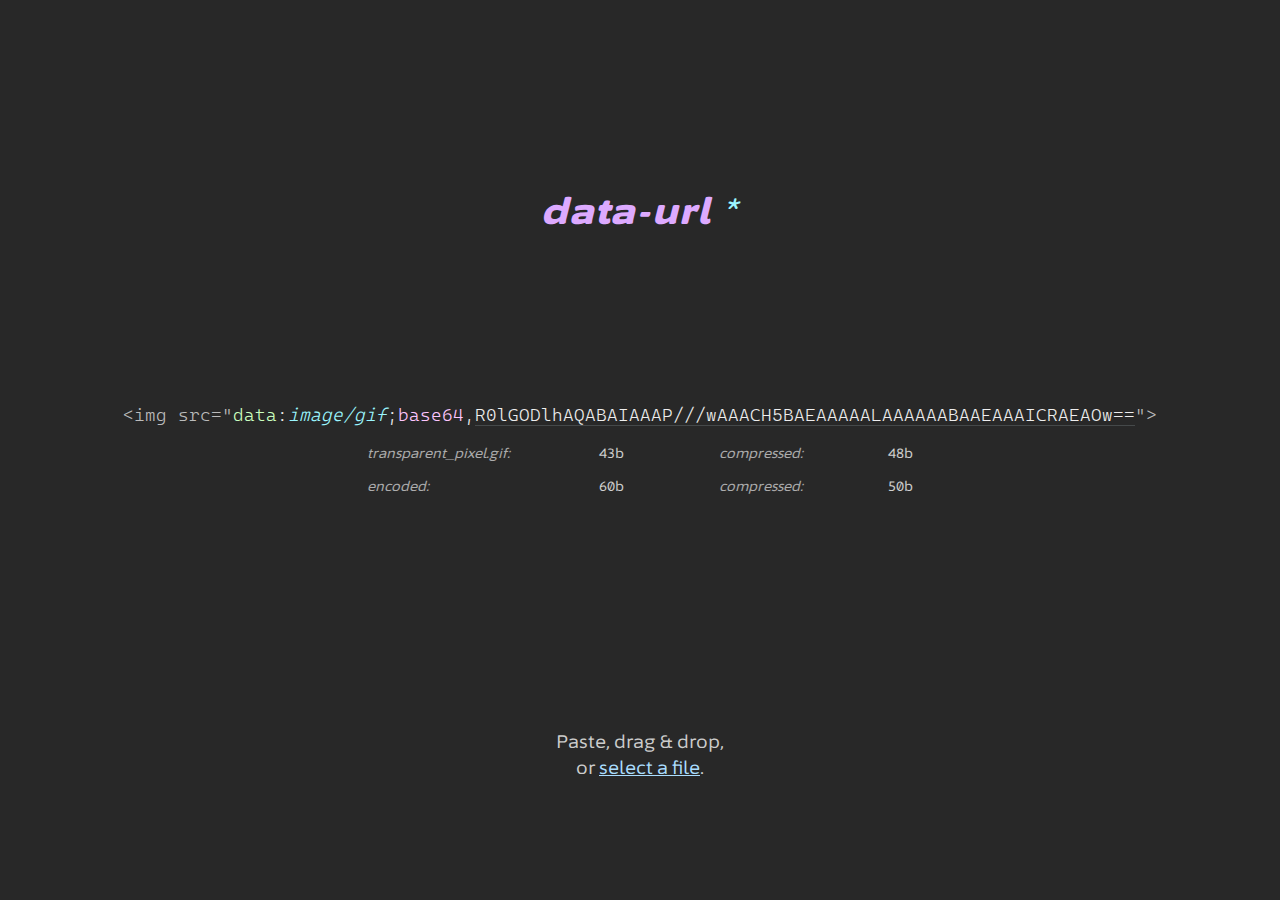
<file: dataurl.html>
<!DOCTYPE html>
<html lang="en">
<head>
<title>Data-URL Encoder</title>
<meta charset="UTF-8">
<meta name="viewport" content="width=device-width,initial-scale=1">
<meta name="description" content="Encode content into a Data-URL.">
<meta name="theme-color" content="#282828">
<link rel="icon" href="/favicon.svg" sizes="any" type="image/svg+xml">
<link rel="apple-touch-icon" href="/apple.png">
<link rel="manifest" href="/pwa.json">
<link rel="canonical" href="https://www.couique.com/dataurl">
<style>
@import './fonts/asap.css';
@import './fonts/cascadia_code.css';
*{margin:0;padding:0;box-sizing:border-box}
html{width:100%;height:100%;background:#282828;color:#eee;font:400 clamp(7.5pt, calc(4pt + 1vw), 36pt) __asap__,sans-serif;font-stretch:115%;line-height:1.4}
body{min-height:100%;padding:2em;display:grid;place-items:center;grid-template-rows:2fr auto 2fr auto auto 3fr auto 1fr;grid-template-columns:auto;gap:1em}
body[inert]:after{position:absolute;inset:0;background:rgba(40,40,40,.8);display:grid;place-items:center;animation:loop 1200ms linear 600ms infinite;content:'';font:800 4em monospace;font-style:normal}
@keyframes loop{0%,100%{content:'⠋'}10%{content:"⠙"}20%{content:"⠹"}30%{content:"⠸"}40%{content:"⠼"}50%{content:"⠴"}60%{content:"⠦"}70%{content:"⠧"}80%{content:"⠇"}90%{content:"⠏"}}
h1{color:#daf;font-size:2rem;text-align:center;font-weight:900;font-stretch:125%;font-style:italic;letter-spacing:.05em;text-wrap:pretty}
h3{font-size:1.25em;font-weight:500;text-align:start;padding-block:.5em}
h4{font-size:1em;font-weight:inherit;text-align:start;font-style:italic;padding-inline-end:1em;display:inline-block}
h1>span{-webkit-text-stroke:initial;color:#9bf6ff}
details[open] summary span{visibility:hidden}
summary{list-style:none;cursor:pointer;text-align:center}
details>div{font-size:min(1em,14pt);line-height:1.75;max-width:72ch;font-weight:300;padding-block-start:1em;font-stretch:100%}
details li{margin-block-end:.5em}
details code{font-weight:500}
.indented{display:inline-block;padding-inline-start:2em;list-style:none inside none}
a,button,label{color:#adf;text-decoration-color:rgba(170,221,255,.5);text-decoration:underline;cursor:pointer}a:hover,button:hover,label:hover{color:#6af}
input:focus-visible+label{border-radius:3px;outline:1px solid #fff;outline-offset:1px}
#helper{font-size:max(12pt,1em);color:#ccc;max-width:24ch;text-align:center}
#dataurl{display:grid;grid-template-rows:auto;grid-template-columns:repeat(7,auto) 1fr auto auto}
#dataurl,code{font:300 1em __cascadia_code__}
#dataurl span{white-space:nowrap}
body.dragover{
  --conic-bg-angle:0deg;animation:conic-bg-angle 4s infinite linear;
  background:conic-gradient(from var(--conic-bg-angle) at 125% 50%, #282828, #1f2b3a, #312837, #1f2b3a, #282828);
}
@keyframes conic-bg-angle{100%{--conic-bg-angle:1turn}}@property --conic-bg-angle{syntax:'<angle>';inherits:false;initial-value:0deg}
#prefix,#suffix{color:#bbb}
#scheme{color:#caffbf}
#media-type{color:#9bf6ff;font-style:italic}
#encoding{color:#ffc6ff}
#encoded{position:relative;display:inline-block;border:0 solid #45494a;border-bottom-width:1px;outline:none;max-width:120ch;overflow-x:hidden}
#encoded[tabindex]:focus-within{border-color:#6af}
#encoded:not([tabindex]){user-select:none;border:none}
#encoded:not(:focus-within){text-overflow:ellipsis}
#stats{font-size:.75em;display:grid;gap:1em;grid-template-columns:auto auto 5em auto auto;grid-template-rows:auto auto}
#stats div{opacity:.67;;font-style:italic;white-space:nowrap}
#stats div:first-child{max-width:max(25vw,12ch);padding-right:.5ch;overflow:hidden;text-overflow:ellipsis;direction:ltr}
#stats div[aria-labelledby]{opacity:.85;font-style:normal;min-width:12ch;text-align:right}
#copy{font-style:italic;display:inline-block;padding-inline:.5em .25em;text-align:center;min-width:6.5ch}
input[type="file"]{width:10px;height:10px;opacity:0;overflow:hidden;position:absolute;z-index:-1;pointer-events:none}
</style>
</head>
<body>
<div></div>
<details>
  <summary><h1>data-url <span>*</span></h1></summary>
  <div>
    <p>URLs with the <a href="https://datatracker.ietf.org/doc/html/rfc2397" target="_blank"><code>data</code></a>
      scheme are special URLs that embed the resource in-place inside the URL,
      eliminating the need for additional network calls.
    <p>They take the form:<br>
      <code class="indented">data:[<i>&lt;mediatype&gt;</i>][;<i>&lt;encoding&gt;</i>],<i>&lt;data&gt;</i></code>
    <p>The <code>mediatype</code> is optional and defaults to <code>text/plain</code> with <code>charset US-ASCII</code>.
    <p>The <code>encoding</code> can be omitted or specified as
    <a href="https://datatracker.ietf.org/doc/html/rfc4648" target="_blank"><code>base64</code></a>
    (with padding but no newline). <code>base64</code> introduces a 33% size overhead, but if the encoding is omitted,
    the data still needs to be <a href="https://datatracker.ietf.org/doc/html/rfc3986#section-2.1" target="_blank">percent-encoded</a>,
    which can negate some of the overhead.
    <h3>Limitations:</h3>
    <ul class="indented">
      <li><h4>Size:</h4> Browsers enforce different maximum size restrictions.</li>
      <li><h4>Security:</h4> Browser security isolation is based on the
        <a href="https://developer.mozilla.org/en-US/docs/Glossary/Origin" target="_blank">origin</a> of a site.
        Because data URLs do not have an origin, they can be blocked in some contexts depending on the media type,
        to prevent cross-site scripting or other potential attacks.</li>
      <li><h4>Caching:</h4> Although embedding the content directly in the URL can save a network trip on the first load, it also bypasses the browser cache which could have effectively saved even more.</li>
    </ul>
  </div>
</details>
<div></div>
<div id="dataurl"><!--
  --><span id="prefix">&lt;img src="</span><!--
  --><span id="scheme">data</span>:<!--
  --><span id="media-type">image/gif</span>;<!--
  --><span id="encoding">base64</span>,<!--
  --><span id="encoded" tabindex="0">R0lGODlhAQABAIAAAP///wAAACH5BAEAAAAALAAAAAABAAEAAAICRAEAOw==</span><!--
  --><a id="copy" tabindex="0" style="display:none">copy</a><!--
  --><span id="suffix">"&gt;</span><!--
--></div>
<div id="stats">
  <div id="original_label">transparent_pixel.gif: </div><div aria-labelledby="original_label">43b</div>
  <div></div>
  <div id="original_compressed_label">compressed: </div><div aria-labelledby="original_compressed_label">48b</div>
  <div id="encoded_label">encoded: </div><div aria-labelledby="encoded_label">60b</div>
  <div></div>
  <div id="encoded_compressed_label">compressed: </div><div aria-labelledby="encoded_compressed_label">50b</div>
</div>
<div></div>
<div id="helper">Paste, drag &amp; drop,<br>or <input tabindex="0" type="file" id="file" title=" "><label for="file">select a file</label>.</div>
<div></div>
</body>
<script type="module">
import encode from '/lib/dataurl.mjs';
const types={
  aac: 'audio/aac',
  avif: 'image/avif',
  gif: 'image/gif',
  jpg: 'image/jpeg',
  jpeg: 'image/jpeg',
  js: 'text/javascript',
  json: 'application/json',
  jsonld: 'application/ld+json',
  md: 'text/markdown',
  mjs: 'text/javascript',
  mp3: 'audio/mpeg',
  mp4: 'video/mp4',
  png: 'image/png',
  pdf: 'application/pdf',
  svg: 'image/svg+xml',
  txt: 'text/plain',
  wasm: 'application/wasm',
  webp: 'image/webp',
  woff: 'font/woff',
  woff2: 'font/woff2',
  xml: 'application/xml'
};
const prefix=document.querySelector("#prefix");
const suffix=document.querySelector("#suffix");
const mediaType=document.querySelector("#media-type");
const encoded=document.querySelector('#encoded');
const copy=document.querySelector('#copy');
const stats=[...document.querySelectorAll('#stats>div')];
const compress=async(bytes,signal)=>{
  const worker=new Worker('/lib/brotli_enc_worker_script.mjs',{type:'module'});
  signal.onabort=_=>worker.terminate();
  try{
    return await new Promise((resolve,reject)=>{
      worker.onerror=e=>{
        reject(e);
        worker.terminate();
      };
      worker.onmessage=msg=>{
        if(msg.data==='ready'){
          if(signal.aborted){
            reject();
            worker.terminate();
          }else{
            worker.onmessage=msg=>{
              resolve(msg.data);
              worker.terminate();
            }
          }
          worker.postMessage({bytes,level:11});
        }
      }
    });
  }catch(ignore){}
};
const b64url=async(blob,signal)=>{
  if(blob.size>1e5){
    return await new Promise((resolve,reject)=>{
      const worker=new Worker('/lib/dataurl.mjs',{type: 'module'});
      worker.onerror=signal.onabort=e=>{
        reject(e);
        worker.terminate();
      };
      worker.onmessage=msg=>{
        if(msg.data==='ready'){
          worker.onmessage=({data})=>{
            if(data) resolve(data);
            else reject();
            worker.terminate();
          }
          worker.postMessage(blob);
        }
      }
    });
  }else return await encode(blob,signal);
};
const mediaTypeOf=blob=>{
  if(!blob.type&&blob.name){
    const i=blob.name.lastIndexOf('.');
    if(i!==-1){
      const ext=blob.name.substring(i+1);
      return types[ext]??'application/octet-stream';
    }
  }
  return [...Object.values(types)].includes(blob.type)?blob.type:'application/octet-stream';
}
const formatLength=(len,other)=>{
  let min=Math.min(len,other);
  let unit='b';
  if(min>1024){
    unit='kb';
    len/=1024;
    min/=1024;
  }
  if(min>1024){
    unit='mb';
    len/=1024;
  }
  const rounded=parseFloat(len.toFixed(2));
  return `${rounded}${unit}`;
}
let controller;
const open=async(blob)=>{
  if(!blob) return;
  controller?.abort();
  controller=new AbortController();
  const signal=controller.signal;
  const timeout=setTimeout(()=>document.body.setAttribute('inert',''),100);
  const type=mediaTypeOf(blob);
  const [category,sub]=type.split('/');
  mediaType.textContent=type;
  stats.forEach(it=>it.textContent='');
  switch(category){
    case 'image':{
      prefix.textContent='<img src="';
      suffix.textContent='">';
      break;
    }
    case 'font':{
      prefix.textContent='url(';
      suffix.textContent=`) format('${sub}');`;
      break;
    }
    case 'video': case 'audio':{
      prefix.textContent='src="';
      suffix.textContent='"';
      break;
    }
    default:{
      prefix.textContent='url(';
      suffix.textContent=')';
      break;
    }
  }
  encoded.textContent='';
  encoded.removeAttribute('tabindex');
  const url=await b64url(blob,signal);
  if(signal.aborted) return;
  const i=url.indexOf('base64,')+7;
  const [
    originalLabel,originalSize,_gap1,originalCompressedLabel,originalCompressedSize,
    encodedLabel,encodedSize,_gap2,encodedCompressedLabel,encodedCompressedSize
  ]=stats;
  originalLabel.textContent=`${blob.name??'pasted content'}: `;
  encodedLabel.textContent=`encoded: `;
  originalSize.textContent=formatLength(blob.size,url.length-i);
  encodedSize.textContent=formatLength(url.length-i,blob.size);
  const b64=url.substring(i);
  Promise.all([
    compress(new Uint8Array(await blob.arrayBuffer()),signal),
    compress(new TextEncoder().encode(b64),signal)
  ]).then(([arr1,arr2])=>{
    if(arr1&&arr2){
      originalCompressedLabel.textContent='compressed: ';
      encodedCompressedLabel.textContent='compressed: ';
      originalCompressedSize.textContent=formatLength(arr1.length,arr2.length);
      encodedCompressedSize.textContent=formatLength(arr2.length,arr1.length);
    }
  });
  if(b64.length>5e5){
    copy.style.removeProperty('display');
    encoded.textContent=`${b64.substring(0,118)}…`;
    copy.onclick=e=>{
      e.preventDefault();
      navigator.clipboard.writeText(b64);
      copy.textContent='copied';
      setTimeout(()=>{if(!signal.aborted) copy.textContent='copy'},300);
    };
  }else{
    copy.style.setProperty('display','none');
    copy.onclick=null;
    encoded.setAttribute('tabindex','0');
    encoded.textContent=b64;
  }
  clearTimeout(timeout);
  document.body.removeAttribute('inert');
};
['dragenter','dragover','dragleave','drop'].forEach(type=>document.body.addEventListener(type,e=>{
  e.preventDefault();e.stopPropagation();
  document.body.classList.remove('dragover');
}));
document.body.addEventListener('dragover',e=>{
  e.dataTransfer.dropEffect='copy';document.body.classList.add('dragover');
});
document.body.addEventListener('drop',async e=>{
  const file=[...e.dataTransfer.files]?.[0];
  await open(file);
});
document.body.addEventListener('paste',async e=>{
  e.preventDefault();
  const blob=[...e.clipboardData.files]?.[0]??new Blob([new TextEncoder().encode(e.clipboardData.getData('text/plain')??'')],{type:'text/plain'});
  await open(blob);
});
encoded.addEventListener('copy',e=>{
  e.preventDefault();
  navigator.clipboard.writeText(encoded.textContent);
});
encoded.addEventListener('click',e=>{
  if(e.detail===2){
    e.preventDefault();
    getSelection().setBaseAndExtent(encoded,0,encoded.nextElementSibling,0);
  }
});
encoded.addEventListener('touchend',e=>{
  e.preventDefault();
  getSelection().setBaseAndExtent(encoded,0,encoded.nextElementSibling,0);
  navigator.clipboard.writeText(encoded.textContent);
  copy.textContent='copied';
  setTimeout(()=>{copy.textContent='copy'},300);
});
const uploader=document.querySelector('#file');
uploader.addEventListener('change',async e=>{
  e.preventDefault();
  const file=[...uploader.files]?.[0];
  console.log(file);
  await open(file);
});
await (await fetch('/lib/brotli_enc.wasm')).arrayBuffer();
await (await fetch('/lib/brotli_enc_worker_script.mjs')).arrayBuffer();
</script>
<script type="application/ld+json">
{
  "@context": "https://schema.org",
  "@type": "WebApplication",
  "name": "Data-URL Generator",
  "url": "https://www.couique.com/dataurl",
  "description": "Embed your data into a Data-URL.",
  "applicationCategory": "UtilitiesApplication",
  "browserRequirements": "Requires JavaScript.",
  "operatingSystem": "All",
  "about": {
    "@type": "Thing",
    "description": "Generate a data URL with the content included in-place inside the URL itself, and compare the size of the URL with the size of the embedded content."
  },
  "author": {
    "@id":  "https://about.programingjd.me"
  }
}
</script>
</html>
</file>
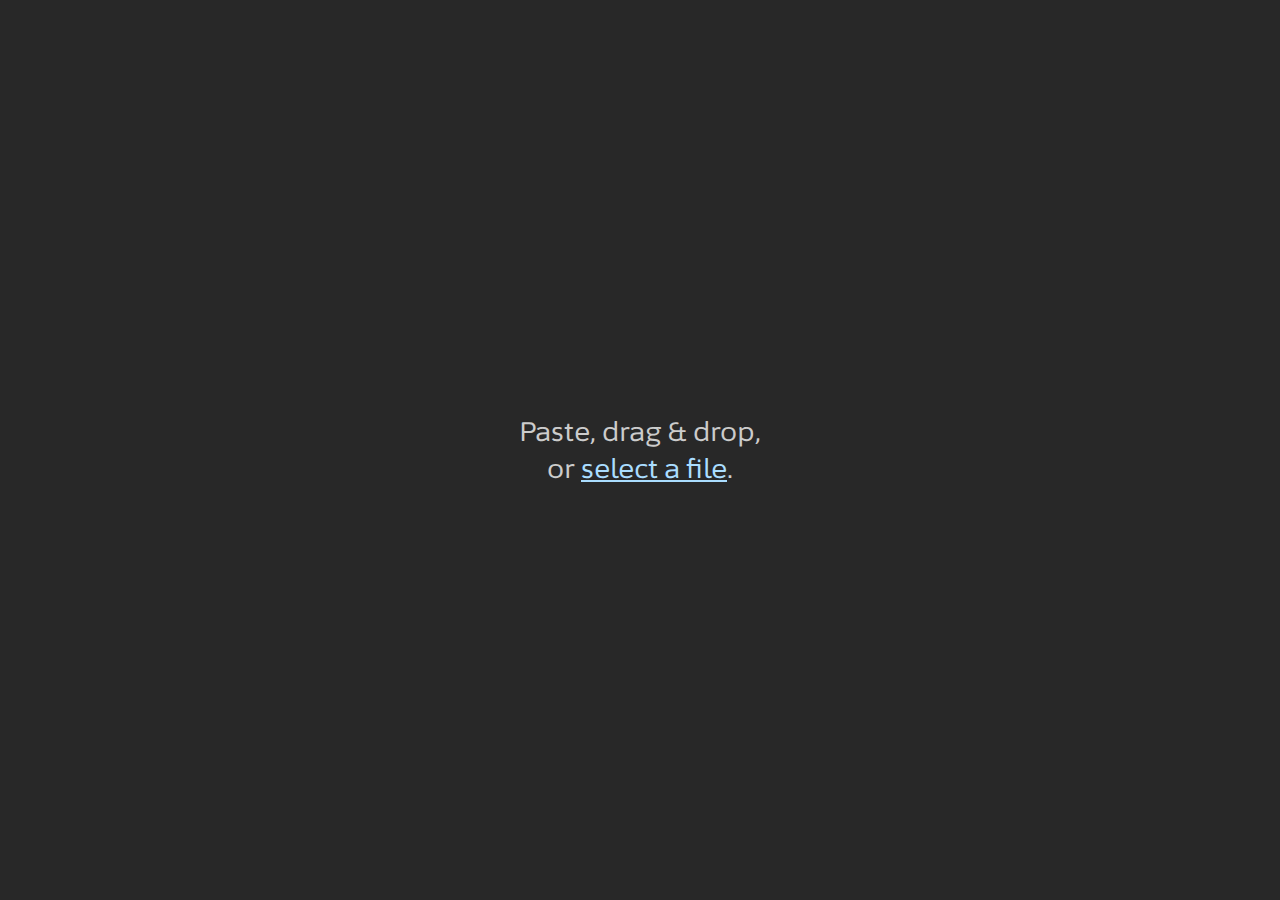
<file: hex.html>
<!DOCTYPE html>
<html lang="en">
<head>
<title>Hex Editor</title>
<meta charset="UTF-8">
<meta name="viewport" content="width=device-width,initial-scale=1">
<meta name="description" content="Encode content into a Data-URL.">
<meta name="theme-color" content="#282828">
<link rel="icon" href="/favicon.svg" sizes="any" type="image/svg+xml">
<link rel="apple-touch-icon" href="/apple.png">
<link rel="manifest" href="/pwa.json">
<link rel="canonical" href="https://www.couique.com/hex">
<style>
@import './fonts/asap.css';
@import './fonts/cascadia_code.css';
:root{color-scheme:light dark}
*{margin:0;padding:0;box-sizing:border-box}
html{width:100%;height:100%;background:#282828;color:#eee;font:400 clamp(7.5pt, calc(100dvw / 48), 64pt) __asap__,sans-serif;font-stretch:115%;line-height:1.4}
body{height:100%;display:grid;grid-template-rows:1fr;grid-template-columns:1fr}
body.busy:after{position:absolute;inset:0;background:rgba(40,40,40,.8);display:grid;place-items:center;animation:loop 1200ms linear 600ms infinite;content:'';font:800 4em monospace;font-style:normal}
@keyframes loop{0%,100%{content:'⠋'}10%{content:"⠙"}20%{content:"⠹"}30%{content:"⠸"}40%{content:"⠼"}50%{content:"⠴"}60%{content:"⠦"}70%{content:"⠧"}80%{content:"⠇"}90%{content:"⠏"}}
body.dragover{
  --conic-bg-angle:0deg;animation:conic-bg-angle 4s infinite linear;
  background:conic-gradient(from var(--conic-bg-angle) at 125% 50%, #282828, #1f2b3a, #312837, #1f2b3a, #282828);
}
@keyframes conic-bg-angle{100%{--conic-bg-angle:1turn}}@property --conic-bg-angle{syntax:'<angle>';inherits:false;initial-value:0deg}
a,button,label{color:#adf;text-decoration-color:rgba(170,221,255,.5);text-decoration:underline;cursor:pointer}a:hover,button:hover,label:hover{color:#6af}
input:focus-visible+label{border-radius:3px;outline:1px solid #fff;outline-offset:1px}
div[slot="placeholder"]{font-size:max(12pt,1em);color:#ccc;max-width:24ch;text-align:center}
input[type="file"]{width:10px;height:10px;opacity:0;overflow:hidden;position:absolute;z-index:-1;pointer-events:none}
.row{font:150 1em '__cascadia_code__';display:grid;grid-template-columns:auto repeat(16,auto) auto;grid-template-rows:auto;column-gap:.5em;align-items:center;padding-inline:.5em}
.row>div{font-size:.75em;color:#caffbf;text-align:end;margin-right:1em;width:8ch}
.row p{font-weight:250}
[slot="header"],[slot="footer"]{padding:.25em}
[slot="placeholder"]{padding:1em;place-self:center}
.row>div{user-select:none}
.row>pre{text-indent:1em;user-select:none}
body.side-focus .row>pre{background:#222;user-select:auto}
body.side-focus .row>:not(pre){user-select:none}
</style>
<style class="media-query"></style>
</head>
<body>
<list-view>
  <template>
    <div class="row">
      <div>0</div>
      <span>00</span><span>01</span><span>02</span><span>03</span><span>04</span><span>05</span><span>06</span><span>07</span>
      <span>08</span><span>09</span><span>0a</span><span>0b</span><span>0c</span><span>0d</span><span>0e</span><span>0f</span>
      <pre>................</pre>
    </div>
  </template>
  <div slot="placeholder">Paste, drag &amp; drop,<br>or <input tabindex="0" type="file" id="file" title=" "><label for="file">select a file</label>.</div>
</list-view>
</body>
<script type="module">
import _ from "./lib/listview-min.mjs";
const list=document.querySelector('list-view');
const template=document.querySelector('template');
const model=data=>({
  count: Math.ceil(data.length/16),
  createPlaceholderRow(){
    return document.importNode(template.content,true);
  },
  render(placeholder,index){
    const slice=data.subarray(index*16,index*16+16);
    placeholder.querySelector('div').textContent=(index*16).toString(16);
    placeholder.querySelectorAll('span').forEach((el,i)=>el.textContent=slice[i]?.toString(16)?.padStart(2,'0')??'\u00a0\u00a0');
    placeholder.querySelector('pre').textContent=[...slice].map(it=>{
      if(it<0x20||it>0x7e) return '.';
      return String.fromCharCode(it);
    }).join('').padEnd(16,'\u00a0');
  }
});
let controller=null;
const open=async(data)=>{
  controller?.abort();
  controller=new AbortController();
  const signal=controller.signal;
  list.model=model(await new Promise((resolve,reject)=>{
    const reader=new FileReader();
    signal.onabort=e=>{
      reader.abort();
      reject(e);
    };
    reader.onload=e=>resolve(new Uint8Array(e.target.result));
    reader.onerror=e=>reject(e?.target?.error||e);
    reader.readAsArrayBuffer(data);
  }));
};
['mousedown','touchstart'].forEach(type=>document.body.addEventListener(type,e=>{
  if(e.target.tagName==='PRE') document.body.classList.add('side-focus');
  else document.body.classList.remove('side-focus');
}));
['dragstart'].forEach(type=>document.body.addEventListener(type,e=>{
  e.preventDefault();e.stopPropagation();
}));
['dragenter','dragleave','drop'].forEach(type=>document.body.addEventListener(type,e=>{
  e.preventDefault();e.stopPropagation();
  document.body.classList.remove('dragover');
}));
document.body.addEventListener('dragover',e=>{
  if(e.dataTransfer.types.includes('Files')){
    e.preventDefault();e.stopPropagation();
    e.dataTransfer.dropEffect='copy';
    document.body.classList.add('dragover');
  }else{
    e.dataTransfer.dropEffect='none';
    document.body.classList.remove('dragover');
  }
});
document.body.addEventListener('drop',async e=>{
  const file=[...e.dataTransfer.files]?.[0];
  await open(file);
});
document.body.addEventListener('paste',async e=>{
  e.preventDefault();
  const blob=[...e.clipboardData.files]?.[0]??new Blob([new TextEncoder().encode(e.clipboardData.getData('text/plain')??'')],{type:'text/plain'});
  await open(blob);
});
document.body.addEventListener('copy',e=>{
  e.preventDefault();
  const selection=window.getSelection();
  if(!selection.rangeCount) return;
  const range=selection.getRangeAt(0);
  const contents=range.cloneContents();
  const text=[...contents.querySelectorAll(contents.querySelector('div:first-of-type>span')?'.row>span':'.row>pre')].map(it=>it.textContent).join('');
  navigator.clipboard.writeText(text);
});
const uploader=document.querySelector('#file');
uploader.addEventListener('change',async e=>{
  e.preventDefault();
  const file=[...uploader.files]?.[0];
  console.log(file);
  await open(file);
});
const hash=(location.hash||'#').substring(1);
if(hash.startsWith('blob:')){
  try{
    const blob=await(await fetch(hash)).blob();
    await open(blob);
  }catch(_){}
}
</script>
<script type="application/ld+json">
{
  "@context": "https://schema.org",
  "@type": "WebApplication",
  "name": "Hex Editor",
  "url": "https://www.couique.com/hex",
  "description": "Hexadecimal editor",
  "applicationCategory": "UtilitiesApplication",
  "browserRequirements": "Requires JavaScript.",
  "operatingSystem": "All",
  "author": {
    "@id":  "https://about.programingjd.me"
  }
}
</script>
</html>
</file>
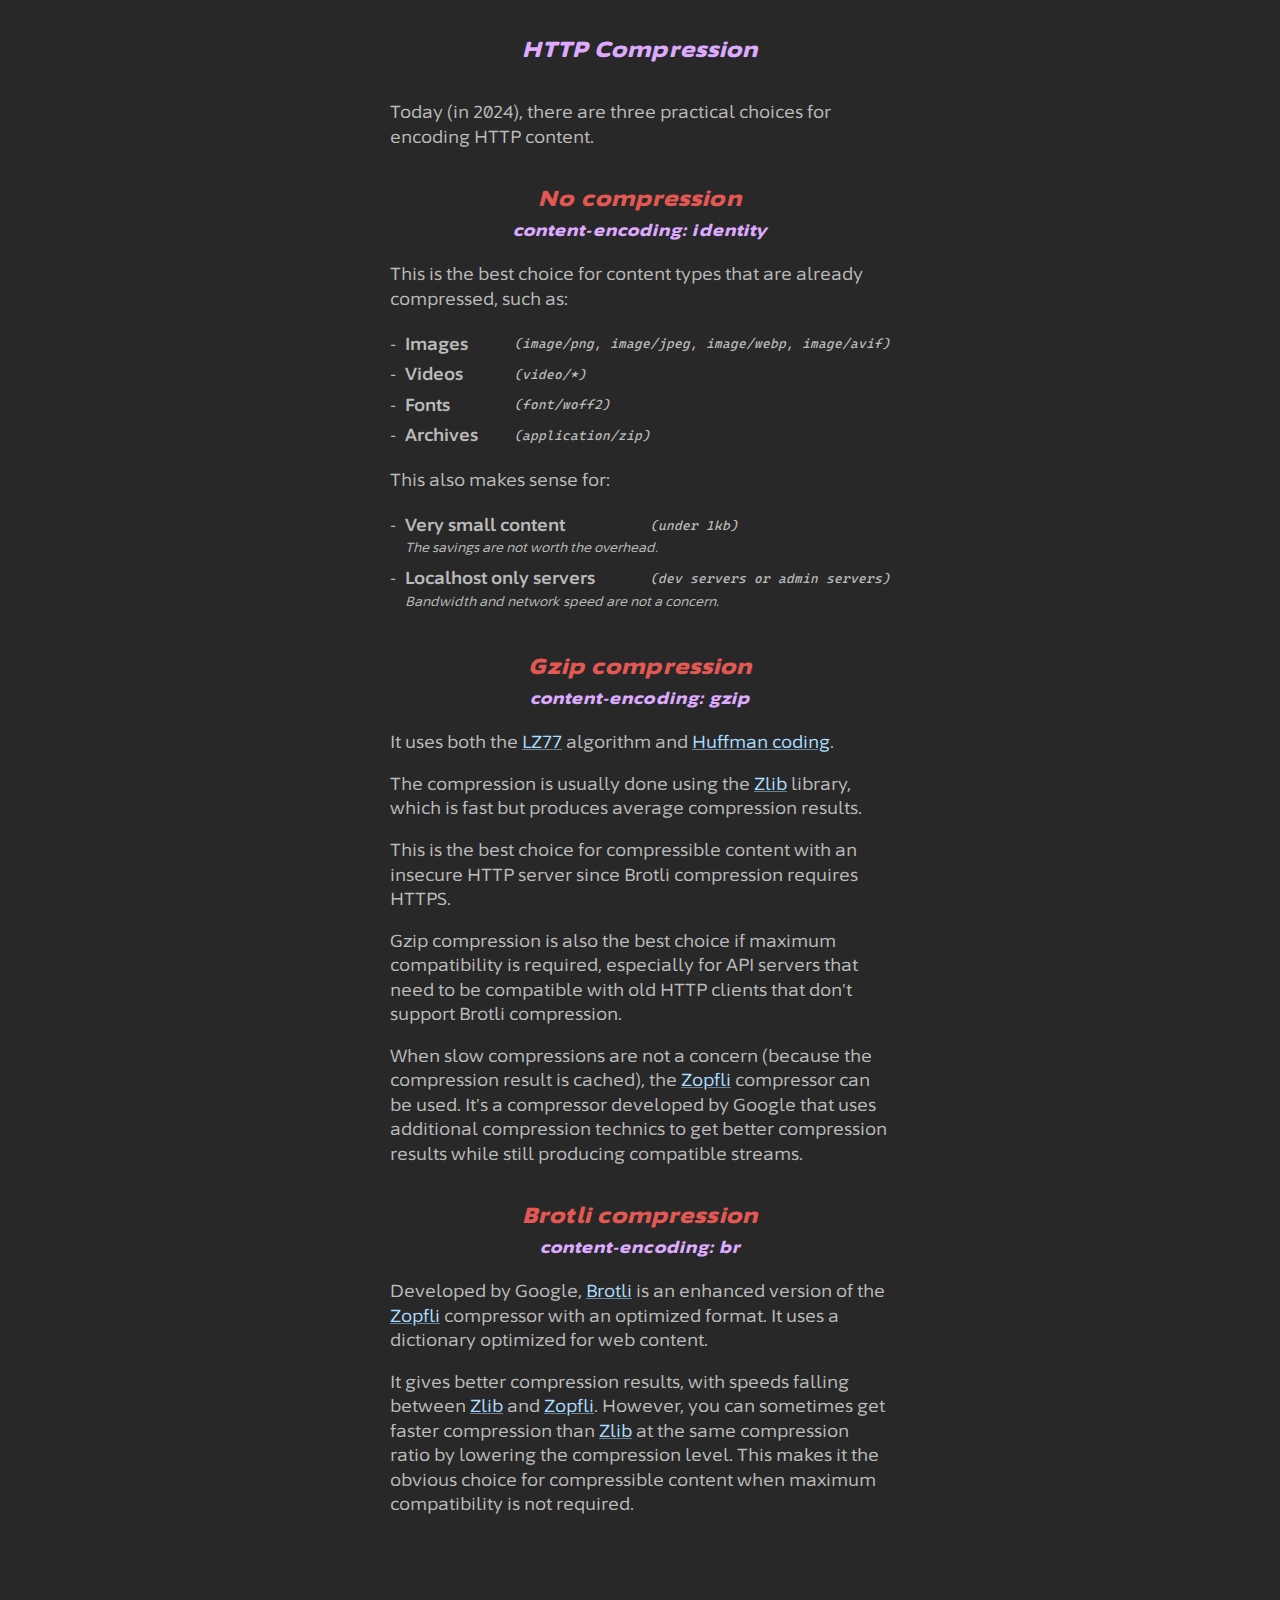
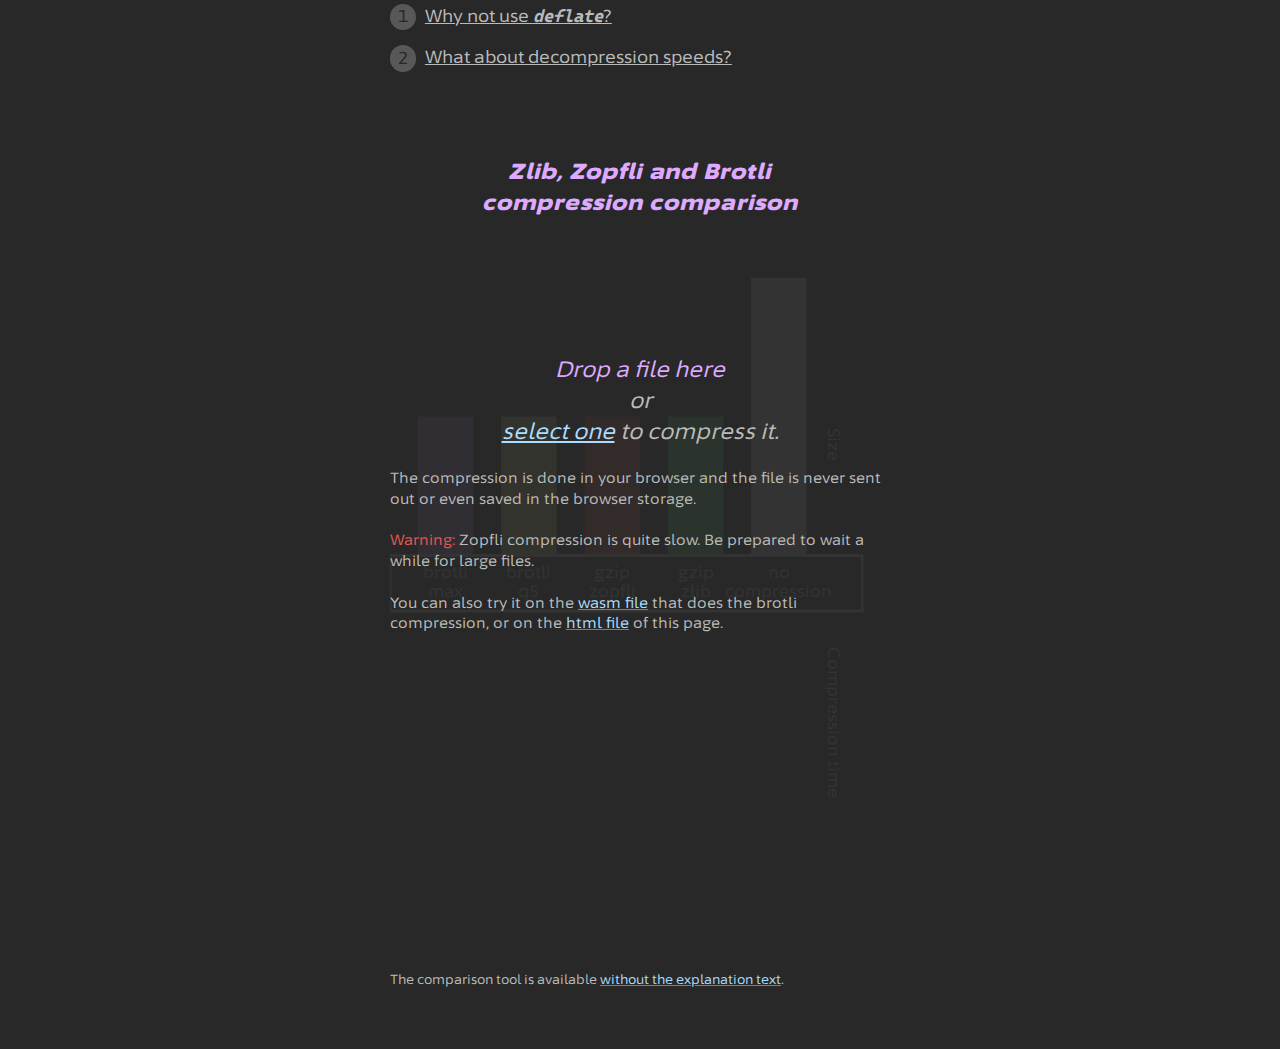
<file: http-compression.html>
<!DOCTYPE html>
<html lang="en">
<head>
<meta charset="UTF-8">
<title>Http compression</title>
<meta name="description" content="Http compression algorithm (brotli, gzip, and zopfli) comparison. Upload your file and see the results.">
<meta name="viewport" content="width=device-width,initial-scale=1">
<meta name="theme-color" content="#282828">
<link rel="icon" href="/favicon.svg" sizes="any" type="image/svg+xml">
<link rel="apple-touch-icon" href="/apple.png">
<link rel="manifest" href="/pwa.json">
<link rel="canonical" href="https://www.couique.com/http-compression">
<script type="module" src="./http-compression/script.mjs"></script>
<style>
@import './fonts/asap.css';
@import './fonts/cascadia_code.css';
*{margin:0;padding:0;box-sizing:border-box}
html{width:100%;height:100%;background:#282828;background-size:100% 100%;color:#bbb;font:400 clamp(12pt, calc(.8vw + .8vh), 32pt) __asap__;font-stretch:115%;line-height:1.4}
body{min-height:100%;display:grid;place-content:center;padding:2em}
body.dragover{
  --conic-bg-angle:0deg;animation:conic-bg-angle 4s infinite linear;
  background:conic-gradient(from var(--conic-bg-angle) at 125% 50%, #282828, #1f2b3a, #312837, #1f2b3a, #282828);
}
@keyframes conic-bg-angle{100%{--conic-bg-angle:1turn}}@property --conic-bg-angle{syntax:'<angle>';inherits:false;initial-value:0deg}
a,button,label{color:#adf;text-decoration-color:rgba(170,221,255,.5)}a:hover,button:hover,label:hover{color:#6af}
input:focus-visible+label{border-radius:3px;outline:1px solid #fff;outline-offset:1px}
main{display:flex;flex-direction:column;gap:2em;justify-content:center;align-items:center}
section{display:flex;flex-direction:column;gap:1em;justify-content:center}
h1,h2,p,svg,div.graph,section{max-width:50ch}
h1{color:#daf}h2{color:#e45854}
h1,h2{font-size:1.25rem;text-align:center;font-weight:900;font-stretch:125%;font-style:italic;letter-spacing:.05em;text-wrap:pretty}
h2 code{font:inherit;font-size:.75em;color:#daf}
main span{color:#daf}
span[translate]{color:inherit}
code{font:400 1em __cascadia_code__}
section{width:100%}
section>ul li code{font-style:italic;/* padding-inline-start:2em; */font-size:.75em}
section>ul{display:grid;align-items:center;line-height:1.75;grid-template-columns:auto 1fr auto;}
section>ul li{display:contents}
section>ul li code+span{grid-column:2 / span 2;font-size:.75em;font-style:italic;font-weight:inherit;margin-block:-.25em .25em}
section>ul li:before{content:'-';padding-inline-end:.5em}
section>ul li span{color:inherit;font-weight:600}
.graph{position:relative;width:100%}
.graph svg{width:100%}
.graph svg+div{display:none}
.empty.graph svg{opacity:.05}
.empty.graph svg+div{font-size:.85em;position:absolute;inset:0;display:block;padding-top:8em}
.empty.graph svg+div div{font-size:1.5em;font-style:italic;text-align:center}
label{text-decoration:underline;cursor:pointer}
form{display:inline-block}input[type=file]{width:10px;height:10px;opacity:0;overflow:hidden;position:absolute;z-index:-1;pointer-events:none}
span.warning{color:#e45854}
a[tabindex="-1"]{touch-action:none;color:#282828;opacity:0}
section.footnotes{margin-block:3em}
p.footnotes{font-size:.75em;max-width:65em}
section{counter-reset:note}
details{counter-increment:note}
summary::marker{display:none;content:none}
summary{position:relative;cursor:pointer;text-decoration:underline;padding-inline-start:2em}
summary>span{color:inherit}details code{font-weight:700;font-style:italic;padding:0;margin:0}
summary::before{
  content:counter(note);position:absolute;opacity:.33;left:0;top:0;width:1.5em;height:1.5em;display:grid;place-items:center;
  background:#bbb;border-radius:50%;color:#282828;
}
summary+div{display:flex;flex-direction:column;gap:1em}
details[open] summary{margin-block-end:.5em}
details li{list-style-type:'-';margin-inline-start:.5em;padding-inline-start:.5em}
</style>
</head>
<body class="nodata loading">
<main>
<h1>HTTP Compression</h1>
<p>Today (in 2024), there are three practical choices for encoding HTTP content.</p>
<section>
<h2>No compression<br><code>content-encoding: identity</code></h2>
<p>This is the best choice for content types that are already compressed, such as:</p>
<ul>
  <li><span>Images</span><code>(image/png, image/jpeg, image/webp, image/avif)</code></li>
  <li><span>Videos</span><code>(video/*)</code></li>
  <li><span>Fonts</span><code>(font/woff2)</code></li>
  <li><span>Archives</span><code>(application/zip)</code></li>
</ul>
<p>This also makes sense for:</p>
<ul>
  <li><span>Very small content</span><code>(under 1kb)</code><span>The savings are not worth the overhead.</span></li>
  <li><span>Localhost only servers</span><code>(dev servers or admin servers)</code><span>Bandwidth and network speed are not a concern.</span></li>
</ul>
</section>
<section>
<h2>Gzip compression<br><code>content-encoding: gzip</code></h2>
<p>It uses both the <a href="https://en.wikipedia.org/wiki/LZ77_and_LZ78" target="_blank">LZ77</a> algorithm and
  <a href="https://en.wikipedia.org/wiki/Huffman_coding" target="_blank">Huffman coding</a>.
<p>The compression is usually done using the <a href="https://www.zlib.net/" target="_blank">Zlib</a> library, which is
fast but produces average compression results.
<p>This is the best choice for compressible content with an insecure HTTP server since Brotli compression requires HTTPS.</p>
<p>Gzip compression is also the best choice if maximum compatibility is required, especially for API servers that need
to be compatible with old HTTP clients that don't support Brotli compression.</p>
<p>When slow compressions are not a concern (because the compression result is cached),
the <a href="https://en.wikipedia.org/wiki/Zopfli" target="_blank">Zopfli</a> compressor can be used.
It's a compressor developed by Google that uses additional compression technics to get better compression results
while still producing compatible streams.</p>
</section>
<section>
<h2>Brotli compression<br><code>content-encoding: br</code></h2>
<p>Developed by Google, <a href="https://en.wikipedia.org/wiki/Brotli" target="_blank">Brotli</a> is an enhanced version of the
<a href="https://en.wikipedia.org/wiki/Zopfli" target="_blank">Zopfli</a> compressor with an optimized format.
It uses a dictionary optimized for web content.</p>
<p>It gives better compression results, with speeds falling between <a href="https://www.zlib.net/" target="_blank">Zlib</a>
and <a href="https://en.wikipedia.org/wiki/Zopfli" target="_blank">Zopfli</a>. However, you can sometimes get faster compression than
<a href="https://www.zlib.net/" target="_blank">Zlib</a> at the same compression ratio by lowering the compression level.
This makes it the obvious choice for compressible content when maximum compatibility is not required.</p>
</section>
<section class="footnotes">
  <details>
    <summary><span>Why not use <code>deflate</code>?</span></summary>
    <div>
    <p>
    <a href="https://datatracker.ietf.org/doc/html/rfc1951#section-Abstract" target="_blank" translate="no">Deflate</a> is the name
    of the compression used in both the <a href="https://www.rfc-editor.org/rfc/rfc9110#name-deflate-coding" target="_blank" translate="no">deflate</a>
    and <a href="https://www.rfc-editor.org/rfc/rfc9110#name-gzip-coding" target="_blank">gzip</a>
    HTTP <a href="https://www.rfc-editor.org/rfc/rfc9110#name-content-encoding" target="_blank" translate="no">content-encoding</a>s.
    <p>
    <code>gzip</code>&nbsp;encapsulates the raw <span translate="no">deflate</span> stream in
    a <a href="https://datatracker.ietf.org/doc/html/rfc1952" target="_blank">gzip</a> container:
    <ul>
      <li>a header of at least 10 bytes, starting with <code>0x1f8b</code>;<br>
      it can include a file name, a comment and extra data.
      <li>a footer of 8 bytes: 4 bytes for the <a href="https://en.wikipedia.org/wiki/Cyclic_redundancy_check" target="_blank">CRC-32</a>,
      and 4 for the decompressed size.
    </ul>
    <p>
    <code>deflate</code>&nbsp;encapsulates the raw <span translate="no">deflate</span> stream in
    a <a href="https://datatracker.ietf.org/doc/html/rfc1950" target="_blank">zlib</a> container:
    <ul>
      <li>a header of 2 bytes starting with <code>0x78</code>.<br>
      <li>a footer of 4 bytes with the <a href="https://en.wikipedia.org/wiki/Adler-32" target="_blank">Adler-32</a> checksum.
    </ul>
    <p>
    Because the <code>deflate</code> <span translate="no">content-encoding</span> doesn't actually refer to a raw
    <span translate="no">deflate</span> compression but to the zlib format, this lead
    to confusions resulting in buggy implementations. It's therefore recommended to use <code>gzip</code> instead,
    as they are very similar and 12 bytes of extra metadata is not really a problem.
    </div>
  </details>
  <details>
    <summary><span>What about decompression speeds?</span></summary>
    <div>
    <p>
    Decompression with <code>brotli</code> should be at least as fast as with <code>gzip</code>,
    and is usually slightly faster (around 5%).
    </div>
  </details>
</section>
<section class="empty">
<h1>Zlib, Zopfli and Brotli<br>compression comparison</h1>
<div class="empty graph">
<svg xmlns="http://www.w3.org/2000/svg" viewBox="0 -125 180 250">
  <style>
  g.bars>rect{transform:scale(1,0.5)}
  g.bottom.bars>rect{transform:scale(1,0)}
  g.bars rect.pending{transform:scale(1,0)}
  g.bars rect{transition:transform 350ms linear}
  g.bars rect:nth-child(1){fill:currentColor;color:#bd93f9}
  g.bars rect:nth-child(2){fill:currentColor;color:#f4f99d}
  g.bars rect:nth-child(3){fill:currentColor;color:#ff5555}
  g.bars rect:nth-child(4){fill:currentColor;color:#50fa7b}
  g.bars rect:nth-child(5){transform:none}
  g.bars a rect{cursor:pointer}
  g.top.bars rect:nth-child(5),g.axes,g.labels{color:#f8f8f2;fill:currentColor}
  g.top.bars{transform:scale(1,-1) translate(0,4%)}
  g.bottom.bars{transform:translate(0,4%)}
  g.labels text{opacity:1;transition:opacity 300ms linear,transform 300ms linear}
  g.labels text.pending{opacity:0}
  g.top.labels{transform:translate(0,-6%)}
  g.top.labels a{color:inherit}
  g.top.labels a text{text-decoration:underline;cursor:pointer}
  g.bottom.labels{transform:translate(0,7%)}
  use[href="#spinner"]{z-index:-1;opacity:0;transition:opacity 300ms linear}
  use[href="#spinner"].pending{opacity:1}
  </style>
  <defs>
    <g id="spinner">
      <path d="M-5,0 a1,1 0 0,0 10,0" fill="none" stroke-linecap="round" stroke-width="2"/>
      <animateTransform attributeName="transform" type="rotate" from="0" to="360" dur="1s" repeatCount="indefinite"/>
    </g>
  </defs>
  <g class="top bars">
    <rect x="10" y="0" width="20" height="100"/>
    <rect x="40" y="0" width="20" height="100"/>
    <rect x="70" y="0" width="20" height="100"/>
    <rect x="100" y="0" width="20" height="100"/>
    <rect x="130" y="0" width="20" height="100"/>
    <use href="#spinner" x="20" y="20" stroke="#bd93f9"/>
    <use href="#spinner" x="50" y="20" stroke="#f4f99d"/>
    <use href="#spinner" x="80" y="20" stroke="#ff5555"/>
    <use href="#spinner" x="110" y="20" stroke="#50fa7b"/>
  </g>
  <g class="bottom bars">
    <rect x="10" y="0" width="20" height="100"/>
    <rect x="40" y="0" width="20" height="100"/>
    <rect x="70" y="0" width="20" height="100"/>
    <rect x="100" y="0" width="20" height="100"/>
  </g>
  <g class="top labels" font-size="6">
    <a><text text-anchor="middle" x="20" y="0" fill="currentColor"></text></a>
    <a><text text-anchor="middle" x="50" y="0" fill="currentColor"></text></a>
    <a><text text-anchor="middle" x="80" y="0" fill="currentColor"></text></a>
    <a><text text-anchor="middle" x="110" y="0" fill="currentColor"></text></a>
    <text text-anchor="middle" x="140" y="0" fill="currentColor"></text>
  </g>
  <g class="bottom labels" font-size="6">
    <text text-anchor="middle" x="20" y="0" fill="currentColor"></text>
    <text text-anchor="middle" x="50" y="0" fill="currentColor"></text>
    <text text-anchor="middle" x="80" y="0" fill="currentColor"></text>
    <text text-anchor="middle" x="110" y="0" fill="currentColor"></text>
  </g>
  <g class="axes" font-size="6">
    <text text-anchor="middle" x="160" y="-50" style="writing-mode:tb">Size</text>
    <text text-anchor="middle" x="160" y="50" style="writing-mode:tb">Compression time</text>
    <rect stroke="currentColor" fill="none" stroke-width="1" x="0" y="-10" height="20" width="170"/>
    <text text-anchor="middle" x="20" y="-2" fill="currentColor">brotli</text>
    <text text-anchor="middle" x="20" y="5" fill="currentColor">max</text>
    <text text-anchor="middle" x="50" y="-2" fill="currentColor">brotli</text>
    <text text-anchor="middle" x="50" y="5" fill="currentColor">q5</text>
    <text text-anchor="middle" x="80" y="-2" fill="currentColor">gzip</text>
    <text text-anchor="middle" x="80" y="5" fill="currentColor">zopfli</text>
    <text text-anchor="middle" x="110" y="-2" fill="currentColor">gzip</text>
    <text text-anchor="middle" x="110" y="5" fill="currentColor">zlib</text>
    <text text-anchor="middle" x="140" y="-2" fill="currentColor">no</text>
    <text text-anchor="middle" x="140" y="5" fill="currentColor">compression</text>
  </g>
</svg>
<div>
<div><span>Drop a file here</span><br>or<br><form><input type="file" name="file" id="file" title=" "><label for="file">select&nbsp;one</label></form>&nbsp;to compress&nbsp;it.</div>
<br>The compression is done in your browser and the file is never sent out or even saved in the browser storage.
<br><br><span class="warning">Warning:</span> Zopfli compression is quite slow. Be prepared to wait a while for large files.
<br><br>You can also try it on the <a id="sample_wasm" href="">wasm file</a> that does the brotli compression,
or on the <a id="sample_html" href="">html file</a> of this page.
</div>
</div>
</section>
<section>
  <p class="footnotes">The comparison tool is available <a href="./http-compression/compare">without the explanation text</a>.
</section>
</main>
<a href aria-disabled="true" id="download" tabIndex="-1" target="_blank">Download</a>
</body>
<script type="application/ld+json">
{
  "@context": "https://schema.org",
  "@type": "TechArticle",
  "name": "HTTP Compression",
  "headline": "The Rust programming language",
  "url": "https://www.couique.com/http-compression",
  "description": "Details about the available HTTP compression schemes with comparison of their efficiency and tradeoffs.",
  "keywords": [ "HTTP", "compression", "brotli", "gzip", "zopfli", "deflate", "content-encoding" ],
  "author": {
    "@id":  "https://about.programingjd.me"
  }
}
</script>
</html>
</file>
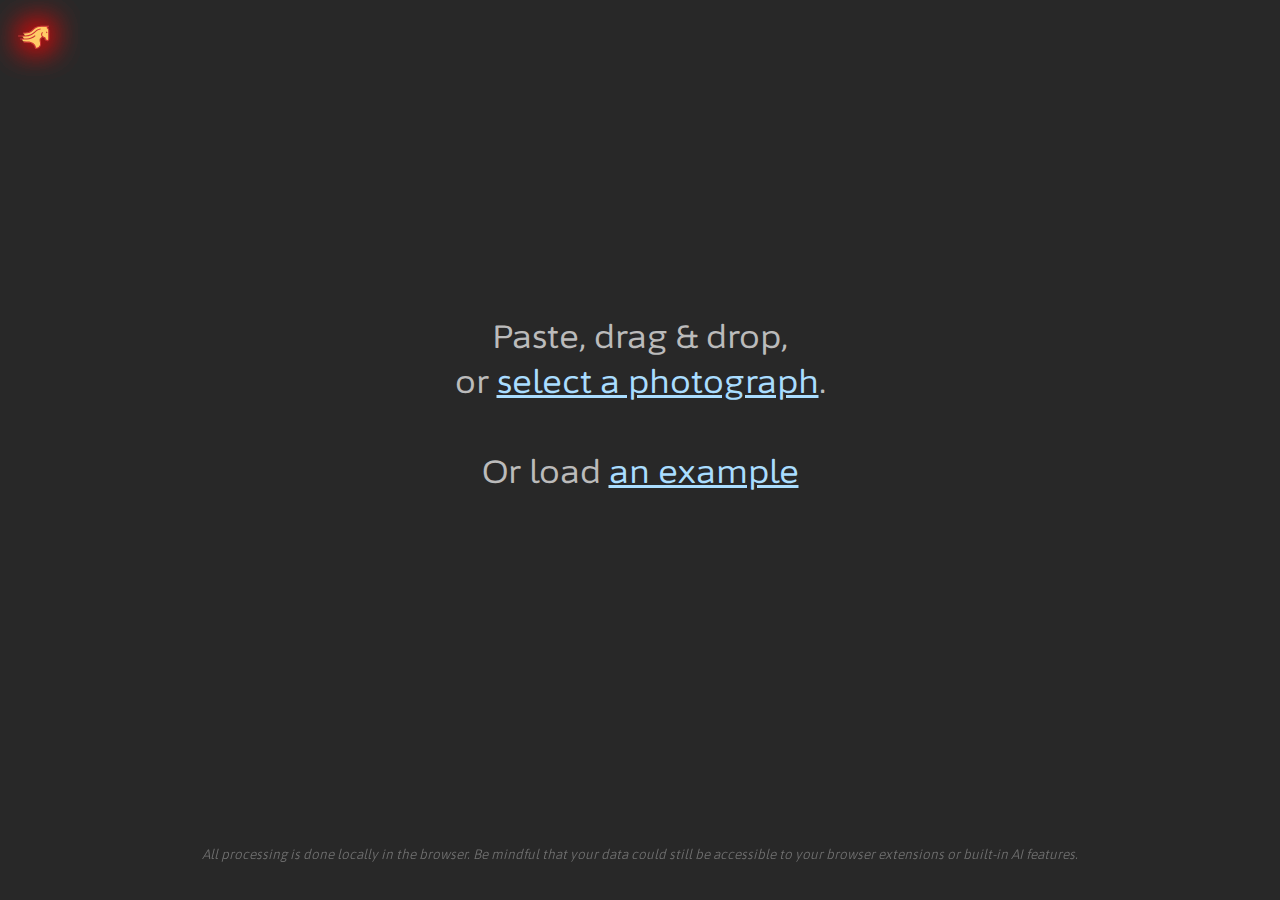
<file: jpeg.html>
<!DOCTYPE html>
<html lang="en">
<head>
<title>JPEG Encoder</title>
<meta charset="UTF-8">
<meta name="viewport" content="width=device-width,initial-scale=1">
<meta name="description" content="Convert your image to AVIF and compare quality and size.">
<meta name="theme-color" content="#282828">
<link rel="icon" href="/favicon.svg" sizes="any" type="image/svg+xml">
<link rel="apple-touch-icon" href="/apple.png">
<link rel="manifest" href="/pwa.json">
<link rel="canonical" href="https://www.couique.com/jpeg">
<style>
@import './fonts/asap.css';
*{margin:0;padding:0;box-sizing:border-box}
html{width:100%;height:100%;background:#282828;color:#bbb;font:400 clamp(16pt,calc(12pt + .75vw + .75vh),48pt) __asap__,sans-serif;font-stretch:115%;line-height:1.4}
pre,code,samp{font:400 1em __cascadia_code__,monospace}
body{min-height:100%;overflow:hidden;display:grid;place-items:center}
body>*{grid-area:1/1}
body[data-original-size-label]:before{content:attr(data-original-size-label);position:absolute;top:0;left:0;z-index:1;font-size:.5em;padding:.5em 1em;background:rgba(0,0,0,.2);color:#fff;border-bottom-right-radius:1em}
body[data-compressed-size-label]:after{content:attr(data-compressed-size-label);position:absolute;bottom:0;left:0;z-index:1;font-size:.5em;padding:.5em 1em;background:rgba(0,0,0,.2);color:#fff;border-top-right-radius:1em}
#helper{display:grid;place-self:stretch;place-items:center;grid-template-columns:auto;grid-template-rows:1fr auto}
#helper>div{max-width:24ch;text-align:center}
#helper>header{font-size:clamp(10pt, calc(4pt + 1vw), 36pt);position:absolute;top:0;left:0;width:4em;height:4em}
#helper>header a{position:absolute;inset:0}
#helper>header svg{position:absolute;inset:0;border-radius:0 0 .5em 0}
#helper>header svg:hover{filter:url(#glow)}
#helper>footer{padding:2.67em;font-size:clamp(7.5pt, calc(3pt + .75vw), 27pt);font-style:italic;font-weight:300;font-stretch:100%;opacity:.5;text-wrap:pretty}
input[type="file"]{width:10px;height:10px;opacity:0;overflow:hidden;position:absolute;z-index:-1;pointer-events:none}
body.dragover:after{
  content:'';position:absolute;inset:0;pointer-events:none;opacity:.75;
  --conic-bg-angle:0deg;animation:conic-bg-angle 4s infinite linear;
  background:conic-gradient(from var(--conic-bg-angle) at 125% 50%, #282828, #1f2b3a, #312837, #1f2b3a, #282828);
}
@keyframes conic-bg-angle{100%{--conic-bg-angle:1turn}}@property --conic-bg-angle{syntax:'<angle>';inherits:false;initial-value:0deg}
body>img:not([src]){display:none}
#handle{height:5px;width:100%;padding:10px;box-sizing:content-box;background:currentColor;background-clip:content-box;z-index:0;cursor:row-resize}
body>img:not([src])+#handle{display:none}
body>a>svg{position:absolute;bottom:0;right:0;width:1.5em;height:1.5em;padding:.25em}svg path{fill:currentColor}
body>img:not([src])+#handle+a{display:none}
#spinner{display:none}
#spinner[active]{
  display:block;position:absolute;top:0;right:0;margin:.25em;width:1em;height:1em;
  border-radius:50%;border:3px solid rgba(200,200,200,.3);border-top-color:rgb(200,200,200);animation:spin 1s ease-in-out infinite
}
@keyframes spin{to{transform:rotate(360deg)}}
body:not([data-compressed-size-label]) #compressed{filter:grayscale(.67)}
body:not([data-compressed-size-label]) a[download]{display:none}
#compressed[src]{clip-path:inset(50% 0 0 0)}
a,button,label{color:#adf;text-decoration-color:rgba(170,221,255,.5);text-decoration:underline;cursor:pointer}a:hover,button:hover,label:hover{color:#6af}
input:focus-visible+label{border-radius:3px;outline:1px solid #fff;outline-offset:1px}
img{position:absolute;width:auto;height:100%}
</style>
<style class="media-query"></style>
</head>
<body>
<img id="original">
<img id="compressed">
<div id="handle"></div>
<a href="#" download="compressed.avif" title="Download compressed image"><svg xmlns="http://www.w3.org/2000/svg" viewBox="0 0 24 24"><path d="M19 12v7H5v-7H3v7l2 2h14l2-2v-7h-2zm-6 1 3-3 1 2-5 5-5-5 1-2 3 3V3h2v10z"/></svg></a>
<div id="spinner"></div>
<div id="helper">
  <header><a href="/" title="Couique Home"><svg xmlns="http://www.w3.org/2000/svg" viewBox="0 0 1024 1024">
    <filter id="glow">
      <feFlood flood-color="#f00" flood-opacity="0.67" in="SourceGraphic"/>
      <feComposite operator="in" in2="SourceGraphic"/>
      <feGaussianBlur stdDeviation="16"/>
      <feComponentTransfer result="glow"><feFuncA type="linear" slope="4" intercept="0"/></feComponentTransfer>
      <feMerge><feMergeNode in="glow"/><feMergeNode in="SourceGraphic"/></feMerge>
    </filter>
    <use x="256" y="256" href="/favicon.svg#logo"></use>
  </svg></a></header>
  <div>
    Paste, drag&nbsp;&amp;&nbsp;drop,<br>or <input tabindex="0" type="file" accept="image/*" id="file" title=" "><label for="file">select&nbsp;a&nbsp;photograph</label>.
    <br><br>
    Or load <a id="example">an&nbsp;example</a>
  </div>
  <footer>All processing is done locally in the browser. Be mindful that your data could still be accessible to your browser extensions or built-in AI features.</footer>
</div>
</body>
<script type="module">
const sizeLabel=(size,original=false)=>{
  let m='';
  if(size>1024){
    m='KB';size/=1024;
    if(size>1024){
      m='MB';size/=1024;
    }
  }
  size=size.toFixed(2).replace(/[.]?0+$/,'');
  return `${original?'Original image: ':'Compressed image: '}${size} ${m}`;
};

let mediaQuery=document.querySelector('style.media-query');
const spinner=document.querySelector('#spinner');
const original=document.querySelector('#original');
const compressed=document.querySelector('#compressed');
const img=document.createElement('img');
let resizer=import('./lib/resize_worker.mjs');
let encoder=import('./lib/jpg_worker.mjs');
let decoder=import('./lib/heic_worker.mjs');
let controller;
function bytes(file){
  return new Promise((resolve,reject)=>{
    const reader=new FileReader();
    reader.onload=e=>resolve(new Uint8Array(e.target.result));
    reader.onerror=e=>reject(e?.target?.error||e);
    reader.readAsArrayBuffer(file);
  });
}
const open=async({bytes,type,uhd})=>{
  try{await _open({bytes,type,uhd});}catch(e){
    if(e?.name==='AbortError') return;
    console.error(e);
  }
}
const _open=async({bytes,type,uhd})=>{
  controller?.abort();
  spinner.setAttribute('active','');
  controller=new AbortController();
  let length=bytes.length;
  const blob=new Blob([bytes],{type});
  let url=URL.createObjectURL(blob);
  try{
    await new Promise((r,t)=>{
      img.addEventListener('load',r);
      img.addEventListener('error',t);
      img.src=url;
    });
  }catch(_){
    URL.revokeObjectURL(url);
    // try heic
    const {heic}=await decoder;
    try{
      const {rgba,width,height}=await heic(bytes,controller.signal,true);
      const imageData=new ImageData(new Uint8ClampedArray(rgba),width,height,{pixelFormat:'rgba-unorm8'});
      const canvas=new OffscreenCanvas(width,height);
      const ctx=canvas.getContext('2d');
      ctx.putImageData(imageData,0,0);
      const blob=await canvas.convertToBlob({type:'image/png'});
      url=URL.createObjectURL(blob);
      try{
        await new Promise((r,t)=>{
          img.addEventListener('load',r);
          img.addEventListener('error',t);
          img.src=url;
        });
      }catch(_){
        URL.revokeObjectURL(url);
        return;
      }
    }catch(_){
      return;
    }
  }
  await new Promise(r=>{
    original.addEventListener('load',r);
    original.src=url;
  });
  document.querySelector('#helper')?.remove();
  await new Promise(r=>{
    compressed.addEventListener('load',r);
    compressed.src=url;
  });
  document.body.setAttribute('data-original-size-label',sizeLabel(length,true));
  const width=img.width;
  const height=img.height;
  uhd=uhd??(width+height)>5030;
  let su='b';
  let size=length;
  if(size>1024){
    size/=1024;
    su='kb';
    if(size>1024){
      size/=1024;
      su='mb';
    }
  }
  size=size.toFixed(2).replace(/[.]?0+$/,'');
  console.info(`Original image: width = ${width}px, height = ${height}px, ${size}${su}`);
  const style=document.createElement('style');
  style.classList.add('media-query');
  style.textContent=`
@media(min-aspect-ratio:${width}/${height}){
  body>img{
    width:100%;
    height:auto;
  }
}`;
  mediaQuery.parentElement.replaceChild(style,mediaQuery);
  mediaQuery=style;
  const canvas=new OffscreenCanvas(width,height);
  const context=canvas.getContext('2d');
  context.drawImage(img,0,0);
  let rgba=new Uint8Array(context.getImageData(0,0,width,height).data);
  canvas.width=canvas.height=1;
  const {resize}=await resizer;
  const {jpg}=await encoder;
  const ratio=Math.min(1,(uhd?2160:1440)/Math.min(width,height));
  let compressedUrl;
  const updateConverted=async(bytes)=>{
    URL.revokeObjectURL(compressedUrl);
    const blob=new Blob([bytes],{type:'image/jpeg'});
    compressedUrl=URL.createObjectURL(blob);
    try {
      await new Promise((r, t) => {
        compressed.addEventListener('load', r);
        compressed.addEventListener('error', t);
        compressed.src=compressedUrl;
      });
    }catch(_){
      console.error('JPEG not supported');
      return;
    }
    document.body.setAttribute('data-compressed-size-label',sizeLabel(bytes.length));
    document.querySelector('a[download]').href=compressedUrl;
  };
  const w=Math.round(width*ratio);
  const h=Math.round(height*ratio);
  const resized=ratio!==1?await resize(rgba,width,height,w,h,true,controller.signal,true):rgba;
  const target=uhd?75:80;
  const encoded=await jpg(resized,w,h,target,controller.signal,true);
  su='b';
  size=encoded.length;
  if(size>1024){
    size/=1024;
    su='kb';
    if(size>1024){
      size/=1024;
      su='mb';
    }
  }
  console.info(`Compressed image: width = ${w}px, height = ${h}px, ${size}${su}`);
  await updateConverted(encoded);
  spinner.removeAttribute('active');
};
const uploader=document.querySelector('#file');
uploader.addEventListener('change',async e=>{
  e.preventDefault();
  const file=[...uploader.files]?.[0];
  console.log(file);
  if(file?.type?.indexOf('image')===0||file?.name?.toLowerCase()?.endsWith('.heic')){
    await open({bytes: await bytes(file),type: file.type});
  }
});
document.querySelector('#example').addEventListener('click',async e=>{
  e.preventDefault();
  const samples=[
    './samples/aarn-giri-3lGi0BXJ1W0-unsplash.webp',
    './samples/clay-banks-w5X79sXkCr8-unsplash.webp',
    './samples/keyur-nandaniya-0CXFhfKLIeA-unsplash.webp',
    './samples/picsar-3GEsT9U3J24-unsplash.webp'
  ];
  const response=await fetch(samples[Math.trunc(Math.random()*samples.length)]);
  await open({bytes:new Uint8Array(await response.arrayBuffer()),type:response.headers.get('content-type')});
});
['dragstart'].forEach(type=>document.body.addEventListener(type,e=>{
  e.preventDefault();e.stopPropagation();
}));
['dragenter','dragleave','drop'].forEach(type=>document.body.addEventListener(type,e=>{
  e.preventDefault();e.stopPropagation();
  document.body.classList.remove('dragover');
}));
document.body.addEventListener('dragover',e=>{
  if(e.dataTransfer.types.includes('Files')){
    e.preventDefault();e.stopPropagation();
    e.dataTransfer.dropEffect='copy';
    document.body.classList.add('dragover');
  }else{
    e.dataTransfer.dropEffect='none';
    document.body.classList.remove('dragover');
  }
});
document.body.addEventListener('drop',async e=>{
  const file=[...e.dataTransfer.files]?.[0];
  if(file?.type?.indexOf('image')===0||file?.name?.toLowerCase()?.endsWith('.heic')){
    await open({bytes:await bytes(file),type:file.type});
  }
});
document.body.addEventListener('paste',async e=>{
  e.preventDefault();
  const file=[...e.clipboardData.files]?.[0];
  if(file?.type?.indexOf('image')===0||file?.name?.toLowerCase()?.endsWith('.heic')){
    await open({bytes:await bytes(file),type:file.type});
  }
});
const handle=document.querySelector('#handle');
handle.addEventListener('pointerdown',e=>{
  if(e.button!==0) return;
  e.preventDefault();e.stopPropagation();
  handle.setPointerCapture(e.pointerId);
  const h=handle.clientHeight;
  const y=handle.offsetTop+h/2;
  let dy=e.clientY-y;
  let r=null;
  const frame=()=>{
    r=requestAnimationFrame(frame);
    const d=Math.min(y-h*2,Math.max(-y+h*2,dy));
    handle.style.transform=`translateY(${d}px)`;
    //compressed.style.background='red';
    compressed.style.clipPath=`inset(calc(50% + ${d}px) 0 0 0)`;
  }
  r=requestAnimationFrame(frame);
  const onmove=e=>{dy=e.clientY-y};
  const onstop=e=>{
    if(typeof e.button==='number'&&e.button!==0) return;
    cancelAnimationFrame(r);
    document.body.removeEventListener('pointerup',onstop);
    document.body.removeEventListener('pointermove',onmove);
  };
  document.body.addEventListener('pointermove',onmove);
  document.body.addEventListener('pointerup',onstop);
});
</script>
<script type="application/ld+json">
{
  "@context": "https://schema.org",
  "@type": "WebApplication",
  "name": "JPEG Photo Encoder",
  "url": "https://www.couique.com/jpeg",
  "description": "Encode a photo to the JPEG format",
  "applicationCategory": "UtilitiesApplication",
  "browserRequirements": "Requires JavaScript.",
  "operatingSystem": "All",
  "about": {
    "@type": "Thing",
    "description": "Encode a photo to JPEG, and show a side by side comparison between the original and the encoded version."
  },
  "author": {
    "@id":  "https://about.programingjd.me"
  }
}
</script>
</html>
</file>
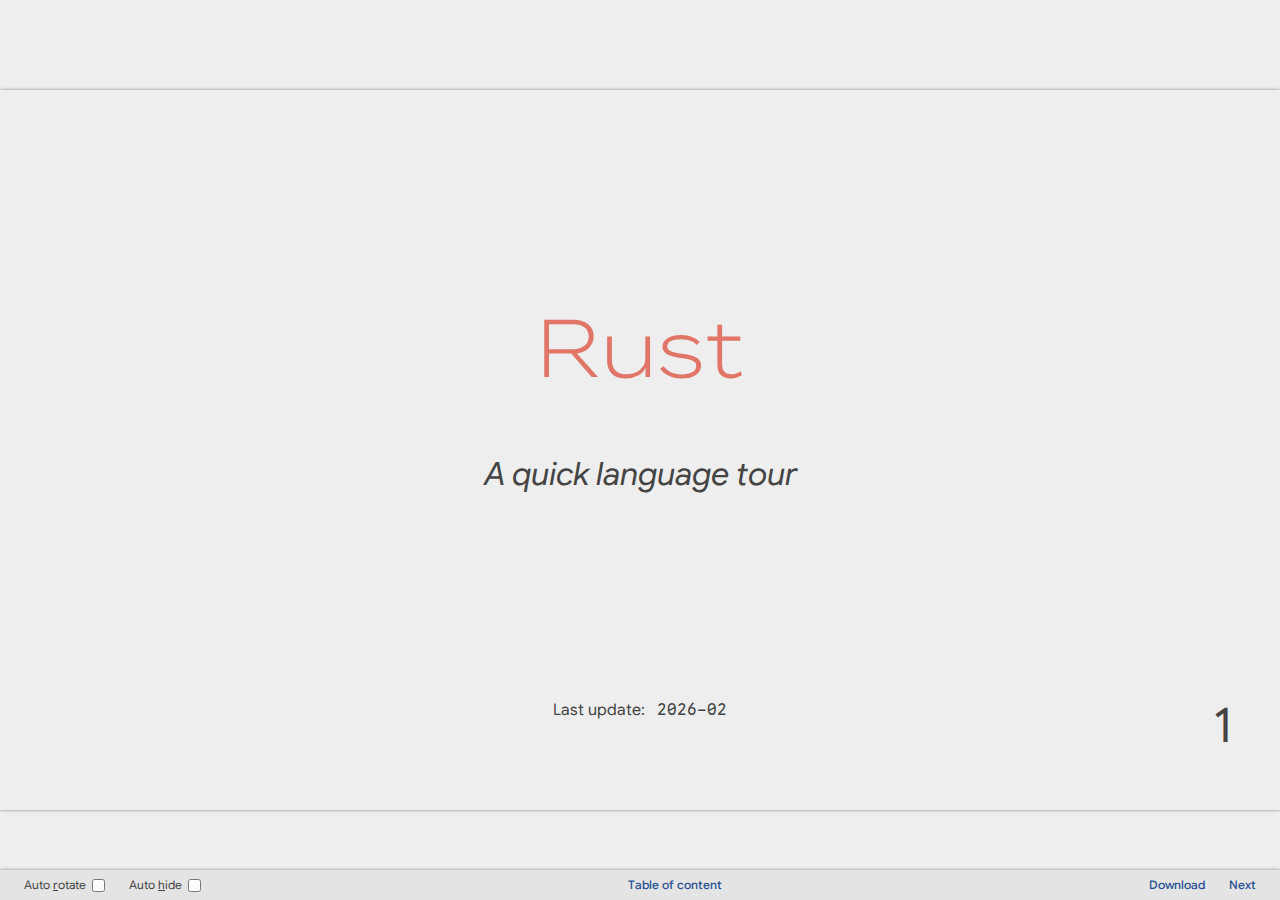
<file: rust.html>
<!doctype html>
<html lang="en">
<head>
<meta charset="UTF-8"/>
<meta name="viewport" content="width=device-width, initial-scale=1.0"/>
<title>Slides</title>
<style>
@font-face{
  font-family:google-sans;
  src:url([data-uri]
) format('woff2');
  font-weight:1 1000;
  font-stretch:25% 150%;
  font-style:normal;
}
@font-face{
  font-family:google-sans;
  src:url([data-uri]) format('woff2');
  font-weight:1 1000;
  font-stretch:25% 150%;
  font-style:italic;
}
@font-face{
  font-family:google-sans-mono;
  src:url([data-uri]) format('woff2');
  font-weight:300 800;
  font-style:normal;
}
@font-face{
  font-family:google-sans-mono;
  src:url([data-uri]) format('woff2');
  font-weight:300 800;
  font-style:italic;
}
:root{
  color-scheme:light dark;
  --foreground-color:light-dark(#444,#ddd);
  --background-color:light-dark(#eee,#3c3f41);
  --accent-color:light-dark(#e17668,#e17668);
  --link-color:light-dark(#285194,#3469bf);
  color:var(--foreground-color);
  background-color:var(--background-color);
  accent-color:var(--accent-color);
  font:400 min(1.25dvw,2.2dvh)/1.5 google-sans;
  &:has(footer input#auto-rotate:checked){
    font-size:min(1.25dvmax,2.2dvmin);
  }
  font-stretch:100%;
  width:100%;
  height:100%;
  a{
    font-weight:500;
    color:var(--link-color);
  }
}
:is(*){
  margin:0;
  padding:0;
  box-sizing:border-box;
}
body,main{
  width:100%;
  height:100%;
  display:grid;
  grid-template-rows:1fr;
  grid-template-columns:1fr;
  place-items:center;
}
body{
  width:100dvw;
  height:100dvh;
  background-color:hsl(from var(--background-color) h 0% l);
  &:has(footer input#auto-rotate:checked){
    @media(orientation:portrait){
      width:100dvh;
      height:100dvw;
      transform-origin:top left;
      transform:translate(100dvw, 0) rotate(90deg);
      main{
        &>section{
          max-width:min(100dvh,178dvw);
        }
      }
    }
  }
}
main{
  container-type:size;
  counter-reset:section-counter;
  &:not(:has(section:target)) section:first-child, section:target{
    pointer-events:revert;
    opacity:1;
    transition:opacity 600ms ease-in-out;
    &::after{
      animation:fade-out 600ms ease-out 1.2s forwards;
    }
  }
  &>section{
    color:var(--foreground-color);
    opacity:0;
    pointer-events:none;
    position:relative;
    counter-increment:section-counter;
    grid-area:1 / 1;
    display:grid;
    place-items:center;
    padding:1em;
    background:var(--background-color);
    box-shadow:0 0 3px rgb(from #222 r g b / 0.5);
    width:100%;
    max-width:min(100dvw,178dvh);
    height:auto;
    aspect-ratio:16/9;
    @container(aspect-ratio>16/9){
      width:auto;
      height:100%;
    }
    &::after{
      position:absolute;
      bottom:1em;
      right:1em;
      content:counter(section-counter);
      font-size:3em;
    }
    code{
      font-family:google-sans-mono;
    }
  }
  h1{
    padding:1em;
    font-stretch:125%;
    font-weight:250;
  }
  #table-of-content{
    grid-template-rows:auto 1fr;
    :is(ul,ol){
      list-style:none;
      column-count:3;
      column-gap:8em;
      a{
        padding:.25em;
        color:inherit;
        text-decoration:none;
        display:flex;
        gap:1em;
        span:nth-child(2){
          flex:1;
        }
      }
    }
  }
}
footer{
  font-size:.75em;
  display:grid;
  gap:2em;
  grid-template-columns:auto auto 1fr auto auto;
  position:absolute;
  inset:0;
  top:unset;
  padding:0.5em 2em;
  background:rgb(from var(--foreground-color) r g b / 0.05);
  box-shadow:0 0 3px rgb(from #222 r g b / 0.5);
  &:has(input#auto-hide:checked){
    opacity:0;
    transition:opacity 100ms linear 50ms;
    &:hover{opacity:1}
  }
  label{
    display:flex;
    place-items:center;
    gap:0.5em;
    span{
      span{text-decoration:underline}
    }
  }
  a:first-of-type{
    justify-self:center;
  }
  a{
    justify-self:end;
    text-decoration:none;
    &:hover{
      color:var(--accent-color);
    }
  }
}
@keyframes fade-out{
  from{opacity:1}
  to{opacity:0}
}
</style>
</head>
<body>
<main>
  <section id="title">
    <style>
    @scope{
      style+div{
        position:absolute;
        inset:0;
        padding:3em;
        display:grid;
        place-items:center;
        grid-template-areas:
          "title"
          "subtitle"
          "timestamp";
        grid-template-rows:3fr 2fr 1fr;
        h1{
          grid-area:title;
          font-size:5em;
          align-self:end;
          padding:.5em;
          color:var(--accent-color);
        }
        &>div:nth-of-type(1){
          grid-area:subtitle;
          font-size:2em;
          font-style:italic;
          align-self:start;
        }
        &>div:nth-of-type(2){
          grid-area:timestamp;
        }
        code{margin-left:.5em}
      }
    }
    </style>
    <div>
      <h1>Rust</h1>
      <div>A quick language tour</div>
      <div>Last update: <code>2026-02</code></div>
    </div>
  </section>
  <section id="official-websites-and-logos">
    <style>
    @scope{
      style+div{
        position:absolute;
        inset:0;
        display:grid;
        place-items:center;
        gap:2em 3em;
        padding:6em;
        grid-template-areas:
          "logo mascot logo_alt"
          "logo_text mascot_text logo_alt_text"
          "logo_link mascot_name logo_alt_link"
          "book_link cargo_book docs_rs";
        grid-template-rows:1fr auto auto;
        grid-template-columns:repeat(3, 1fr);
        h1{display:none}
        h3,div{font-size:1.5em;font-weight:inherit;padding:0;margin:0;line-height:inherit}
        svg,img{padding:1em;width:100%;height:100%;max-width:16em;max-height:16em}
        svg:nth-of-type(1){grid-area:logo}
        svg:nth-of-type(2){grid-area:mascot}
        img{grid-area:logo_alt}
        h3:nth-of-type(1){grid-area:logo_text}
        h3:nth-of-type(2){grid-area:mascot_text}
        h3:nth-of-type(3){grid-area:logo_alt_text}
        div:nth-of-type(1){grid-area:logo_link}
        div:nth-of-type(2){grid-area:book_link}
        div:nth-of-type(3){grid-area:mascot_name}
        div:nth-of-type(4){grid-area:cargo_book}
        div:nth-of-type(5){grid-area:logo_alt_link}
        div:nth-of-type(6){grid-area:docs_rs}
      }
    }
    </style>
    <div>
      <h1>Official websites and logos</h1>
      <svg aria-label="Rust official logo" xmlns="http://www.w3.org/2000/svg" viewBox="0 0 106 106"><g transform="translate(53 53)"><path stroke="#000" stroke-linejoin="round" d="M-8-14H5c8 0 8 8 0 8H-8Zm-31 37H1V12h-9V4H2c11 0 5 19 14 19h25V4h-6v2c0 8-9 7-10 2q-3-8-6-9c15-8 6-24-6-24h-47v11h10v26h-15Z"/><g mask="url(#a)"><circle r="43" fill="none" stroke="#000" stroke-width="9"/><path id="b" stroke="#000" stroke-linejoin="round" stroke-width="3" d="m46 3 5-3-5-3z"/><use href="#b" transform="rotate(11)"/><use href="#b" transform="rotate(23)"/><use href="#b" transform="rotate(34)"/><use href="#b" transform="rotate(45)"/><use href="#b" transform="rotate(56)"/><use href="#b" transform="rotate(68)"/><use href="#b" transform="rotate(79)"/><use href="#b" transform="rotate(90)"/><use href="#b" transform="rotate(101)"/><use href="#b" transform="rotate(113)"/><use href="#b" transform="rotate(124)"/><use href="#b" transform="rotate(135)"/><use href="#b" transform="rotate(146)"/><use href="#b" transform="rotate(158)"/><use href="#b" transform="rotate(169)"/><use href="#b" transform="rotate(180)"/><use href="#b" transform="rotate(191)"/><use href="#b" transform="rotate(203)"/><use href="#b" transform="rotate(214)"/><use href="#b" transform="rotate(225)"/><use href="#b" transform="rotate(236)"/><use href="#b" transform="rotate(248)"/><use href="#b" transform="rotate(259)"/><use href="#b" transform="rotate(270)"/><use href="#b" transform="rotate(281)"/><use href="#b" transform="rotate(293)"/><use href="#b" transform="rotate(304)"/><use href="#b" transform="rotate(315)"/><use href="#b" transform="rotate(326)"/><use href="#b" transform="rotate(338)"/><use href="#b" transform="rotate(349)"/><path id="c" stroke="#000" stroke-linejoin="round" stroke-width="6" d="m-7-42 7 7 7-7z"/><use href="#c" transform="rotate(72)"/><use href="#c" transform="rotate(144)"/><use href="#c" transform="rotate(216)"/><use href="#c" transform="rotate(288)"/></g><mask id="a"><path fill="#fff" d="M-60-60H60V60H-60z"/><circle id="d" cy="-40" r="3"/><use href="#d" transform="rotate(72)"/><use href="#d" transform="rotate(144)"/><use href="#d" transform="rotate(216)"/><use href="#d" transform="rotate(288)"/></mask></g></svg>
      <h3>Official logo</h3>
      <div><a target="_blank" href="https://rust-lang.org">rust-lang.org</a></div>
      <div><a target="_blank" href="https://doc.rust-lang.org/book/">The Rust book</a></div>
      <svg aria-label="Ferris, the Rust mascot" xmlns="http://www.w3.org/2000/svg" viewBox="0 0 1200 800"><path d="M0-280c-121 0-231 15-313 39v203C-231-15-121 0 0 0c139 0 263-19 346-49v-181c-83-30-207-50-346-50" style="fill:#a52b00;fill-rule:nonzero" transform="translate(597 637)"/><path d="m0-53-14-30v-3c0-33-35-64-93-89V3q41-18 65-38c-5 18-21 56-33 83-21 38-29 71-28 73q2 0 19-28C-60 58-14-8-5-25 6-44 0-53 0-53" style="fill:#a52b00;fill-rule:nonzero" transform="translate(1069 576)"/><path d="M0-100q0 10 4 19l-9 15s-7 9 5 28a2518 2518 0 0 0 113 141c1-1-7-34-31-71-12-20-25-46-33-66q34 21 86 38v-208C52-178 0-141 0-100" style="fill:#a52b00;fill-rule:nonzero" transform="translate(149 591)"/><path d="m0 240-93-68-3-10 31-44q4-7 1-16-3-8-11-9l-52-9-7-12 22-50q4-8-1-16-5-6-13-7l-53 2-8-11 12-53q2-8-4-15-7-6-15-4l-51 12-10-8 2-55q0-9-7-14t-15-2l-48 23-12-6-8-54q-2-10-9-13-8-3-15 2l-43 32-13-4-18-51q-3-8-11-10-9-2-15 4l-36 41-13-2-27-46q-5-8-13-8-9 0-14 8l-27 46-13 2-36-41a15 15 0 0 0-26 6l-18 51-13 4-43-32q-7-5-15-2-8 4-9 13l-8 54-12 6-48-23q-7-3-15 2-7 5-7 14l2 55-10 8-51-12q-8-3-15 4-5 7-4 15l12 53-8 11-53-2q-8 1-13 7-4 8-1 16l22 50-7 12-52 9q-8 2-11 9-3 9 1 16l31 44-1 3-86 92s-14 10 6 35c17 21 104 107 151 152 19 23 33 37 34 36 2-2-9-44-48-92-29-44-68-111-59-119 0 0 10-13 31-22q0-1 0 0s435 200 839 3c46-8 74 17 74 17 9 5-16 74-36 120-28 52-32 92-30 94q4-1 26-40C-80 392-12 297 0 274c14-26 0-34 0-34" style="fill:#f74c00;fill-rule:nonzero" transform="translate(1151 282)"/><path d="m0 167-3-2 143-12C24 0-69 122-79 136v31z" style="fill-rule:nonzero" transform="translate(450 484)"/><path d="m0 172 3-2-137-10C-18 0 69 127 79 140v32z" style="fill-rule:nonzero" transform="translate(747 477)"/><path d="M0-314s-16 62-112 127l-28 7s-87-161-212 20c0 0 39-23 143 5 0 0-48 73-144 71 0 0 92 111 233-49 0 0 148-58 160-181z" style="fill:#f74c00;fill-rule:nonzero" transform="translate(966 811)"/><path d="M0-92s43-48 87 0c0 0 34 63 0 95 0 0-56 45-87 0 0 0-37-35 0-95" style="fill-rule:nonzero" transform="translate(677 510)"/><path d="M0 0c0 19-11 34-24 34-14 0-25-15-25-34s11-34 25-34C-11-34 0-19 0 0" style="fill:#fff;fill-rule:nonzero" transform="translate(728 435)"/><path d="M0-98s75-33 95 40c0 0 21 86-61 91C34 33-72 13 0-98" style="fill-rule:nonzero" transform="translate(483 503)"/><path d="M0 0c0 19-11 35-25 35S-50 19-50 0s11-35 25-35S0-19 0 0" style="fill:#fff;fill-rule:nonzero" transform="translate(521 436)"/><path d="M0-25c92-12 145-13 145-13C22-200-78-53-78-53c-25-9-50-44-69-76l-76-22C-136-2-70 0-70 0 66 175 131 34 131 34 54 26 0-25 0-25" style="fill:#f74c00;fill-rule:nonzero" transform="translate(441 688)"/></svg>
      <h3>Unofficial mascot</h3>
      <div>Ferris the crab</div>
      <div><a target="_blank" href="https://doc.rust-lang.org/cargo/">The <code>cargo</code> book</a></div>
      <img alt="Crates logo" src="[data-uri]">
      <h3>Dependency registry</h3>
      <div><a target="_blank" href="https://crates.io">crates.io</a></div>
      <div><a target="_blank" href="https://docs.rs">docs.rs</a></div>
    </div>
  </section>
  <section id="why-rust">
    <style>
    @scope{
      style+div{
        position:absolute;
        inset:0;
        padding:5em 3em;
        display:grid;
        place-items:center;
        grid-template-areas:
          "philosophy"
          "list";
        grid-template-rows:auto 1fr;
        gap:3em;
        h1{display:none}
        div{
          grid-area:philosophy;
          font-weight:150;
          font-size:1.65em;
          font-stretch:125%;
          font-style:italic;
          b{
            font-weight:700;
          }
        }
        ul{
          font-size:1.5em;
          font-stretch:85%;
          font-weight:300;
          display:flex;
          flex-direction:column;
          gap:1em;
          li{
            list-style-type:'-';
            padding-left:.5em;
          }
        }
      }
    }
    </style>
    <div>
      <h1>Why Rust</h1>
      <div>Rust type system and memory model are designed to <b>enforce correctness</b>. Emphasis is placed on the
        compiler to provide clear explanations for errors along with suggestions on how to fix them.</div>
      <ul>
        <li>Static dispatch by default, but dynamic dispatch is still possible.</li>
        <li>No garbage collector, instead it has an ownership model (borrow checker) that provides memory and thread safety.</li>
        <li>Modern functional-style constructs with zero runtime cost.</li>
        <li>Errors are handled with dedicated types, with special syntax to automatically convert and propagate them up the stack.</li>
        <li>Pattern matching makes sure you handle all cases and can only access variants when they are valid.</li>
        <li>No classes with inheritance, only structs, but with a powerful trait system and generics with constraints.</li>
      </ul>
    </div>
  </section>
  <section id="tooling">
    <style>
    @scope{
      style+div{
        position:absolute;
        inset:0;
        padding:3em;
        display:grid;
        place-items:center;
        grid-template-areas:
          "title"
          "list";
        grid-template-rows:auto 1fr;
        h1{grid-area:title}
        &>div{
          font-size:1.5em;
          columns:2;
          column-gap:5em;
          &>div{
            break-inside:avoid;
            padding:.5em 0;
            h3{
              font-weight:200;
              font-style:italic;
            }
            div:first-of-type{
              font-weight:700;
              i{
                padding-left:.5em;
                opacity:.5;
              }
            }
            div:not(:first-of-type){
              font-weight:300;
              font-stretch:80%;
              i{
                opacity:.75;
              }
            }
          }
        }
      }
    }
    </style>
    <div>
      <h1>Tooling</h1>
      <div>
        <div>
          <h3>Toolchain installer and version manager</h3>
          <div><code>rustup</code></div>
        </div>
        <div>
          <h3>Build system and package manager</h3>
          <div><code>cargo</code></div>
          <div><i>Includes a test runner</i></div>
        </div>
        <div>
          <h3>Compiler</h3>
          <div><code>rustc</code> <i>(<code>cargo check</code>, <code>cargo build</code>)</i></div>
        </div>
        <div>
          <h3>Formatter</h3>
          <div><code>rustfmt</code> <i>(<code>cargo fmt</code>)</i></div>
        </div>
        <div>
          <h3>Linter</h3>
          <div><code>clippy</code> <i>(<code>cargo clippy</code>)</i></div>
        </div>
        <div>
          <h3>Documentation generator</h3>
          <div><code>rustdoc</code> <i>(<code>cargo doc</code>)</i></div>
        </div>
        <div>
          <h3>Undefined Behavior Detection</h3>
          <div>Miri</div>
        </div>
        <div>
          <h3>Language server</h3>
          <div>Rust Analyzer</div>
        </div>
      </div>
    </div>
  </section>
  <section id="rustup">
    <style>
    @scope{
      style+div{
        position:absolute;
        inset:0;
        padding:3em;
        display:grid;
        place-items:center;
        gap:1em;
        grid-template-areas:
          "title title links"
          "description description links"
          "examples examples examples"
          "channels triples profiles"
          "channel_list triple_list profile_list";
        grid-template-rows:1fr 1fr 3fr auto auto;
        h1{
          grid-area:title;
          font-size:3em;
          align-self:end;
          padding:0;
          code{font-weight:700}
        }
        h3{
          color:var(--accent-color);
          font-weight:200;
          font-style:italic;
        }
        &>div:nth-of-type(1){
          grid-area:description;
          align-self:start;
          font-style:italic;
        }
        &>div:nth-of-type(2){
          grid-area:links;
          display:flex;
          flex-direction:column;
          gap:.25em;
          &>div:first-of-type{padding-bottom:1em}
        }
        &>div:nth-of-type(3){
          grid-area:examples;
          align-self:start;
          display:flex;
          flex-direction:column;
          gap:.5em;
          span{opacity:.5}
          code{margin-left:.5em;font-style:italic}
        }
        h3:nth-of-type(1){
          grid-area:channels;
        }
        h3:nth-of-type(2){
          grid-area:triples;
        }
        h3:nth-of-type(3){
          grid-area:profiles;
        }
        ul:nth-of-type(1){
          grid-area:channel_list;
        }
        ul:nth-of-type(2){
          grid-area:triple_list;
          li{
            display:flex;
            gap:.5em;
            justify-content:space-between;
          }
        }
        ul:nth-of-type(3){
          grid-area:profile_list;
          li:last-of-type{
            list-style-type:none;
            padding:0;
          }
        }
        h3{
          font-size:1.5em;
          font-weight:200;
          font-style:italic;
        }
        ul{
          font-stretch:85%;
          font-weight:300;
          display:flex;
          flex-direction:column;
          gap:.25em;
          align-self:start;
          li{
            list-style-type:'-';
            padding-left:.5em;
            i{opacity:.5}
          }
        }
      }
    }
    </style>
    <div>
      <h1><code>rustup</code></h1>
      <div>The rust toolchain manager.</div>
      <div>
        <div>Download rustup from <a target="_blank" href="https://rustup.rs">rustup.rs</a></div>
        <div><a target="_blank" href="https://rust-lang.github.io/rustup/concepts/">The rustup book</a></div>
        <div><a target="_blank" href="https://rust-lang.github.io/rustup-components-history/">Forge</a></div>
      </div>
      <div>
        <h3>Examples</h3>
        <div><span>Update everything:</span><code>rustup update</code></div>
        <div><span>Install wasm target (minimum tools):</span><br><code>rustup toolchain install stable --profile minimal --target wasm32-unknown-unknown</code></div>
        <div><span>Set default to the nightly channel:</span> <code>rustup default nightly</code></div>
        <div><span>Show installed components and defaults:</span> <code>rustup show</code></div>
      </div>
      <h3>Channels</h3>
      <ul>
        <li><code>stable</code></li>
        <li><code>beta</code></li>
        <li><code>nightly</code><br><i>(for experimental features)</i></li>
      </ul>
      <h3>Target Triple</h3>
      <ul>
        <li><code>{<i>arch</i>}-{<i>vendor</i>}-{<i>sys</i>}-{<i>env</i>}</code></li>
        <li><code>arch</code><i>(<code>x86_64</code>, <code>arm</code>)</i></li>
        <li><code>vendor</code><i>(<code>pc</code>, <code>apple</code>)</i></li>
        <li><code>sys</code><i>(<code>linux</code>, <code>macos</code>, <code>windows</code>)</i></li>
        <li><code>env</code><i>(<code>gnu</code>, <code>msvc</code>)</i></li>
      </ul>
      <h3>Profiles</h3>
      <ul>
        <li>minimal<br><i>Only what is needed to build</i></li>
        <li>default</li>
        <li><i>For additional components, use:</i><br><code>rustup component add {<i>component</i>}</code></li>
      </ul>
    </div>
  </section>
  <section id="cargo">
    <style>
    @scope{
      style+div{
        position:absolute;
        inset:0;
        padding:3em;
        display:grid;
        place-items:center;
        gap:1em;
        grid-template-areas:
          "title links"
          "description links"
          "examples examples";
        grid-template-rows:repeat(3,auto);
        h1{
          grid-area:title;
          font-size:3em;
          align-self:end;
          padding:0;
          code{font-weight:700}
        }
        &>div:nth-of-type(1){
          grid-area:description;
          align-self:start;
          font-style:italic;
        }
        &>div:nth-of-type(2){
          grid-area:links;
          display:flex;
          flex-direction:column;
          gap:.25em;
          &>div:first-of-type{padding-bottom:1em}
        }
        &>div:nth-of-type(3){
          grid-area:examples;
          columns:2;
          column-gap:5em;
          &>div{
            break-inside:avoid;
            padding:.5em 0;
            display:flex;
            flex-direction:column;
            gap:.5em;
            h3{
              color:var(--accent-color);
              font-weight:200;
              font-style:italic;
            }
            div{
              font-weight:400;
              span{
                opacity:.5;
              }
            }
            code{
              font-style:italic;
              i{
                opacity:.75;
              }
            }
          }
        }
      }
    }
    </style>
    <div>
      <h1><code>cargo</code></h1>
      <div>Rust build system and package manager.</div>
      <div>
        <div><a target="_blank" href="https://doc.rust-lang.org/cargo/">The cargo book</a></div>
        <div><a target="_blank" href="https://doc.rust-lang.org/clippy/">clippy doc</a></div>
        <div><a target="_blank" href="https://crates.io">crates.io dependency registry</a></div>
      </div>
      <div>
        <div>
          <h3>Project management</h3>
          <div><span>Creates a library project:</span> <code>cargo init <i>--lib</i></code></div>
          <div><span>Prints a tree of dependencies:</span> <code>cargo tree</code></div>
          <div><span>Adds "tokio" 1.x as a dependency with the "full" feature:</span><br><code>cargo add tokio<i>@1 --features full</i></code></div>
          <div><span>Updates <code>Cargo.lock</code> with the latest versions of the dependencies that still satisfy the constraints:</span> <code>cargo update</code></div>
        </div>
        <div>
          <h3>Compiler commands</h3>
          <div><span>Check for compile errors and warnings:</span><br><code>cargo check <i>--all-features --all-targets</i></code></div>
          <div><span>Apply fixes suggested by the compiler to fix warnings:</span><br><code>cargo fix <i>--all-features --all-targets --broken-code</i></code></div>
          <div><span>Creates a release binary with all the features enabled:</span><br><code>cargo build <i>--release --features full</i></code></div>
        </div>
        <div>
          <h3>Clippy</h3>
          <div><span>Run the linter:</span> <code>cargo clippy</code></div>
          <div><span>Apply suggested fixes:</span> <code>rustup clippy --fix</code></div>
        </div>
        <div>
          <h3>Tests</h3>
          <div><span>Run all the tests:</span><br><code>cargo test <i>--all-features --no-fail-fast</i></code></div>
          <div><span>Run a single "example" test with stdout output:</span><br><code>cargo test example <i>-- --no-capture</i></code></div>
        </div>
        <div>
          <h3>Run commands</h3>
          <div><span>Build and run the "demo" example in release mode:</span><br><code>cargo run <i>--release --example demo</i></code></div>
        </div>
      </div>
    </div>
  </section>
  <section id="project-structure">
    <style>
    @scope{
      style+div{
        position:absolute;
        inset:0;
        padding:3em;
        display:grid;
        grid-template-areas:
          "tree title"
          "tree content";
        place-items:center;
        gap:1em;
        &>svg{display:none};
        h1{
          grid-area:title;
          padding:0 1em;
        }
        &>ul{
          grid-area:tree;font-size:.67em;
          &::before{display:none}
        }
        &>div{
          grid-area:content;
          padding:0 4em;
          columns:2;
          column-gap:4em;
          &>div{
            font-size:.9em;
            break-inside:avoid;
            padding:.5em 0;
            text-wrap:balance;
            code{
              font-style:italic;
              color:oklch(from var(--accent-color) l .05 h);
            }
          }
        }
        ul{
          &::before{
            content:'';
            position:absolute;
            inset:1.25em 0 .5em .67em;
            border-left:.1em dotted oklch(from currentColor calc((l + 0.5) / 2) c h /.25);
          }
          li{
            position:relative;
            &.optional{
              svg,span{opacity:.5}
            }
            display:grid;
            grid-template-areas:"chevron icon text" "children children children";
            grid-template-columns:repeat(2,minmax(auto,1.5em)) 1fr;
            grid-template-rows:repeat(2,auto);
            gap:.5em 0;
            span{grid-area:text;line-height:1.5;padding:0 .5em}
            svg{
              grid-area:chevron;
              &:last-of-type{grid-area:icon}
              width:1.5em;height:1.5em;
              use{fill:oklch(from currentColor calc((l + 0.5) / 2) c h /.5);stroke:currentColor}
            }
            ul{grid-area:children;padding-left:.5em}
          }
        }
      }
    }
    </style>
    <div>
      <h1>Project structure</h1>
      <svg viewBox="0 0 16 16" xmlns="http://www.w3.org/2000/svg">
        <defs>
          <path id="folder-icon" d="M8.10584 4.34613L8.25344 4.5H8.46667H13C13.8284 4.5 14.5 5.17157 14.5 6V12.1333C14.5 12.9529 13.932 13.5 13.3667 13.5H2.63333C2.06804 13.5 1.5 12.9529 1.5 12.1333V3.86667C1.5 3.04707 2.06804 2.5 2.63333 2.5H6.1217C6.25792 2.5 6.38824 2.55557 6.48253 2.65387L8.10584 4.34613Z"/>
          <g id="file-icon"><rect width="12" height="12" x="2" y="2" rx="1.5"/><path d="M4 5h8M4 8h8M4 11h6"/></g>
          <path id="collapsed-icon" d="M6 11.5L9.5 8L6 4.5" fill="none" stroke-linecap="round"/>
          <path id="expanded-icon" d="M11.5 6.25L8 9.75L4.5 6.25" fill="none" stroke-linecap="round"/>
        </defs>
      </svg>
      <ul>
        <li class="optional">
          <svg viewBox="0 0 16 16"><use href="#expanded-icon"></use></svg><svg viewBox="0 0 16 16"><use href="#folder-icon"></use></svg>
          <span>.cargo</span>
          <ul>
            <li>
              <svg viewBox="0 0 16 16"><use href="#file-icon"></use></svg>
              <span>config.toml</span>
            </li>
          </ul>
        </li>
        <li class="optional">
          <style>@scope{color:oklch(from currentColor calc((l + 0.5) / 2) 0.2 30)}</style>
          <svg viewBox="0 0 16 16"><use href="#expanded-icon"></use></svg><svg viewBox="0 0 16 16"><use href="#folder-icon"></use></svg>
          <span>examples</span>
          <ul>
            <li>
              <svg viewBox="0 0 16 16"><use href="#expanded-icon"></use></svg><svg viewBox="0 0 16 16"><use href="#folder-icon"></use></svg>
              <span>example1.rs</span>
              <ul>
                <li>
                  <svg viewBox="0 0 16 16"><use href="#file-icon"></use></svg>
                  <span>main.rs</span>
                </li>
                <li>
                  <svg viewBox="0 0 16 16"><use href="#file-icon"></use></svg>
                  <span>utils.rs</span>
                </li>
              </ul>
            </li>
            <li>
              <svg viewBox="0 0 16 16"><use href="#file-icon"></use></svg>
              <span>example2.rs</span>
            </li>
          </ul>
        </li>
        <li>
          <style>@scope{&>svg:nth-of-type(2){color:oklch(from currentColor calc((l + 0.5) / 2) 0.1 250)}}</style>
          <svg viewBox="0 0 16 16"><use href="#expanded-icon"></use></svg><svg viewBox="0 0 16 16"><use href="#folder-icon"></use></svg>
          <span>src</span>
          <ul>
            <li class="optional">
              <svg viewBox="0 0 16 16"><use href="#expanded-icon"></use></svg><svg viewBox="0 0 16 16"><use href="#folder-icon"></use></svg>
              <span>bin</span>
              <ul>
                <li>
                  <svg viewBox="0 0 16 16"><use href="#expanded-icon"></use></svg><svg viewBox="0 0 16 16"><use href="#folder-icon"></use></svg>
                  <span>bin1</span>
                  <ul>
                    <li>
                      <svg viewBox="0 0 16 16"><use href="#file-icon"></use></svg>
                      <span>utils.rs</span>
                    </li>
                    <li>
                      <svg viewBox="0 0 16 16"><use href="#file-icon"></use></svg>
                      <span>main.rs</span>
                    </li>
                  </ul>
                </li>
                <li>
                  <svg viewBox="0 0 16 16"><use href="#file-icon"></use></svg>
                  <span>bin2.rs</span>
                </li>
              </ul>
            </li>
            <li class="optional">
              <svg viewBox="0 0 16 16"><use href="#expanded-icon"></use></svg><svg viewBox="0 0 16 16"><use href="#folder-icon"></use></svg>
              <span>mod1</span>
              <ul>
                <li>
                  <svg viewBox="0 0 16 16"><use href="#file-icon"></use></svg>
                  <span>mod.rs</span>
                </li>
                <li>
                  <svg viewBox="0 0 16 16"><use href="#file-icon"></use></svg>
                  <span>utils.rs</span>
                </li>
              </ul>
            </li>
            <li>
              <style>@scope{color:oklch(from currentColor calc((l + 0.5) / 2) 0.05 300)}</style>
              <svg viewBox="0 0 16 16"><use href="#file-icon"></use></svg>
              <span>lib.rs</span>
            </li>
            <li>
              <style>@scope{color:oklch(from currentColor calc((l + 0.5) / 2) 0.1 50)}</style>
              <svg viewBox="0 0 16 16"><use href="#file-icon"></use></svg>
              <span>main.rs</span>
            </li>
            <li class="optional">
              <svg viewBox="0 0 16 16"><use href="#file-icon"></use></svg>
              <span>mod2.rs</span>
            </li>
          </ul>
        </li>
        <li>
          <style>@scope{svg,span{opacity:.25}}</style>
          <svg viewBox="0 0 16 16"><use href="#collapsed-icon"></use></svg><svg viewBox="0 0 16 16"><use href="#folder-icon"></use></svg>
          <span>target</span>
        </li>
        <li class="optional">
          <style>@scope{color:oklch(from currentColor calc((l + 0.5) / 2) 0.1 150)}</style>
          <svg viewBox="0 0 16 16"><use href="#expanded-icon"></use></svg><svg viewBox="0 0 16 16"><use href="#folder-icon"></use></svg>
          <span>tests</span>
          <ul>
            <li>
              <svg viewBox="0 0 16 16"><use href="#expanded-icon"></use></svg><svg viewBox="0 0 16 16"><use href="#folder-icon"></use></svg>
              <span>integration-test1.rs</span>
              <ul>
                <li>
                  <svg viewBox="0 0 16 16"><use href="#file-icon"></use></svg>
                  <span>main.rs</span>
                </li>
                <li>
                  <svg viewBox="0 0 16 16"><use href="#file-icon"></use></svg>
                  <span>utils.rs</span>
                </li>
              </ul>
            </li>
            <li>
              <svg viewBox="0 0 16 16"><use href="#file-icon"></use></svg>
              <span>integration-test2.rs</span>
            </li>
          </ul>
        </li>
        <li class="optional">
          <svg viewBox="0 0 16 16"><use href="#file-icon"></use></svg>
          <span>build.rs</span>
        </li>
        <li>
          <svg viewBox="0 0 16 16"><use href="#file-icon"></use></svg>
          <span>Cargo.lock</span>
        </li>
        <li>
          <svg viewBox="0 0 16 16"><use href="#file-icon"></use></svg>
          <span>Cargo.toml</span>
        </li>
        <li class="optional">
          <svg viewBox="0 0 16 16"><use href="#file-icon"></use></svg>
          <span>rust-toolchain.toml</span>
        </li>
      </ul>
      <div>
        <div>
          The only required files are the <code>Cargo.toml</code> package manifest and
          <code>src/main.rs</code> with a main function for a binary project or
          <code>src/lib.rs</code> for a library project.
        </div>
        <div>
          A <code>crate</code> is a unit of compilation: either a binary or a library. A single package (described by
          its <code>Cargo.toml</code> manifest) can have many binary crates, but only one library crate (or none).
        </div>
        <div>
          <code>Cargo</code> expects all entries under the <code>src/bin</code> directory to be separate binaries
          (with a main function).
        </div>
        <div>
          <code>Cargo</code> creates a <code>Cargo.lock</code> lock file when it resolves dependencies for the
          first time, and updates it every time you add, remove, or update dependencies in the manifest.
        </div>
        <div>
          <code>build.rs</code> is an optional build script that is compiled and run before the crates are compiled.
        </div>
        <div>
          A <code>rust-toolchain.toml</code> file can be used to override rustup defaults and
          specify a specific toolchain to use for the package.
        </div>
        <div>
          Project-specific <code>Cargo</code> configuration options can be specified in a
          <code>.cargo/config.toml</code> file.
        </div>
        <div>
          Unit tests usually reside in a <code>test</code> submodule in the same file as the code they test. This
          grants them access to elements visible only within that crate.
          Integration tests go in a dedicated <code>tests</code> directory of the package root.
        </div>
        <div>
          Examples also have a dedicated <code>examples</code> directory in the package root.
        </div>
        <div>
          A module entry point can be a single <code>.rs</code> file named after the module,
          or a <code>mod.rs</code> file within a directory named after the module.
          Submodules can live in the directory regardless.
        </div>
        <div>
          A binary entry point can also be a single <code>.rs</code> file or a directory with a <code>main.rs</code> entry point inside it.
          This also applies to tests and examples.
        </div>
        <div>
          The default library entry point of the package: <code>lib.rs</code>, cannot be replaced with a directory
          alternative without editing the <code>Cargo.toml</code> manifest to specify its path explicitly.
          The same goes for the default binary entry point: <code>main.rs</code>.
        </div>
      </div>
    </div>
  </section>
  <section id="manifest">
    <style>
    @scope{
      style+div{
        position:absolute;
        inset:0;
        padding:3em;
        display:grid;
        place-items:center;
        gap:1em 3em;
        grid-template-areas:
          "manifest title"
          "manifest subtitle"
          "manifest content";
        grid-template-rows:auto auto 1fr;
        grid-template-columns:auto 1fr;
        h1{
          grid-area:title;
          padding:0 1em;
        }
        h1+div{
          grid-area:subtitle;
        }
        &>code{
          grid-area:manifest;
          font-size:.75em;
          .optional{opacity:.67}
          &>div>span:first-of-type{font-weight:600}
          .key,.attr{
            font-weight:400;
            color:oklch(from currentColor calc((l + 0.5) / 2) .05 67);
          }
          .str{
            font-weight:200;
            color:oklch(from currentColor l .07 160);
          }
          .bool,.num{
            font-weight:300;
            color:oklch(from currentColor calc((l + 0.5) / 2) .07 260);
          }
          display:grid;
          grid-auto-rows:auto;
          gap:1em;
          letter-spacing:-.05em;
        }
        &>code+div{
          grid-area:content;
          font-size:.85em;
          columns:2;
          column-gap:4em;
          text-wrap:balance;
          &>div{
            break-inside:avoid;
            padding-bottom:1em;
          }
          code{
            font-style:italic;
            color:oklch(from var(--accent-color) l .05 h);
          }
        }
      }
    }
    </style>
    <div>
      <h1><code>Cargo.toml</code></h1>
      <div>The package manifest.</div>
      <code>
        <div>
          <span>[package]</span><br>
          <span class="key">name</span> = <span class="str">"my-project"</span><br>
          <span class="key">version</span> = <span class="str">"0.1.0"</span><br>
          <span class="key">edition</span> = <span class="str">"2024"</span></div>
        <div class="optional">
          <span>[dependencies]</span><br>
          <span class="key">tracing</span> = { <span class="attr">optional</span> = <span class="bool">true</span>, <span class="attr">version</span> = <span class="str">"0.1"</span> }<br>
          <span class="key">serde</span> = { <span class="attr">version</span> = <span class="str">"1"</span>, <span class="attr">features</span> = [ <span class="str">"derive"</span> ] }<br>
          <span class="key">serde_json</span> = <span class="str">"1"</span>
        </div>
        <div class="optional">
          <span>[dependencies.tokio]</span><br>
          <span class="key">version</span> = <span class="str">"1"</span><br>
          <span class="key">default-features</span> = <span class="bool">false</span><br>
          <span class="key">features</span> = [ <span class="str">"rt"</span>, <span class="str">"fs"</span> ]<br>
        </div>
        <div class="optional">
          <span>[dev-dependencies]</span><br>
          <span class="key">tracing-subscriber</span> = <span class="str">"0.3"</span><br>
        </div>
        <div class="optional">
          <span>[features]</span><br>
          <span class="key">default</span> = [ <span class="str">"std"</span> ]<br>
          <span class="key">std</span> = []<br>
          <span class="key">tracing</span> = [ <span class="str">"dep:tracing"</span> ]<br>
          <span class="key">log</span> = [ <span class="str">"tracing?/log-always"</span> ]<br>
        </div>
        <div class="optional">
          <span>[[example]]</span><br>
          <span class="key">name</span> = <span class="str">"demo"</span><br>
          <span class="key">required-features</span> = [ <span class="str">"tracing"</span> ]<br>
        </div>
        <div class="optional">
          <span>[profile.release]</span><br>
          <span class="key">codegen-units</span> = <span class="num">1</span><br>
        </div>
        <div class="optional">
          <span>[lints.rust]</span><br>
          <span class="key">unsafe_code</span> = <span class="str">"forbid"</span><br>
        </div>
        <div class="optional">
          <span>[lints.clippy]</span><br>
          <span class="key">collapsible_if</span> = <span class="str">"allow"</span><br>
        </div>
      </code>
      <div>
        <div>
          The only required fields are in the <code>[package]</code> section:
          <code>name</code>, <code>version</code> and <code>edition</code>.<br>
          The package <code>name</code> should use <i>kebab-case</i>. The crate name defaults to the same name converted to <i>snake_case</i>.
        </div>
        <div>
          Rust editions are used to introduce changes to the language without braking compatibility. They can change the
          compiler behavior and add new syntax and keywords.<br>
          <code>cargo fix --edition</code> adapts the code to a new edition.<br>
          Crates using different editions can still depend on each&nbsp;other.<br>
        </div>
        <div>
          Packages can define optional, named <code>features</code>. They specify which ones are enabled by default.<br>
          Features can enable other features, optional dependencies, and even dependency features.
        </div>
        <div>
          For the project <code>dependencies</code>, you can keep the default features, add some, or disable the defaults and select features explicitly.<br>
          By default, dependencies are fetched from the <a href="https://crates.io" target="_blank">crates.io&nbsp;registry</a>,
          but you can also specify another registry, a local path, or a git repository with an optional branch, tag, or revision.<br>
          Credentials for alternate repositories can be defined globally or in the project <code>.cargo/config.toml</code> file.
        </div>
        <div>
          You can rename dependencies to avoid conflicts, specify different dependencies based on the platform, and override inherited dependency versions.
        </div>
        <div>
          <code>dev-dependencies</code> are only available for the tests, and the examples.<br>
          <code>build-dependencies</code> are only available for the build script.
        </div>
        <div>
          Binaries and examples can declare that they require some features to be enabled.
        </div>
        <div>
          You can change the default profile options and even create new profiles. By default, the <code>dev</code> profile
          (used by <code>cargo build</code> unless another profile is explicitly specified) keeps debugging information and disables optimizations
          to make the build faster. The <code>release</code> profile is optimized for size and speed but takes a lot longer to build.
        </div>
        <div>
          You can customize the lints levels and priority.
        </div>
      </div>
    </div>
  </section>
  <section id="comments">
    <style>
    @scope{
      style+div{
        position:absolute;
        inset:0;
        padding:3em;
        display:grid;
        place-items:center;
        grid-template-areas:
          "title title title title title"
          "space_left left1 space_middle right space_right"
          "space_left left2 space_middle right space_right"
          "space space space space space";
        grid-template-rows:3fr auto auto 2fr;
        grid-template-columns:1fr auto 1fr auto 1fr;
        gap:1em;
        h1{grid-area:title}
        &>div{
          &:nth-of-type(1){grid-area:left1}
          &:nth-of-type(2){grid-area:left2}
          &:nth-of-type(3){grid-area:right}
          justify-self:start;
          h3{
            color:var(--accent-color);
            font-size:1.25em;
            font-weight:200;
            font-style:italic;
            padding-bottom:.25em;
          }
          &>div{
            font-size:1.25em;
            padding-bottom:.5em;
            i{
              opacity:.7;
            }
            code{
              font-style:italic;
              opacity:.7;
            }
          }
          &>code{
            padding:.5em 0;
            font-style:italic;
            .optional{opacity:.5;letter-spacing:-.1em;word-spacing:-.25em}
            .keyword{
              color:oklch(from currentColor calc((l + 0.5) / 2) .1 67);
            }
            .varname{
              color:inherit;
            }
            .fnname{
              color:oklch(from currentColor calc((l + 0.5) / 2) .15 85);
            }
            .type{
              color:oklch(from currentColor calc((l + 0.5) / 2) .1 140);
            }
            .bool,.num{
              font-weight:300;
              color:oklch(from currentColor calc((l + 0.5) / 2) .07 260);
            }
            .str{
              font-weight:200;
              color:oklch(from currentColor l .07 160);
            }
            .macro{
              color:oklch(from currentColor calc((l + 0.5) / 2) .1 200);
            }
            .comment{
              color:oklch(from currentColor calc((l + 0.5) / 2) 0 h / .75);
            }
          }
        }
      }
    }
    </style>
    <div>
      <h1>Comments</h1>
      <div>
        <h3>Line comments</h3>
        <code>
          <span class="comment">// This is a line comment</span><br>
          <span class="keyword">let</span> <span class="varname">first</span> = <span class="bool">true</span><span class="keyword">;</span> <span class="comment">// Another line comment</span>
        </code>
      </div>
      <div>
        <h3>Block comments</h3>
        <code>
          <span class="comment">/*</span><br>
          <span class="comment">&nbsp; &nbsp;Block comments</span><br>
          <span class="comment">&nbsp; &nbsp;can span multiple lines,</span><br>
          <span class="comment">&nbsp; &nbsp;and can be /* nested */.</span><br>
          <span class="comment">*/</span><br>
          <span class="keyword">let</span> <span class="varname">n</span> = <span class="num">2.5</span> <span class="comment">/* + 1.2 */</span><span class="keyword">;</span>
        </code>
      </div>
      <div>
        <h3>Doc comments</h3>
        <div>They are used by <code>rustdoc</code> to generate the documentation.</div>
        <div>Markdown formatting can be used, including code blocks for examples.<br>
        Those examples can use dev dependencies, and are treated as tests.</div>
        <code>
          <span class="comment">/// Struct description</span><br>
          <span class="comment">/// <b># Example</b></span><br>
          <span class="comment">/// ```</span><br>
          <span class="comment">/// <span class="keyword">let</span> <span class="varname">example</span> = <span class="type">Example</span><span class="keyword">;</span></span><br>
          <span class="comment">/// ```</span><br>
          <span class="keyword">struct</span> <span class="type">Example</span><span class="keyword">;</span><br>
        </code>
      </div>
      <div></div>
    </div>
  </section>
  <section id="variables">
    <style>
    @scope{
      style+div{
        position:absolute;
        inset:0;
        padding:3em;
        display:grid;
        place-items:center;
        grid-template-areas:
          "title"
          "content";
        grid-template-rows:auto 1fr;
        h1{grid-area:title}
        &>div{
          font-size:.85em;
          grid-area:content;
          columns:2;
          column-gap:4em;
          text-wrap:balance;
          &>div{
            break-inside:avoid;
            padding-bottom:1em;
          }
          h3{
            padding-bottom:.25em;
            color:var(--accent-color);
            font-weight:200;
            font-style:italic;
          }
          ul{
            opacity:.67;
            padding:.5em 0;
            list-style:none;
            li{
              padding:.25em 0;
              line-height:1.25;
            }
          }
          code{
            font-style:italic;
            .optional{opacity:.5}
            .keyword{
              color:oklch(from currentColor calc((l + 0.5) / 2) .1 67);
            }
            .fnname{
              color:oklch(from currentColor calc((l + 0.5) / 2) .15 85);
            }
            .varname{
              color:inherit;
            }
            .type{
              color:oklch(from currentColor calc((l + 0.5) / 2) .1 140);
            }
            .str{
              font-weight:200;
              color:oklch(from currentColor l .07 160);
            }
            .bool,.num{
              font-weight:300;
              color:oklch(from currentColor calc((l + 0.5) / 2) .07 260);
            }
            .comment{
              color:oklch(from currentColor calc((l + 0.5) / 2) 0 h / .5);
            }
          }
        }
      }
    }
    </style>
    <div>
      <h1>Variables</h1>
      <div>
        <div>
          <h3>Variable declaration and initialization</h3>
          <div><code><span class="keyword">let</span> <span class="varname">variable_name</span><span class="optional">: <span class="type">bool</span></span> = <span class="bool">true</span><span class="keyword">;</span></code></div>
          <ul>
            <li>The variable is immutable by default.</li>
            <li>Variables are scoped, they are only valid inside the current block.</li>
            <li>The type can be omitted if it can be inferred.</li>
            <li>You can skip the initialization as long as you do it before the first use.</li>
            <li>The convention is to use <i>snake_case</i> for the variable name.</li>
            <li>The name <code>_</code> is reserved for variables (or bindings) that won't be used.</li>
            <li>Names starting with <code>_</code> indicate that you intentionally might not use a value marked as <code>#[must_use]</code>.</li>
          </ul>
          <div><code><span class="keyword">let</span> <span class="varname">one_megabyte</span> = <span class="int">1_048_576_u32</span><span class="keyword">;</span></code></div>
          <ul>
            <li>You can disambiguate number types with a suffix on the value.</li>
            <li>You can use <code>_</code> as an optional separator.</li>
          </ul>
        </div>
        <div>
          <h3>Mutable variable</h3>
          <div>
            <code>
              <span class="keyword">let mut</span> <span class="varname">variable_name</span><span class="optional">: <span class="type">bool</span></span> = <span class="bool">true</span><span class="keyword">;</span><br>
              <span class="varname">variable_name</span> = <span class="bool">false</span><span class="keyword">;</span>
            </code>
          </div>
        </div>
        <div>
          <h3>Shadowing</h3>
          <div><code>
            <span class="keyword">let mut</span> <span class="varname">data</span> = <span class="fnname">read_data</span>(&<span class="keyword">mut</span> vec![])<span class="keyword">;</span><br>
            <span class="keyword">let mut</span> <span class="varname">data</span> = <span class="fnname">read_data</span>(&<span class="keyword">mut</span> data)<span class="keyword">;</span><br>
            <span class="keyword">let</span> <span class="varname">data</span> = <span class="varname">data</span><span class="keyword">;</span> <span class="comment">// drop the mut</span><br>
          </code></div>
          <ul>
            <li>You can shadow a variable by reusing its name, rendering the previous one unreachable.</li>
          </ul>
        </div>
        <div>
          <h3>Constants</h3>
          <div><code><span class="keyword">const</span> <span class="varname">CONSTANT_NAME</span>: <span class="type">bool</span> = <span class="bool">true</span><span class="keyword">;</span></code></div>
          <ul>
            <li>The value must be known at compile time, as the compiler simply inlines it.</li>
            <li>Its scope is the same as a regular variable.</li>
            <li>The convention is to use <i>SCREAMING_SNAKE_CASE</i> for the constant name.</li>
            <li>You can't omit the type.</li>
          </ul>
        </div>
        <div>
          <h3>Static globals</h3>
          <div><code><span class="keyword">static</span> <span class="varname">GLOBAL_NAME</span>: <span class="type">bool</span> = <span class="bool">true</span><span class="keyword">;</span></code></div>
          <ul>
            <li>The value must be known at compile time.</li>
            <li>Its scope is the same as a regular variable, even though it lives for the entire program duration.</li>
            <li>The convention is to use <i>SCREAMING_SNAKE_CASE</i> for the global name.</li>
            <li>You can't omit the type.</li>
            <li>If it's mutable, you can only access it from an <code>unsafe</code> block, as it is your responsibility to ensure thread safety.</li>
          </ul>
        </div>
      </div>
    </div>
  </section>
  <section id="primitive-types">
    <style>
    @scope{
      style+div{
        position:absolute;
        inset:0;
        padding:3em;
        display:grid;
        place-items:center;
        grid-template-areas:
          "title"
          "list";
        grid-template-rows:auto 1fr;
        h1{grid-area:title}
        &>div{
          padding:0 3em;
          columns:3;
          column-gap:5em;
          &>div{
            break-inside:avoid;
            padding:.5em 0;
            h3{
              color:var(--accent-color);
              font-weight:200;
              font-style:italic;
              padding-bottom:.25em;
            }
            div:first-of-type{
              code{
                font-weight:700;
              }
              i{
                padding-left:.5em;
                opacity:.5;
              }
            }
            div:not(:first-of-type){
              font-size:.85em;
              padding-top:.5em;
              font-weight:300;
              font-stretch:80%;
              &>div{padding-bottom:.5em}
              i{
                opacity:.75;
              }
              code{
                font-style:italic;
                .optional{opacity:.5;letter-spacing:-.1em;word-spacing:-.25em}
                .keyword{
                  color:oklch(from currentColor calc((l + 0.5) / 2) .1 67);
                }
                .varname{
                  color:inherit;
                }
                .type{
                  color:oklch(from currentColor calc((l + 0.5) / 2) .1 140);
                }
                .num{
                  font-weight:300;
                  color:oklch(from currentColor calc((l + 0.5) / 2) .07 260);
                }
                .macro{
                  color:oklch(from currentColor calc((l + 0.5) / 2) .1 200);
                }
              }
            }
          }
        }
      }
    }
    </style>
    <div>
      <h1>Primitive types</h1>
      <div>
        <div>
          <h3>Signed integers</h3>
          <div><code>i8</code>, <code>i16</code>, <code>i32</code>, <code>i64</code>, <code>i128</code>,<br>
          <code>isize</code><i>(platform specific)</i></div>
        </div>
        <div>
          <h3>Unsigned integers</h3>
          <div><code>u8</code>, <code>u16</code>, <code>u32</code>, <code>u64</code>, <code>u128</code>,<br>
          <code>usize</code><i>(platform specific)</i></div>
        </div>
        <div>
          <h3>Floating points</h3>
          <div><code>f32</code>, <code>f64</code></div>
        </div>
        <div>
          <h3>Boolean</h3>
          <div><code>bool</code></div>
        </div>
        <div>
          <h3>Character</h3>
          <div><code>char</code> <i>(4-byte unicode value)</i></div>
        </div>
        <div>
          <h3>Unicode sequences</h3>
          <div><code>str</code> <i>(valid utf-8 byte sequences)</i></div>
        </div>
        <div>
          <h3>Unit</h3>
          <div><code>()</code> <i>(empty tuple)</i></div>
        </div>
        <div>
          <h3>Never</h3>
          <div><code>!</code> <i>(something that never happens or&nbsp;never finishes)</i></div>
        </div>
        <div>
          <h3>References (borrows)</h3>
          <div><code>&amp;</code> <i>(borrow)</i><br><code>&amp;mut</code> <i>(mutable borrow)</i></div>
          <div>
            <code>
              <span class="keyword">let mut</span> <span class="varname">a</span> = <span class="num">1</span><span class="keyword">;</span><br>
              <span class="keyword">let</span> <span class="varname">b</span> = &amp;<span class="varname">a</span><span class="keyword">;</span><br>
              <span class="macro">assert_eq!</span>(*<span class="varname">b</span>, <span class="num">1</span>)<span class="keyword">;</span><br>
              <span class="keyword">let</span> <span class="varname">c</span> = &<span class="keyword">mut</span> <span class="varname">a</span><span class="keyword">;</span><br>
              *<span class="varname">c</span> = <span class="num">2</span><span class="keyword">;</span><br>
              <span class="macro">assert_eq!</span>(<span class="varname">a</span>, <span class="num">2</span>)<span class="keyword">;</span>
            </code>
          </div>
        </div>
        <div>
          <h3>Raw pointers</h3>
          <div><code>*const</code> <i>(<code>const*</code> in C)</i><br><code>*mut</code> <i>(<code>*</code> in C)</i></div>
          <div>
            <div>You cannot dereference them outside unsafe blocks because it is your responsibility to ensure they still point to valid memory.</div>
            <code>
              <span class="keyword">let</span> <span class="varname">x</span> = <span class="num">1.2</span><span class="keyword">;</span><br>
              <span class="keyword">let</span> x_ptr: *<span class="keyword">const</span> <span class="type">f64</span> = &x<span class="optional"> as *const f64</span><span class="keyword">;</span><br>
              <span class="macro">assert_eq!</span>(<span class="keyword">unsafe</span> { *<span class="varname">x_ptr</span> }, <span class="num">1.2</span>)<span class="keyword">;</span><br>
              <span class="keyword">let mut</span> <span class="varname">y</span> = <span class="num">0.5</span><span class="keyword">;</span><br>
              <span class="keyword">let</span> <span class="varname">y_ptr</span>: *<span class="keyword">mut</span> <span class="type">f64</span> = &<span class="keyword">mut</span> <span class="varnam">y</span><span class="keyword">;</span><br>
              <span class="keyword">unsafe</span> { *<span class="varname">y_ptr</span> = <span class="num">1.5</span><span class="keyword">;</span> }<br>
              <span class="macro">assert_eq!</span>(<span class="varname">y</span>, <span class="num">1.5</span>)<span class="keyword">;</span>
            </code>
          </div>
        </div>
      </div>
    </div>
  </section>
  <section id="string-literals">
    <style>
    @scope{
      style+div{
        position:absolute;
        inset:0;
        padding:3em;
        display:grid;
        place-items:center;
        grid-template-areas:
          "title title title title title"
          "space_left left1 left1 left1 space_right"
          "space_left left2 space_middle right space_right"
          "space space space space space";
        grid-template-rows:3fr auto auto 2fr;
        grid-template-columns:1fr auto 1fr auto 1fr;
        gap:1em;
        h1{grid-area:title;padding:0.25em 1em}
        &>div{
          &:nth-of-type(1){grid-area:left1}
          &:nth-of-type(2){grid-area:left2}
          &:nth-of-type(3){grid-area:right}
          justify-self:start;
          h3{
            color:var(--accent-color);
            font-size:1.25em;
            font-weight:200;
            font-style:italic;
            padding-bottom:.25em;
          }
          &>div{
            padding-bottom:.5em;
            i{
              opacity:.7;
            }
            code{
              font-style:italic;
              opacity:.7;
            }
          }
          &>code{
            padding:.5em 0;
            font-style:italic;
            .optional{opacity:.5;letter-spacing:-.1em;word-spacing:-.25em}
            .keyword,.escape{
              color:oklch(from currentColor calc((l + 0.5) / 2) .1 67);
            }
            .varname{
              color:inherit;
            }
            .fnname{
              color:oklch(from currentColor calc((l + 0.5) / 2) .15 85);
            }
            .type{
              color:oklch(from currentColor calc((l + 0.5) / 2) .1 140);
            }
            .bool,.num{
              font-weight:300;
              color:oklch(from currentColor calc((l + 0.5) / 2) .07 260);
            }
            .str{
              font-weight:200;
              color:oklch(from currentColor l .07 160);
            }
            .macro{
              color:oklch(from currentColor calc((l + 0.5) / 2) .1 200);
            }
            .comment{
              color:oklch(from currentColor calc((l + 0.5) / 2) 0 h / .75);
            }
            .indent1{margin-left:4ch}
            .nobreak{white-space:nowrap}
          }
        }
      }
    }
    </style>
    <div>
      <h1>String literals</h1>
      <div>
        <h3>Double-quoted</h3>
        <div>You can use backslash-escapes for double quotes, backslashes, hex values and unicode characters.</div>
        <div>They can span multiple lines with the use of a trailing backslash.<br>
          The next line leading whitespace is automatically trimmed.</div>
        <code>
          <span class="keyword">let</span> <span class="varname">text</span><span class="optional">: &str</span> = <span class="str">"text"</span><span class="keyword">;</span><br>
          <span class="keyword">let</span> <span class="varname">text</span><span class="optional">: &str</span> = <span class="str">"<span class="escape">\</span></span><br>
          <span class="indent1 nobreak str">Some inner 'single quoted' text and<span class="escape">\n</span>Escape<span class="escape">\xa0</span>sequences <span class="escape">\</span></span><br>
          <span class="indent1 nobreak str"><span class="escape">\"</span><span class="escape">\u{1f60a}</span><span class="escape">\"</span>.<span class="escape">\</span></span><br>
          <span class="str">"</span><span class="keyword">;</span>
        </code>
      </div>
      <div>
        <h3>Raw strings</h3>
        <div>They are double-quoted strings with the r prefix.</div>
        <div>You can add as many <code>#</code> as needed as a prefix and suffix.</div>
        <div>You can't use escape sequences in raw strings.</div>
        <div>They can span multiple lines.</div>
        <code>
          <span class="keyword">let</span> <span class="varname">text</span><span class="optional">: &str</span> =
          <span class="nobreak str">r"Multi</span><br>
          <span class="str nobreak"> line."</span><span class="keyword">;</span><br>
          <span class="keyword">let</span> <span class="varname">text</span><span class="optional">: &str</span> =
          r#<span class="nobreak str">"Inner "double quotes""</span>#<span class="keyword">;</span><br>
          <span class="keyword">let</span> <span class="varname">text</span><span class="optional">: &str</span> =<br>
          <span class="indent1"></span>r###<span class="nobreak str">"Text with "quotes" and ##hashes##."</span>###<span class="keyword">;</span><br>
        </code>
      </div>
      <div>
        <h3>Byte strings</h3>
        <div>They are prefixed with a <code>b</code>.</div>
        <div>You can also use raw byte strings prefixed with <code>br</code>.</div>
        <div>Their content doesn't need to be valid UTF-8.</div>
        <code>
          <span class="keyword">let</span> <span class="varname">bytes</span><span class="optional">: &[u8]</span> =
          <span class="nobreak str">b"abc</span><span class="escape">\n</span>def<span class="escape">\x00"</span><span class="keyword">;</span><br>
          <span class="keyword">let</span> <span class="varname">bytes</span><span class="optional">: &[u8]</span> =
          br#<span class="nobreak str">""quoted""</span>#<span class="keyword">;</span><br>
        </code>
      </div>
      <div></div>
    </div>
  </section>
  <section id="tuples">
    <style>
    @scope{
      style+div{
        position:absolute;
        inset:0;
        padding:3em;
        display:grid;
        place-items:center;
        grid-template-areas:
          "title"
          "text1"
          "code"
          "text2";
        grid-template-rows:auto 1fr 1fr 1fr;
        gap:1em;
        h1{grid-area:title}
        &>div{
          font-size:1.5em;
          &:first-of-type{
            display:flex;
            flex-direction:column;
            gap:.5em;
          }
          i{
            opacity:.7;
          }
          code{
            font-style:italic;
            opacity:.7;
          }
        }
        &>code{
          font-size:1.25em;
          padding:.5em 0;
          line-height:2;
          font-style:italic;
          .optional{opacity:.5;letter-spacing:-.1em;word-spacing:-.25em}
          .keyword{
            color:oklch(from currentColor calc((l + 0.5) / 2) .1 67);
          }
          .varname{
            color:inherit;
          }
          .type{
            color:oklch(from currentColor calc((l + 0.5) / 2) .1 140);
          }
          .bool,.num{
            font-weight:300;
            color:oklch(from currentColor calc((l + 0.5) / 2) .07 260);
          }
          .str{
            font-weight:200;
            color:oklch(from currentColor l .07 160);
          }
          .macro{
            color:oklch(from currentColor calc((l + 0.5) / 2) .1 200);
          }
        }
      }
    }
    </style>
    <div>
      <h1>Tuples</h1>
      <div>
        <div>A tuple is a group of unamed values.</div>
        <div>
          <i>The size and types are part of the type, they can't be modified.</i><br>
          <i>You can access the values by destructuring or by index (0-based).</i>
        </div>
      </div>
      <code>
        <span class="keyword">let</span> <span class="varname">tuple</span><span class="optional">:
        (usize, usize, bool, &str)</span> = (<span class="num">1_usize</span>, <span class="num">4_usize</span>, <span class="bool">true</span>, <span class="str">"one"</span>)<span class="keyword">;</span><br>
        <span class="keyword">let</span> (first, _, third, ..) = tuple<span class="keyword">;</span><br>
        <span class="macro">assert_eq!</span>(<span class="varname">first</span>, <span class="varname">tuple</span>.<span class="num">0</span>)<span class="keyword">;</span><br>
        <span class="macro">assert_eq!</span>(<span class="varname">third</span>, <span class="varname">tuple</span>.<span class="num">2</span>)<span class="keyword">;</span><br>
      </code>
      <div>An empty tuple <code>()</code> represents the <code>Unit</code> type (<code>void</code>).</div>
    </div>
  </section>
  <section id="arrays">
    <style>
    @scope{
      style+div{
        position:absolute;
        inset:0;
        padding:3em;
        display:grid;
        place-items:center;
        grid-template-areas:
          "title"
          "text"
          "code";
        grid-template-rows:auto 1fr 1fr;
        gap:1em;
        h1{grid-area:title}
        &>div{
          font-size:1.5em;
          &:first-of-type{
            display:flex;
            flex-direction:column;
            gap:.5em;
          }
          i{
            opacity:.7;
          }
          code{
            font-style:italic;
            opacity:.7;
          }
        }
        &>code{
          font-size:1.25em;
          padding:.5em 0;
          line-height:2;
          font-style:italic;
          .optional{opacity:.5;letter-spacing:-.1em;word-spacing:-.25em}
          .keyword{
            color:oklch(from currentColor calc((l + 0.5) / 2) .1 67);
          }
          .varname{
            color:inherit;
          }
          .fnname{
            color:oklch(from currentColor calc((l + 0.5) / 2) .15 85);
          }
          .type{
            color:oklch(from currentColor calc((l + 0.5) / 2) .1 140);
          }
          .bool,.num{
            font-weight:300;
            color:oklch(from currentColor calc((l + 0.5) / 2) .07 260);
          }
          .str{
            font-weight:200;
            color:oklch(from currentColor l .07 160);
          }
          .macro{
            color:oklch(from currentColor calc((l + 0.5) / 2) .1 200);
          }
        }
      }
    }
    </style>
    <div>
      <h1>Arrays</h1>
      <div>
        <div>An array is an ordered group of elements of the same type.</div>
        <div>
          <i>The size and element type are part of the array type, they can't be modified.</i><br>
          <i>You can access the values by destructuring or by index (0-based).</i><br>
          <i>Elements are stored in contiguous memory.</i>
        </div>
      </div>
      <code>
        <span class="keyword">let</span> <span class="varname">array</span><span class="optional">:
        [usize; 5]</span> = [<span class="num">1_usize</span>, <span class="num">4_usize</span>, <span class="num">6_usize</span>, <span class="num">0_usize</span>, <span class="num">1_usize</span>]<span class="keyword">;</span><br>
        <span class="keyword">let</span> [first, _, third, .., last] = array<span class="keyword">;</span><br>
        <span class="macro">assert_eq!</span>(<span class="num">5</span>, <span class="varname">array</span>.<span class="fnname">len</span>())<span class="keyword">;</span><br>
        <span class="macro">assert_eq!</span>(<span class="varname">first</span>, <span class="varname">array</span>[<span class="num">0</span>])<span class="keyword">;</span><br>
        <span class="macro">assert_eq!</span>(<span class="type">Some</span>(&<span class="varname">third</span>), <span class="varname">array</span>[<span class="num">2</span>])<span class="keyword">;</span><br>
        <span class="macro">assert_eq!</span>(<span class="type">Some</span>(&<span class="varname">last</span>), <span class="varname">array</span>.<span class="fnname">last</span>())<span class="keyword">;</span><br>
      </code>
    </div>
  </section>
  <section id="slices">
    <style>
    @scope{
      style+div{
        position:absolute;
        inset:0;
        padding:3em;
        display:grid;
        place-items:center;
        grid-template-areas:
          "title"
          "text"
          "code";
        grid-template-rows:auto 1fr 1fr;
        gap:1em;
        h1{grid-area:title}
        &>div{
          &:first-of-type{
            display:flex;
            flex-direction:column;
            gap:.5em;
          }
          i{
            opacity:.7;
          }
          code{
            font-style:italic;
            opacity:.7;
          }
        }
        &>code{
          padding:.5em 0;
          line-height:2;
          font-style:italic;
          .optional{opacity:.5;letter-spacing:-.1em;word-spacing:-.25em}
          .keyword{
            color:oklch(from currentColor calc((l + 0.5) / 2) .1 67);
          }
          .varname{
            color:inherit;
          }
          .fnname{
            color:oklch(from currentColor calc((l + 0.5) / 2) .15 85);
          }
          .type{
            color:oklch(from currentColor calc((l + 0.5) / 2) .1 140);
          }
          .bool,.num{
            font-weight:300;
            color:oklch(from currentColor calc((l + 0.5) / 2) .07 260);
          }
          .str{
            font-weight:200;
            color:oklch(from currentColor l .07 160);
          }
          .macro{
            color:oklch(from currentColor calc((l + 0.5) / 2) .1 200);
          }
        }
      }
    }
    </style>
    <div>
      <h1>Slices</h1>
      <div>
        <div>Slices are references to a section of an array.</div>
        <div>
          <i>Unlike arrays, their size doesn't need to be known at compile time.</i><br>
          <i>You can access the values by index (0-based).</i>
        </div>
      </div>
      <code>
        <span class="keyword">let</span> <span class="varname">array</span> = ['<span class="str">a</span>', '<span class="str">b</span>', '<span class="str">c</span>', '<span class="str">d</span>', '<span class="str">e</span>', '<span class="str">f</span>']<span class="keyword">;</span><br>
        <span class="keyword">let</span> slice<span class="optional">: &[char]</span> = array.<span class="fnname">as_slice</span>()<span class="keyword">;</span><br>
        <span class="keyword">let</span> slice: &[<span class="type">char</span>] = &array<span class="keyword">;</span><br>
        <span class="keyword">let</span> slice<span class="optional">: &[char]</span> = &array<span class="keyword">[..];</span><br>
        <span class="keyword">let</span> first_two = &<span class="varname">array</span>[..<span class="num">2</span>]<span class="keyword">;</span><br>
        <span class="keyword">let</span> next_two = &<span class="varname">array</span>[<span class="num">2</span>..<span class="num">4</span>]<span class="keyword">;</span><br>
        <span class="keyword">let</span> skip_first_two = &<span class="varname">array</span>[<span class="num">2</span>..]<span class="keyword">;</span><br>
        <span class="keyword">let</span> index_one_to_three_inclusive = &<span class="varname">array</span>[<span class="num">1</span>..=<span class="num">3</span>]<span class="keyword">;</span><br>
        <span class="macro">assert_eq!</span>(<span class="varname">array</span>.<span class="fnname">len</span>(), <span class="varname">slice</span>.<span class="fnname">len</span>())<span class="keyword">;</span><br>
        <span class="macro">assert_eq!</span>('<span class="str">c</span>', <span class="varname">next_two</span>[<span class="num">0</span>])<span class="keyword">;</span><br>
        <span class="macro">assert_eq!</span>(&['<span class="str">c</span>', <span class="str">'d'</span>], <span class="varname">next_two</span>)<span class="keyword">;</span><br>
      </code>
    </div>
  </section>
  <section id="structs">
    <style>
    @scope{
      style+div{
        position:absolute;
        inset:0;
        padding:3em;
        display:grid;
        place-items:center;
        grid-template-areas:
          "title title title"
          "subtitle subtitle subtitle"
          "space_left text space_right"
          "space_left text space_right"
          "space_left text space_right"
          "space space space";
        grid-template-rows:1fr repeat(4, auto) 1fr;
        grid-template-columns:1fr auto 1fr;
        gap:1em;
        h1{grid-area:title;padding:0 1em}
        &>div{
          &:first-of-type{
            grid-area:subtitle;
            place-self:center;
            font-size:1em;
            opacity:.7;
            padding-bottom:.5em;
          }
          &:last-of-type{
            grid-area:space;
          }
          grid-column:text;
          justify-self:start;
          font-size:.85em;
          h3{
            color:var(--accent-color);
            font-size:1.25em;
            font-weight:200;
            font-style:italic;
            padding-bottom:.25em;
          }
          &>div{
            padding-bottom:.25em;
            i{
              opacity:.7;
            }
            code{
              font-style:italic;
              opacity:.7;
            }
          }
          &>code{
            padding:.5em 0;
            font-style:italic;
            .optional{opacity:.5;letter-spacing:-.1em;word-spacing:-.25em}
            .keyword{
              color:oklch(from currentColor calc((l + 0.5) / 2) .1 67);
            }
            .varname{
              color:inherit;
            }
            .fnname{
              color:oklch(from currentColor calc((l + 0.5) / 2) .15 85);
            }
            .type{
              color:oklch(from currentColor calc((l + 0.5) / 2) .1 140);
            }
            .bool,.num{
              font-weight:300;
              color:oklch(from currentColor calc((l + 0.5) / 2) .07 260);
            }
            .str{
              font-weight:200;
              color:oklch(from currentColor l .07 160);
            }
            .macro{
              color:oklch(from currentColor calc((l + 0.5) / 2) .1 200);
            }
            .indent1{margin-left:4ch}
          }
        }
      }
    }
    </style>
    <div>
      <h1>Structs</h1>
      <div>The convention is to use PascalCase for the struct name.</div>
      <div>
        <h3>Named tuples</h3>
        <code>
          <span class="keyword">struct</span> <span class="type">Measure</span>(<span class="type">f64</span>, <span class="type">UnitOfMeasure</span>)<span class="keyword">;</span><br>
          <span class="keyword">let</span> <span class="varname">height</span> = Measure(<span class="num">1.8</span>, <span class="type">UnitOfMeasure::Meter</span>)<span class="keyword">;</span><br>
          <span class="macro">assert_eq!</span>(<span class="num">1.8</span>, <span class="varname">height</span>.<span class="num">0</span>)<span class="keyword">;</span><br>
        </code>
      </div>
      <div>
        <h3>Unit (empty) structs</h3>
        <div>They can be used as marker types, to hold implementation, or to encode state into the type system.</div>
        <div>They are zero-sized, meaning that the compiler will optimize them out.</div>
        <code>
          #[<span class="keyword">derive</span>(<span class="type">Debug</span>)]<br>
          <span class="keyword">struct</span> <span class="type">Empty</span><span class="keyword">;</span><br>
          <span class="keyword"></span>
          <span class="keyword">let</span> <span class="varname">empty></span> = Empty<span class="keyword">;</span><br>
          <span class="macro">println!</span>(<span class="str">"{</span><span class="varname">empty</span><span class="str">:?}"</span>)<span class="keyword">;</span><br>
        </code>
      </div>
      <div>
        <h3>Structs with named fields</h3>
        <div>The convention is to use snake_case for field names.</div>
        <code>
          <span class="keyword">struct</span> <span class="type">Coordinate</span> {<br>
          <span class="indent1">x: <span class="type">f64</span>,</span><br>
          <span class="indent1">y: <span class="type">f64</span>,</span><br>
          <span class="indent1">projection: <span class="type">Projection</span>,</span><br>
          }<br>
          <span class="keyword">let</span> <span class="varname">x</span> = <span class="num">2.5</span><span class="keyword">;</span><br>
          <span class="keyword">let</span> <span class="varname">coord</span> = <span class="type">Coordinate</span> {
          <span class="varname">projection</span>: <span class="type">Projection</span>::<span class="type">Mercator</span>, <span class="varname">x</span>, <span class="varname">y</span>: <span class="num">1.5</span>
          }<span class="keyword">;</span><br>
          <span class="macro">assert_eq!</span>(<span class="varname">x</span>, <span class="varname">coord</span>.<span class="varname">x</span>)<span class="keyword">;</span><br>
          <span class="macro">assert_eq!</span>(<span class="num">1.5</span>, <span class="varname">coord</span>.<span class="varname">y</span>)<span class="keyword">;</span><br>
        </code>
      </div>
      <div></div>
    </div>
  </section>
  <section id="enums">
    <style>
    @scope{
      style+div{
        position:absolute;
        inset:0;
        padding:3em;
        display:grid;
        place-items:center;
        grid-template-areas:
          "title"
          "text"
          "code";
        grid-template-rows:auto 1fr 1fr;
        gap:1em;
        h1{grid-area:title}
        &>div{
          font-size:1.25em;
          &>div{
            padding-bottom:1em;
            &:first-child{
              font-size:1.25em;
            }
          }
          i{
            opacity:.7;
          }
          code{
            font-style:italic;
            opacity:.7;
          }
        }
        &>code{
          font-size:1.25em;
          padding:.5em 0;
          line-height:2;
          font-style:italic;
          .optional{opacity:.5;letter-spacing:-.1em;word-spacing:-.25em}
          .keyword{
            color:oklch(from currentColor calc((l + 0.5) / 2) .1 67);
          }
          .varname{
            color:inherit;
          }
          .fnname{
            color:oklch(from currentColor calc((l + 0.5) / 2) .15 85);
          }
          .type{
            color:oklch(from currentColor calc((l + 0.5) / 2) .1 140);
          }
          .bool,.num{
            font-weight:300;
            color:oklch(from currentColor calc((l + 0.5) / 2) .07 260);
          }
          .str{
            font-weight:200;
            color:oklch(from currentColor l .07 160);
          }
          .macro{
            color:oklch(from currentColor calc((l + 0.5) / 2) .1 200);
          }
          .indent1{margin-left:4ch}
        }
      }
    }
    </style>
    <div>
      <h1>Enums</h1>
      <div>
        <div>An Enum is a group of named variants that can have different types.</div>
        <div>The convention is to use PascalCase for the enum name and the variant names.</div>
      </div>
      <code>
      <span class="keyword">enum</span> <span class="type">Event</span> {<br>
        <span class="indent1 type">Focus</span>,<br>
        <span class="indent1 type">Keypress</span>(<span class="type">char</span>),<br>
        <span class="indent1 type">Click</span> { <span class="varbame">x</span>: <span class="type">f32</span>, <span class="varbame">y</span>: <span class="type">f32</span> },<br>
        }<br>
        <span class="keyword">let</span> <span class="varname">event</span> = <span class="type">Event</span>::<span class="type">Click</span> { <span class="varname">x</span>: <span class="num">1.0</span>, <span class="varname">y</span>: <span class="num">2.0</span> }<span class="keyword">;</span><br>
        <span class="macro">assert!</span>(<span class="macro">matches!</span>(<span class="varname">event</span>, <span class="type">Event</span>::<span class="type">Click</span> { <span class="varname">x</span>: _, <span class="varname">y</span>: <span class="num">2.0</span> }))<span class="keyword">;</span>
      </code>
    </div>
  </section>
  <section id="results">
    <style>
    @scope{
      style+div{
        position:absolute;
        inset:0;
        padding:3em;
        display:grid;
        place-items:center;
        grid-template-areas:
          "title"
          "text"
          "code";
        grid-template-rows:auto 1fr 1fr;
        gap:1em;
        h1{grid-area:title}
        &>div{
          font-size:1.25em;
          &>div{
            padding-bottom:1em;
            &:first-child{
              font-size:1.25em;
            }
          }
          i{
            opacity:.7;
          }
          code{
            font-style:italic;
            opacity:.7;
          }
        }
        &>code{
          font-size:1.25em;
          padding:.5em 0;
          line-height:2;
          font-style:italic;
          .optional{opacity:.5;letter-spacing:-.1em;word-spacing:-.25em}
          .attribute{
            color:oklch(from currentColor calc((l + 0.5) / 2) .15 95);
          }
          .keyword{
            color:oklch(from currentColor calc((l + 0.5) / 2) .1 67);
          }
          .varname{
            color:inherit;
          }
          .fnname{
            color:oklch(from currentColor calc((l + 0.5) / 2) .15 85);
          }
          .type{
            color:oklch(from currentColor calc((l + 0.5) / 2) .1 140);
          }
          .bool,.num{
            font-weight:300;
            color:oklch(from currentColor calc((l + 0.5) / 2) .07 260);
          }
          .str{
            font-weight:200;
            color:oklch(from currentColor l .07 160);
          }
          .macro{
            color:oklch(from currentColor calc((l + 0.5) / 2) .1 200);
          }
          .indent1{margin-left:4ch}
        }
      }
    }
    </style>
    <div>
      <h1>Results</h1>
      <div>
      </div>
      <code>
        <span class="attribute">#[must_use]</span><br>
        <span class="attribute">#[derive(</span><span class="type">Copy</span>, <span class="type">Debug</span>, <span class="type">Hash</span>, <span class="type">PartialEq</span>, <span class="type">PartialOrd</span>, <span class="type">Eq</span>, <span class="type">Ord</span><span class="attribute">)]</span><br>
        <span class="keyword">enum</span> <span class="type">Result</span>&lt;<span class="type">T</span>, <span class="type">E</span>&gt; {<br>
        <span class="indent1 varname"></span> <span class="type">Ok</span>(<span class="type">T</span>),<br>
        <span class="indent1 varname"></span> <span class="type">Err</span>(<span class="type">E</span>),<br>
        }<br>
      </code>
    </div>
  </section>
  <section id="options">
    <style>
    @scope{
      style+div{
        position:absolute;
        inset:0;
        padding:3em;
        display:grid;
        place-items:center;
        grid-template-areas:
          "title"
          "list";
        grid-template-rows:auto 1fr;
        h1{grid-area:title}
        &>div{
          padding:0 3em;
          columns:3;
          column-gap:5em;
          &>div{
            break-inside:avoid;
            padding:.5em 0;
            h3{
              color:var(--accent-color);
              font-weight:200;
              font-style:italic;
              padding-bottom:.25em;
            }
            div:first-of-type{
              code{
                font-weight:700;
              }
              i{
                padding-left:.5em;
                opacity:.5;
              }
            }
            div:not(:first-of-type){
              font-size:.85em;
              padding-top:.5em;
              font-weight:300;
              font-stretch:80%;
              &>div{padding-bottom:.5em}
              i{
                opacity:.75;
              }
              code{
                font-style:italic;
                .optional{opacity:.5;letter-spacing:-.1em;word-spacing:-.25em}
                .keyword{
                  color:oklch(from currentColor calc((l + 0.5) / 2) .1 67);
                }
                .varname{
                  color:inherit;
                }
                .type{
                  color:oklch(from currentColor calc((l + 0.5) / 2) .1 140);
                }
                .num{
                  font-weight:300;
                  color:oklch(from currentColor calc((l + 0.5) / 2) .07 260);
                }
                .macro{
                  color:oklch(from currentColor calc((l + 0.5) / 2) .1 200);
                }
              }
            }
          }
        }
      }
    }
    </style>
    <div>
      <h1>Options</h1>
      <div>

      </div>
    </div>
  </section>
  <section id="pattern-matching">
    <style>
    @scope{
      style+div{
        position:absolute;
        inset:0;
        padding:3em;
        display:grid;
        place-items:center;
        grid-template-areas:
          "title"
          "list";
        grid-template-rows:auto 1fr;
        h1{grid-area:title}
        &>div{
          padding:0 3em;
          columns:3;
          column-gap:5em;
          &>div{
            break-inside:avoid;
            padding:.5em 0;
            h3{
              color:var(--accent-color);
              font-weight:200;
              font-style:italic;
              padding-bottom:.25em;
            }
            div:first-of-type{
              code{
                font-weight:700;
              }
              i{
                padding-left:.5em;
                opacity:.5;
              }
            }
            div:not(:first-of-type){
              font-size:.85em;
              padding-top:.5em;
              font-weight:300;
              font-stretch:80%;
              &>div{padding-bottom:.5em}
              i{
                opacity:.75;
              }
              code{
                font-style:italic;
                .optional{opacity:.5;letter-spacing:-.1em;word-spacing:-.25em}
                .keyword{
                  color:oklch(from currentColor calc((l + 0.5) / 2) .1 67);
                }
                .varname{
                  color:inherit;
                }
                .type{
                  color:oklch(from currentColor calc((l + 0.5) / 2) .1 140);
                }
                .num{
                  font-weight:300;
                  color:oklch(from currentColor calc((l + 0.5) / 2) .07 260);
                }
                .macro{
                  color:oklch(from currentColor calc((l + 0.5) / 2) .1 200);
                }
              }
            }
          }
        }
      }
    }
    </style>
    <div>
      <h1>Pattern matching</h1>
      <div>
      </div>
    </div>
  </section>
  <section id="ownership">
    <style>
    @scope{
      style+div{
        position:absolute;
        inset:0;
        padding:3em;
        display:grid;
        place-items:center;
        grid-template-areas:
          "title"
          "list";
        grid-template-rows:auto 1fr;
        h1{grid-area:title}
        &>div{
          padding:0 3em;
          columns:3;
          column-gap:5em;
          &>div{
            break-inside:avoid;
            padding:.5em 0;
            h3{
              color:var(--accent-color);
              font-weight:200;
              font-style:italic;
              padding-bottom:.25em;
            }
            div:first-of-type{
              code{
                font-weight:700;
              }
              i{
                padding-left:.5em;
                opacity:.5;
              }
            }
            div:not(:first-of-type){
              font-size:.85em;
              padding-top:.5em;
              font-weight:300;
              font-stretch:80%;
              &>div{padding-bottom:.5em}
              i{
                opacity:.75;
              }
              code{
                font-style:italic;
                .optional{opacity:.5;letter-spacing:-.1em;word-spacing:-.25em}
                .keyword{
                  color:oklch(from currentColor calc((l + 0.5) / 2) .1 67);
                }
                .varname{
                  color:inherit;
                }
                .type{
                  color:oklch(from currentColor calc((l + 0.5) / 2) .1 140);
                }
                .num{
                  font-weight:300;
                  color:oklch(from currentColor calc((l + 0.5) / 2) .07 260);
                }
                .macro{
                  color:oklch(from currentColor calc((l + 0.5) / 2) .1 200);
                }
              }
            }
          }
        }
      }
    }
    </style>
    <div>
      <h1>Ownership</h1>
      <div>
      </div>
    </div>
  </section>
  <section id="functions">
  <style>
  @scope{
    style+div{
      position:absolute;
      inset:0;
      padding:3em;
      display:grid;
      place-items:center;
      grid-template-areas:
        "title"
        "list";
      grid-template-rows:auto 1fr;
      h1{grid-area:title}
      &>div{
        padding:0 3em;
        columns:3;
        column-gap:5em;
        &>div{
          break-inside:avoid;
          padding:.5em 0;
          h3{
            color:var(--accent-color);
            font-weight:200;
            font-style:italic;
            padding-bottom:.25em;
          }
          div:first-of-type{
            code{
              font-weight:700;
            }
            i{
              padding-left:.5em;
              opacity:.5;
            }
          }
          div:not(:first-of-type){
            font-size:.85em;
            padding-top:.5em;
            font-weight:300;
            font-stretch:80%;
            &>div{padding-bottom:.5em}
            i{
              opacity:.75;
            }
            code{
              font-style:italic;
              .optional{opacity:.5;letter-spacing:-.1em;word-spacing:-.25em}
              .keyword{
                color:oklch(from currentColor calc((l + 0.5) / 2) .1 67);
              }
              .varname{
                color:inherit;
              }
              .type{
                color:oklch(from currentColor calc((l + 0.5) / 2) .1 140);
              }
              .num{
                font-weight:300;
                color:oklch(from currentColor calc((l + 0.5) / 2) .07 260);
              }
              .macro{
                color:oklch(from currentColor calc((l + 0.5) / 2) .1 200);
              }
            }
          }
        }
      }
    }
  }
  </style>
  <div>
    <h1>Functions</h1>
    <div>
    </div>
  </div>
</section>
  <section id="traits">
    <style>
    @scope{
      style+div{
        position:absolute;
        inset:0;
        padding:3em;
        display:grid;
        place-items:center;
        grid-template-areas:
          "title"
          "list";
        grid-template-rows:auto 1fr;
        h1{grid-area:title}
        &>div{
          padding:0 3em;
          columns:3;
          column-gap:5em;
          &>div{
            break-inside:avoid;
            padding:.5em 0;
            h3{
              color:var(--accent-color);
              font-weight:200;
              font-style:italic;
              padding-bottom:.25em;
            }
            div:first-of-type{
              code{
                font-weight:700;
              }
              i{
                padding-left:.5em;
                opacity:.5;
              }
            }
            div:not(:first-of-type){
              font-size:.85em;
              padding-top:.5em;
              font-weight:300;
              font-stretch:80%;
              &>div{padding-bottom:.5em}
              i{
                opacity:.75;
              }
              code{
                font-style:italic;
                .optional{opacity:.5;letter-spacing:-.1em;word-spacing:-.25em}
                .keyword{
                  color:oklch(from currentColor calc((l + 0.5) / 2) .1 67);
                }
                .varname{
                  color:inherit;
                }
                .type{
                  color:oklch(from currentColor calc((l + 0.5) / 2) .1 140);
                }
                .num{
                  font-weight:300;
                  color:oklch(from currentColor calc((l + 0.5) / 2) .07 260);
                }
                .macro{
                  color:oklch(from currentColor calc((l + 0.5) / 2) .1 200);
                }
              }
            }
          }
        }
      }
    }
    </style>
    <div>
      <h1>Traits</h1>
      <div>
      </div>
    </div>
  </section>
  <section id="impl-blocks">
    <style>
    @scope{
      style+div{
        position:absolute;
        inset:0;
        padding:3em;
        display:grid;
        place-items:center;
        grid-template-areas:
          "title"
          "list";
        grid-template-rows:auto 1fr;
        h1{grid-area:title}
        &>div{
          padding:0 3em;
          columns:3;
          column-gap:5em;
          &>div{
            break-inside:avoid;
            padding:.5em 0;
            h3{
              color:var(--accent-color);
              font-weight:200;
              font-style:italic;
              padding-bottom:.25em;
            }
            div:first-of-type{
              code{
                font-weight:700;
              }
              i{
                padding-left:.5em;
                opacity:.5;
              }
            }
            div:not(:first-of-type){
              font-size:.85em;
              padding-top:.5em;
              font-weight:300;
              font-stretch:80%;
              &>div{padding-bottom:.5em}
              i{
                opacity:.75;
              }
              code{
                font-style:italic;
                .optional{opacity:.5;letter-spacing:-.1em;word-spacing:-.25em}
                .keyword{
                  color:oklch(from currentColor calc((l + 0.5) / 2) .1 67);
                }
                .varname{
                  color:inherit;
                }
                .type{
                  color:oklch(from currentColor calc((l + 0.5) / 2) .1 140);
                }
                .num{
                  font-weight:300;
                  color:oklch(from currentColor calc((l + 0.5) / 2) .07 260);
                }
                .macro{
                  color:oklch(from currentColor calc((l + 0.5) / 2) .1 200);
                }
              }
            }
          }
        }
      }
    }
    </style>
    <div>
      <h1>impl blocks</h1>
      <div>
      </div>
    </div>
  </section>
  <section id="associated-types">
    <style>
    @scope{
      style+div{
        position:absolute;
        inset:0;
        padding:3em;
        display:grid;
        place-items:center;
        grid-template-areas:
          "title"
          "list";
        grid-template-rows:auto 1fr;
        h1{grid-area:title}
        &>div{
          padding:0 3em;
          columns:3;
          column-gap:5em;
          &>div{
            break-inside:avoid;
            padding:.5em 0;
            h3{
              color:var(--accent-color);
              font-weight:200;
              font-style:italic;
              padding-bottom:.25em;
            }
            div:first-of-type{
              code{
                font-weight:700;
              }
              i{
                padding-left:.5em;
                opacity:.5;
              }
            }
            div:not(:first-of-type){
              font-size:.85em;
              padding-top:.5em;
              font-weight:300;
              font-stretch:80%;
              &>div{padding-bottom:.5em}
              i{
                opacity:.75;
              }
              code{
                font-style:italic;
                .optional{opacity:.5;letter-spacing:-.1em;word-spacing:-.25em}
                .keyword{
                  color:oklch(from currentColor calc((l + 0.5) / 2) .1 67);
                }
                .varname{
                  color:inherit;
                }
                .type{
                  color:oklch(from currentColor calc((l + 0.5) / 2) .1 140);
                }
                .num{
                  font-weight:300;
                  color:oklch(from currentColor calc((l + 0.5) / 2) .07 260);
                }
                .macro{
                  color:oklch(from currentColor calc((l + 0.5) / 2) .1 200);
                }
              }
            }
          }
        }
      }
    }
    </style>
    <div>
      <h1>Associated types</h1>
      <div>
      </div>
    </div>
  </section>
  <section id="loops">
    <style>
    @scope{
      style+div{
        position:absolute;
        inset:0;
        padding:3em;
        display:grid;
        place-items:center;
        grid-template-areas:
          "title"
          "list";
        grid-template-rows:auto 1fr;
        h1{grid-area:title}
        &>div{
          padding:0 3em;
          columns:3;
          column-gap:5em;
          &>div{
            break-inside:avoid;
            padding:.5em 0;
            h3{
              color:var(--accent-color);
              font-weight:200;
              font-style:italic;
              padding-bottom:.25em;
            }
            div:first-of-type{
              code{
                font-weight:700;
              }
              i{
                padding-left:.5em;
                opacity:.5;
              }
            }
            div:not(:first-of-type){
              font-size:.85em;
              padding-top:.5em;
              font-weight:300;
              font-stretch:80%;
              &>div{padding-bottom:.5em}
              i{
                opacity:.75;
              }
              code{
                font-style:italic;
                .optional{opacity:.5;letter-spacing:-.1em;word-spacing:-.25em}
                .keyword{
                  color:oklch(from currentColor calc((l + 0.5) / 2) .1 67);
                }
                .varname{
                  color:inherit;
                }
                .type{
                  color:oklch(from currentColor calc((l + 0.5) / 2) .1 140);
                }
                .num{
                  font-weight:300;
                  color:oklch(from currentColor calc((l + 0.5) / 2) .07 260);
                }
                .macro{
                  color:oklch(from currentColor calc((l + 0.5) / 2) .1 200);
                }
              }
            }
          }
        }
      }
    }
    </style>
    <div>
      <h1>Loops</h1>
      <div>
      </div>
    </div>
  </section>
  <section id="async">
    <style>
    @scope{
      style+div{
        position:absolute;
        inset:0;
        padding:3em;
        display:grid;
        place-items:center;
        grid-template-areas:
          "title"
          "list";
        grid-template-rows:auto 1fr;
        h1{grid-area:title}
        &>div{
          padding:0 3em;
          columns:3;
          column-gap:5em;
          &>div{
            break-inside:avoid;
            padding:.5em 0;
            h3{
              color:var(--accent-color);
              font-weight:200;
              font-style:italic;
              padding-bottom:.25em;
            }
            div:first-of-type{
              code{
                font-weight:700;
              }
              i{
                padding-left:.5em;
                opacity:.5;
              }
            }
            div:not(:first-of-type){
              font-size:.85em;
              padding-top:.5em;
              font-weight:300;
              font-stretch:80%;
              &>div{padding-bottom:.5em}
              i{
                opacity:.75;
              }
              code{
                font-style:italic;
                .optional{opacity:.5;letter-spacing:-.1em;word-spacing:-.25em}
                .keyword{
                  color:oklch(from currentColor calc((l + 0.5) / 2) .1 67);
                }
                .varname{
                  color:inherit;
                }
                .type{
                  color:oklch(from currentColor calc((l + 0.5) / 2) .1 140);
                }
                .num{
                  font-weight:300;
                  color:oklch(from currentColor calc((l + 0.5) / 2) .07 260);
                }
                .macro{
                  color:oklch(from currentColor calc((l + 0.5) / 2) .1 200);
                }
              }
            }
          }
        }
      }
    }
    </style>
    <div>
      <h1>Async</h1>
      <div>
      </div>
    </div>
  </section>
  <section id="derives">
    <style>
    @scope{
      style+div{
        position:absolute;
        inset:0;
        padding:3em;
        display:grid;
        place-items:center;
        grid-template-areas:
          "title"
          "list";
        grid-template-rows:auto 1fr;
        h1{grid-area:title}
        &>div{
          padding:0 3em;
          columns:3;
          column-gap:5em;
          &>div{
            break-inside:avoid;
            padding:.5em 0;
            h3{
              color:var(--accent-color);
              font-weight:200;
              font-style:italic;
              padding-bottom:.25em;
            }
            div:first-of-type{
              code{
                font-weight:700;
              }
              i{
                padding-left:.5em;
                opacity:.5;
              }
            }
            div:not(:first-of-type){
              font-size:.85em;
              padding-top:.5em;
              font-weight:300;
              font-stretch:80%;
              &>div{padding-bottom:.5em}
              i{
                opacity:.75;
              }
              code{
                font-style:italic;
                .optional{opacity:.5;letter-spacing:-.1em;word-spacing:-.25em}
                .keyword{
                  color:oklch(from currentColor calc((l + 0.5) / 2) .1 67);
                }
                .varname{
                  color:inherit;
                }
                .type{
                  color:oklch(from currentColor calc((l + 0.5) / 2) .1 140);
                }
                .num{
                  font-weight:300;
                  color:oklch(from currentColor calc((l + 0.5) / 2) .07 260);
                }
                .macro{
                  color:oklch(from currentColor calc((l + 0.5) / 2) .1 200);
                }
              }
            }
          }
        }
      }
    }
    </style>
    <div>
      <h1>Derives</h1>
      <div>
      </div>
    </div>
  </section>
  <section id="generics">
    <style>
    @scope{
      style+div{
        position:absolute;
        inset:0;
        padding:3em;
        display:grid;
        place-items:center;
        grid-template-areas:
          "title"
          "list";
        grid-template-rows:auto 1fr;
        h1{grid-area:title}
        &>div{
          padding:0 3em;
          columns:3;
          column-gap:5em;
          &>div{
            break-inside:avoid;
            padding:.5em 0;
            h3{
              color:var(--accent-color);
              font-weight:200;
              font-style:italic;
              padding-bottom:.25em;
            }
            div:first-of-type{
              code{
                font-weight:700;
              }
              i{
                padding-left:.5em;
                opacity:.5;
              }
            }
            div:not(:first-of-type){
              font-size:.85em;
              padding-top:.5em;
              font-weight:300;
              font-stretch:80%;
              &>div{padding-bottom:.5em}
              i{
                opacity:.75;
              }
              code{
                font-style:italic;
                .optional{opacity:.5;letter-spacing:-.1em;word-spacing:-.25em}
                .keyword{
                  color:oklch(from currentColor calc((l + 0.5) / 2) .1 67);
                }
                .varname{
                  color:inherit;
                }
                .type{
                  color:oklch(from currentColor calc((l + 0.5) / 2) .1 140);
                }
                .num{
                  font-weight:300;
                  color:oklch(from currentColor calc((l + 0.5) / 2) .07 260);
                }
                .macro{
                  color:oklch(from currentColor calc((l + 0.5) / 2) .1 200);
                }
              }
            }
          }
        }
      }
    }
    </style>
    <div>
      <h1>Generics</h1>
      <div>
      </div>
    </div>
  </section>
  <section id="dynamic-dispatch">
    <style>
    @scope{
      style+div{
        position:absolute;
        inset:0;
        padding:3em;
        display:grid;
        place-items:center;
        grid-template-areas:
          "title"
          "list";
        grid-template-rows:auto 1fr;
        h1{grid-area:title}
        &>div{
          padding:0 3em;
          columns:3;
          column-gap:5em;
          &>div{
            break-inside:avoid;
            padding:.5em 0;
            h3{
              color:var(--accent-color);
              font-weight:200;
              font-style:italic;
              padding-bottom:.25em;
            }
            div:first-of-type{
              code{
                font-weight:700;
              }
              i{
                padding-left:.5em;
                opacity:.5;
              }
            }
            div:not(:first-of-type){
              font-size:.85em;
              padding-top:.5em;
              font-weight:300;
              font-stretch:80%;
              &>div{padding-bottom:.5em}
              i{
                opacity:.75;
              }
              code{
                font-style:italic;
                .optional{opacity:.5;letter-spacing:-.1em;word-spacing:-.25em}
                .keyword{
                  color:oklch(from currentColor calc((l + 0.5) / 2) .1 67);
                }
                .varname{
                  color:inherit;
                }
                .type{
                  color:oklch(from currentColor calc((l + 0.5) / 2) .1 140);
                }
                .num{
                  font-weight:300;
                  color:oklch(from currentColor calc((l + 0.5) / 2) .07 260);
                }
                .macro{
                  color:oklch(from currentColor calc((l + 0.5) / 2) .1 200);
                }
              }
            }
          }
        }
      }
    }
    </style>
    <div>
      <h1>Dynamic dispatch</h1>
      <div>
      </div>
    </div>
  </section>
  <section id="lifetimes">
    <style>
    @scope{
      style+div{
        position:absolute;
        inset:0;
        padding:3em;
        display:grid;
        place-items:center;
        grid-template-areas:
          "title"
          "list";
        grid-template-rows:auto 1fr;
        h1{grid-area:title}
        &>div{
          padding:0 3em;
          columns:3;
          column-gap:5em;
          &>div{
            break-inside:avoid;
            padding:.5em 0;
            h3{
              color:var(--accent-color);
              font-weight:200;
              font-style:italic;
              padding-bottom:.25em;
            }
            div:first-of-type{
              code{
                font-weight:700;
              }
              i{
                padding-left:.5em;
                opacity:.5;
              }
            }
            div:not(:first-of-type){
              font-size:.85em;
              padding-top:.5em;
              font-weight:300;
              font-stretch:80%;
              &>div{padding-bottom:.5em}
              i{
                opacity:.75;
              }
              code{
                font-style:italic;
                .optional{opacity:.5;letter-spacing:-.1em;word-spacing:-.25em}
                .keyword{
                  color:oklch(from currentColor calc((l + 0.5) / 2) .1 67);
                }
                .varname{
                  color:inherit;
                }
                .type{
                  color:oklch(from currentColor calc((l + 0.5) / 2) .1 140);
                }
                .num{
                  font-weight:300;
                  color:oklch(from currentColor calc((l + 0.5) / 2) .07 260);
                }
                .macro{
                  color:oklch(from currentColor calc((l + 0.5) / 2) .1 200);
                }
              }
            }
          }
        }
      }
    }
    </style>
    <div>
      <h1>Lifetimes</h1>
      <div>
      </div>
    </div>
  </section>
  <section id="modules">
    <style>
    @scope{
      style+div{
        position:absolute;
        inset:0;
        padding:3em;
        display:grid;
        place-items:center;
        grid-template-areas:
          "title"
          "list";
        grid-template-rows:auto 1fr;
        h1{grid-area:title}
        &>div{
          padding:0 3em;
          columns:3;
          column-gap:5em;
          &>div{
            break-inside:avoid;
            padding:.5em 0;
            h3{
              color:var(--accent-color);
              font-weight:200;
              font-style:italic;
              padding-bottom:.25em;
            }
            div:first-of-type{
              code{
                font-weight:700;
              }
              i{
                padding-left:.5em;
                opacity:.5;
              }
            }
            div:not(:first-of-type){
              font-size:.85em;
              padding-top:.5em;
              font-weight:300;
              font-stretch:80%;
              &>div{padding-bottom:.5em}
              i{
                opacity:.75;
              }
              code{
                font-style:italic;
                .optional{opacity:.5;letter-spacing:-.1em;word-spacing:-.25em}
                .keyword{
                  color:oklch(from currentColor calc((l + 0.5) / 2) .1 67);
                }
                .varname{
                  color:inherit;
                }
                .type{
                  color:oklch(from currentColor calc((l + 0.5) / 2) .1 140);
                }
                .num{
                  font-weight:300;
                  color:oklch(from currentColor calc((l + 0.5) / 2) .07 260);
                }
                .macro{
                  color:oklch(from currentColor calc((l + 0.5) / 2) .1 200);
                }
              }
            }
          }
        }
      }
    }
    </style>
    <div>
      <h1>Modules</h1>
      <div>
      </div>
    </div>
  </section>
  <section id="imports">
    <style>
    @scope{
      style+div{
        position:absolute;
        inset:0;
        padding:3em;
        display:grid;
        place-items:center;
        grid-template-areas:
          "title"
          "list";
        grid-template-rows:auto 1fr;
        h1{grid-area:title}
        &>div{
          padding:0 3em;
          columns:3;
          column-gap:5em;
          &>div{
            break-inside:avoid;
            padding:.5em 0;
            h3{
              color:var(--accent-color);
              font-weight:200;
              font-style:italic;
              padding-bottom:.25em;
            }
            div:first-of-type{
              code{
                font-weight:700;
              }
              i{
                padding-left:.5em;
                opacity:.5;
              }
            }
            div:not(:first-of-type){
              font-size:.85em;
              padding-top:.5em;
              font-weight:300;
              font-stretch:80%;
              &>div{padding-bottom:.5em}
              i{
                opacity:.75;
              }
              code{
                font-style:italic;
                .optional{opacity:.5;letter-spacing:-.1em;word-spacing:-.25em}
                .keyword{
                  color:oklch(from currentColor calc((l + 0.5) / 2) .1 67);
                }
                .varname{
                  color:inherit;
                }
                .type{
                  color:oklch(from currentColor calc((l + 0.5) / 2) .1 140);
                }
                .num{
                  font-weight:300;
                  color:oklch(from currentColor calc((l + 0.5) / 2) .07 260);
                }
                .macro{
                  color:oklch(from currentColor calc((l + 0.5) / 2) .1 200);
                }
              }
            }
          }
        }
      }
    }
    </style>
    <div>
      <h1>Imports</h1>
      <div>
      </div>
    </div>
  </section>
  <section id="attributes">
    <style>
    @scope{
      style+div{
        position:absolute;
        inset:0;
        padding:3em;
        display:grid;
        place-items:center;
        grid-template-areas:
          "title"
          "list";
        grid-template-rows:auto 1fr;
        h1{grid-area:title}
        &>div{
          padding:0 3em;
          columns:3;
          column-gap:5em;
          &>div{
            break-inside:avoid;
            padding:.5em 0;
            h3{
              color:var(--accent-color);
              font-weight:200;
              font-style:italic;
              padding-bottom:.25em;
            }
            div:first-of-type{
              code{
                font-weight:700;
              }
              i{
                padding-left:.5em;
                opacity:.5;
              }
            }
            div:not(:first-of-type){
              font-size:.85em;
              padding-top:.5em;
              font-weight:300;
              font-stretch:80%;
              &>div{padding-bottom:.5em}
              i{
                opacity:.75;
              }
              code{
                font-style:italic;
                .optional{opacity:.5;letter-spacing:-.1em;word-spacing:-.25em}
                .keyword{
                  color:oklch(from currentColor calc((l + 0.5) / 2) .1 67);
                }
                .varname{
                  color:inherit;
                }
                .type{
                  color:oklch(from currentColor calc((l + 0.5) / 2) .1 140);
                }
                .num{
                  font-weight:300;
                  color:oklch(from currentColor calc((l + 0.5) / 2) .07 260);
                }
                .macro{
                  color:oklch(from currentColor calc((l + 0.5) / 2) .1 200);
                }
              }
            }
          }
        }
      }
    }
    </style>
    <div>
      <h1>Attributes</h1>
      <div>
      </div>
    </div>
  </section>
  <section id="declarative-macros">
    <style>
    @scope{
      style+div{
        position:absolute;
        inset:0;
        padding:3em;
        display:grid;
        place-items:center;
        grid-template-areas:
          "title"
          "list";
        grid-template-rows:auto 1fr;
        h1{grid-area:title}
        &>div{
          padding:0 3em;
          columns:3;
          column-gap:5em;
          &>div{
            break-inside:avoid;
            padding:.5em 0;
            h3{
              color:var(--accent-color);
              font-weight:200;
              font-style:italic;
              padding-bottom:.25em;
            }
            div:first-of-type{
              code{
                font-weight:700;
              }
              i{
                padding-left:.5em;
                opacity:.5;
              }
            }
            div:not(:first-of-type){
              font-size:.85em;
              padding-top:.5em;
              font-weight:300;
              font-stretch:80%;
              &>div{padding-bottom:.5em}
              i{
                opacity:.75;
              }
              code{
                font-style:italic;
                .optional{opacity:.5;letter-spacing:-.1em;word-spacing:-.25em}
                .keyword{
                  color:oklch(from currentColor calc((l + 0.5) / 2) .1 67);
                }
                .varname{
                  color:inherit;
                }
                .type{
                  color:oklch(from currentColor calc((l + 0.5) / 2) .1 140);
                }
                .num{
                  font-weight:300;
                  color:oklch(from currentColor calc((l + 0.5) / 2) .07 260);
                }
                .macro{
                  color:oklch(from currentColor calc((l + 0.5) / 2) .1 200);
                }
              }
            }
          }
        }
      }
    }
    </style>
    <div>
      <h1>Declarative macros</h1>
      <div>
      </div>
    </div>
  </section>
  <section id="procedural-macros">
    <style>
    @scope{
      style+div{
        position:absolute;
        inset:0;
        padding:3em;
        display:grid;
        place-items:center;
        grid-template-areas:
          "title"
          "list";
        grid-template-rows:auto 1fr;
        h1{grid-area:title}
        &>div{
          padding:0 3em;
          columns:3;
          column-gap:5em;
          &>div{
            break-inside:avoid;
            padding:.5em 0;
            h3{
              color:var(--accent-color);
              font-weight:200;
              font-style:italic;
              padding-bottom:.25em;
            }
            div:first-of-type{
              code{
                font-weight:700;
              }
              i{
                padding-left:.5em;
                opacity:.5;
              }
            }
            div:not(:first-of-type){
              font-size:.85em;
              padding-top:.5em;
              font-weight:300;
              font-stretch:80%;
              &>div{padding-bottom:.5em}
              i{
                opacity:.75;
              }
              code{
                font-style:italic;
                .optional{opacity:.5;letter-spacing:-.1em;word-spacing:-.25em}
                .keyword{
                  color:oklch(from currentColor calc((l + 0.5) / 2) .1 67);
                }
                .varname{
                  color:inherit;
                }
                .type{
                  color:oklch(from currentColor calc((l + 0.5) / 2) .1 140);
                }
                .num{
                  font-weight:300;
                  color:oklch(from currentColor calc((l + 0.5) / 2) .07 260);
                }
                .macro{
                  color:oklch(from currentColor calc((l + 0.5) / 2) .1 200);
                }
              }
            }
          }
        }
      }
    }
    </style>
    <div>
      <h1>Procedural macros</h1>
      <div>
      </div>
    </div>
  </section>
  <section id="tests">
    <style>
    @scope{
      style+div{
        position:absolute;
        inset:0;
        padding:3em;
        display:grid;
        place-items:center;
        grid-template-areas:
          "title"
          "list";
        grid-template-rows:auto 1fr;
        h1{grid-area:title}
        &>div{
          padding:0 3em;
          columns:3;
          column-gap:5em;
          &>div{
            break-inside:avoid;
            padding:.5em 0;
            h3{
              color:var(--accent-color);
              font-weight:200;
              font-style:italic;
              padding-bottom:.25em;
            }
            div:first-of-type{
              code{
                font-weight:700;
              }
              i{
                padding-left:.5em;
                opacity:.5;
              }
            }
            div:not(:first-of-type){
              font-size:.85em;
              padding-top:.5em;
              font-weight:300;
              font-stretch:80%;
              &>div{padding-bottom:.5em}
              i{
                opacity:.75;
              }
              code{
                font-style:italic;
                .optional{opacity:.5;letter-spacing:-.1em;word-spacing:-.25em}
                .keyword{
                  color:oklch(from currentColor calc((l + 0.5) / 2) .1 67);
                }
                .varname{
                  color:inherit;
                }
                .type{
                  color:oklch(from currentColor calc((l + 0.5) / 2) .1 140);
                }
                .num{
                  font-weight:300;
                  color:oklch(from currentColor calc((l + 0.5) / 2) .07 260);
                }
                .macro{
                  color:oklch(from currentColor calc((l + 0.5) / 2) .1 200);
                }
              }
            }
          }
        }
      }
    }
    </style>
    <div>
      <h1>Tests</h1>
      <div>
      </div>
    </div>
  </section>
  <section id="unsafe">
    <style>
    @scope{
      style+div{
        position:absolute;
        inset:0;
        padding:3em;
        display:grid;
        place-items:center;
        grid-template-areas:
          "title"
          "list";
        grid-template-rows:auto 1fr;
        h1{grid-area:title}
        &>div{
          padding:0 3em;
          columns:3;
          column-gap:5em;
          &>div{
            break-inside:avoid;
            padding:.5em 0;
            h3{
              color:var(--accent-color);
              font-weight:200;
              font-style:italic;
              padding-bottom:.25em;
            }
            div:first-of-type{
              code{
                font-weight:700;
              }
              i{
                padding-left:.5em;
                opacity:.5;
              }
            }
            div:not(:first-of-type){
              font-size:.85em;
              padding-top:.5em;
              font-weight:300;
              font-stretch:80%;
              &>div{padding-bottom:.5em}
              i{
                opacity:.75;
              }
              code{
                font-style:italic;
                .optional{opacity:.5;letter-spacing:-.1em;word-spacing:-.25em}
                .keyword{
                  color:oklch(from currentColor calc((l + 0.5) / 2) .1 67);
                }
                .varname{
                  color:inherit;
                }
                .type{
                  color:oklch(from currentColor calc((l + 0.5) / 2) .1 140);
                }
                .num{
                  font-weight:300;
                  color:oklch(from currentColor calc((l + 0.5) / 2) .07 260);
                }
                .macro{
                  color:oklch(from currentColor calc((l + 0.5) / 2) .1 200);
                }
              }
            }
          }
        }
      }
    }
    </style>
    <div>
      <h1>Unsafe</h1>
      <div>
      </div>
    </div>
  </section>
  <section id="table-of-content">
    <h1>Table of content</h1>
    <ul id="slides"></ul>
  </section>
  <section id="credits">

  </section>
</main>
<footer>
  <label><span>Auto <span>r</span>otate</span><input type="checkbox" id="auto-rotate"/></label>
  <label><span>Auto <span>h</span>ide</span><input type="checkbox" id="auto-hide"/></label>
  <a href="#table-of-content">Table of content</a>
  <a download="rust.html" href="">Download</a>
  <a href>Next</a>
</footer>
<script type="module">
const downloadLink=document.querySelector('footer a[download]');
if(downloadLink){
  downloadLink.href=URL.createObjectURL(new Blob([`<!doctype html>${document.documentElement.outerHTML}`],{type:'text/html'}));
}
</script>
<script type="module">
const autoRotateInput=document.querySelector('input#auto-rotate');
const autoHideInput=document.querySelector('input#auto-hide');
if(autoHideInput&&window.matchMedia('(hover:none)').matches) autoHideInput.style.display='none';
if(autoRotateInput&&window.matchMedia('(orientation:portrait)').matches) autoRotateInput.checked=true;
const first=(e)=>{
  e.preventDefault();
  location.hash=document.querySelector('main>section').id;
};
const next=(e)=>{
  e.preventDefault();
  const target=(document.querySelector(':target')??document.querySelector('main>section')).nextElementSibling??document.querySelector('main>section');
  location.hash=target.id;
};
const last=(e)=>{
  e.preventDefault();
  location.hash=[...document.querySelectorAll('main>section')].at(-1).id;
}
const prev=(e)=>{
  e.preventDefault();
  const target=(document.querySelector(':target')??document.querySelector('main>section')).previousElementSibling??[...document.querySelectorAll('main>section')].at(-1);
  location.hash=target.id;
};
document.querySelector('footer a:last-of-type').onclick=next;
document.addEventListener('keyup',e=>{
  if(!e.metaKey&&!e.ctrlKey&&!e.altKey&&!e.shiftKey){
    if(e.key==='r'&&autoRotateInput) autoRotateInput.checked=!autoRotateInput.checked;
    else if(e.key==='h'&&autoHideInput) autoHideInput.checked=!autoHideInput.checked;
    else if(e.key==='ArrowRight')next(e);
    else if(e.key==='ArrowLeft')prev(e);
    else if(e.key==='Home')first(e);
    else if(e.key==='End')last(e);
  }else if(e.metaKey||e.ctrlKey||e.shiftKey){
    if(e.key==='ArrowRight')last(e);
    else if(e.key==='ArrowLeft')first(e);
  }
});
</script>
<script type="module">
console.log('toc');
const toc=document.querySelector('#table-of-content :is(ul,ol)');
if(toc){
  [...document.querySelectorAll('main>section[id]')].forEach((slide,i)=>{
    const title=slide.querySelector('h1')?.textContent;
    if(title){
      const li=document.createElement('li');
      const a=document.createElement('a');
      a.href=`#${slide.id}`;
      const span=document.createElement('span');
      span.textContent=title;
      a.appendChild(span);
      a.appendChild(document.createElement('span'));
      const p=document.createElement('span');
      p.textContent=`${i+1}`;
      a.appendChild(p);
      li.appendChild(a);
      toc.appendChild(li);
    }
  });
}
</script>
</body>
</html>
</file>
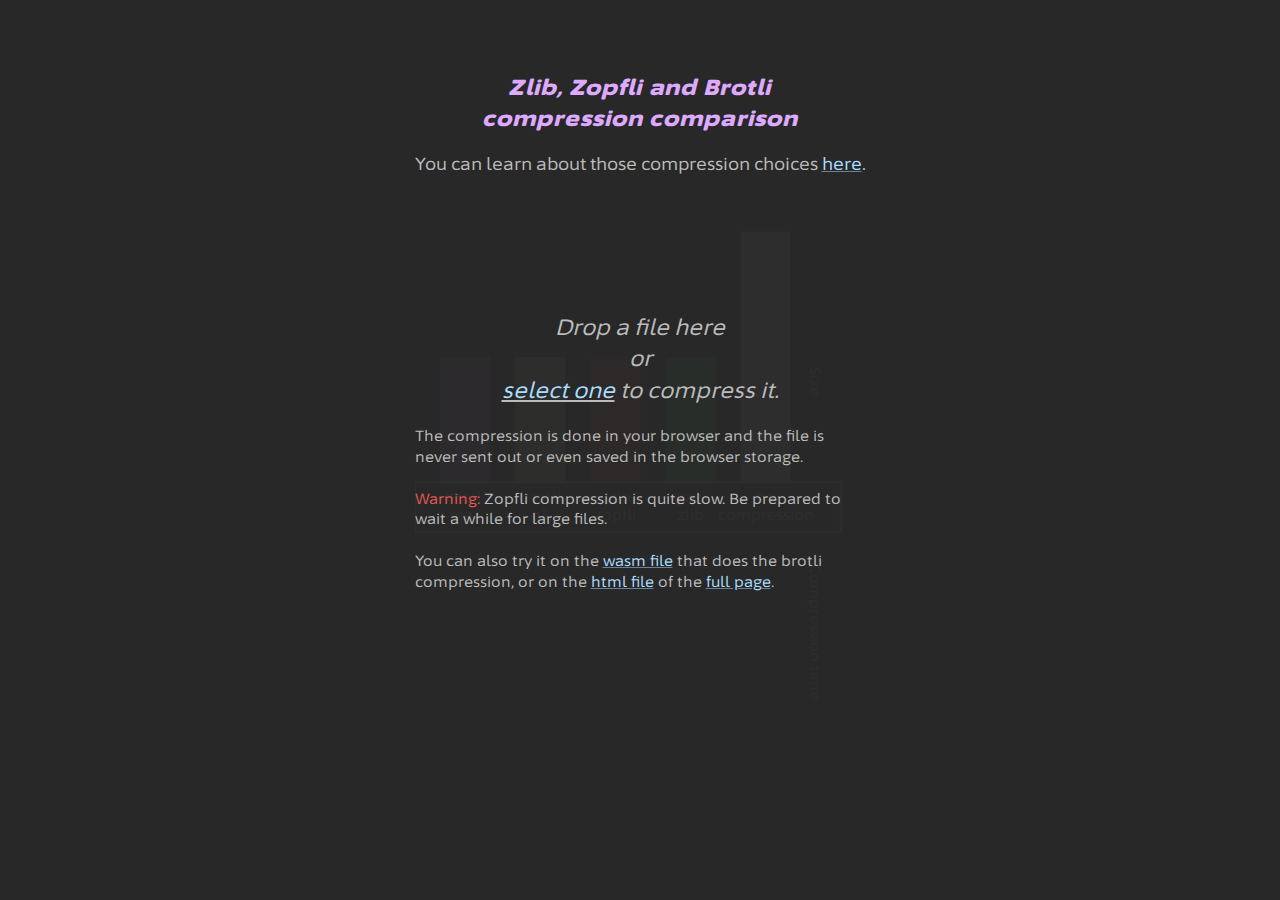
<file: http-compression/compare.html>
<!DOCTYPE html>
<html lang="en">
<head>
<meta charset="UTF-8">
<title>Http compression comparison</title>
<meta name="description" content="Http compression algorithm (brotli, gzip, and zopfli) comparison. Upload your file and see the results.">
<meta name="viewport" content="width=device-width,initial-scale=1">
<meta name="theme-color" content="#282828">
<script type="module" src="./script.mjs"></script>
<style>
@import '../fonts/asap.css';
@import '../fonts/cascadia_code.css';
*{margin:0;padding:0;box-sizing:border-box}
html{width:100%;height:100%;background:#282828;background-size:100% 100%;color:#bbb;font:400 clamp(12pt, calc(.8vw + .8vh), 32pt) __asap__;font-stretch:115%;line-height:1.4}
body{min-height:100%;display:grid;place-content:center;padding:2em}
body.dragover{
  --conic-bg-angle:0deg;animation:conic-bg-angle 4s infinite linear;
  background:conic-gradient(from var(--conic-bg-angle) at 125% 50%, #282828, #1f2b3a, #312837, #1f2b3a, #282828);
}
@keyframes conic-bg-angle{100%{--conic-bg-angle:1turn}}@property --conic-bg-angle{syntax:'<angle>';inherits:false;initial-value:0deg}
a,button{color:#adf;text-decoration-color:rgba(170,221,255,.5)}a:hover,button:hover{color:#6af}
main{display:flex;flex-direction:column;gap:2em;justify-content:center;align-items:center}
section{display:flex;flex-direction:column;gap:1em;justify-content:center}
h1,svg,div.graph,section{max-width:50ch}
h1{color:#daf;font-size:1.25rem;text-align:center;font-weight:900;font-stretch:125%;font-style:italic;letter-spacing:.05em}
section{width:100%}
.graph{position:relative;width:100%}
.graph svg{width:100%}
.graph svg+div{display:none}
.empty.graph svg{opacity:.025}
.empty.graph svg+div{font-size:.85em;position:absolute;inset:0;display:block;padding-top:8em}
.empty.graph svg+div div{font-size:1.5em;font-style:italic;text-align:center}
label{text-decoration:underline;cursor:pointer}
form{display:inline-block}input[type=file]{width:10px;height:10px;opacity:0;overflow:hidden;position:absolute;z-index:-1;pointer-events:none}
span.warning{color:#e45854}
a[tabindex="-1"]{touch-action:none;color:#282828}
</style>
</head>
<body class="nodata loading">
<main>
<section class="empty">
<h1>Zlib, Zopfli and Brotli<br>compression comparison</h1>
<div>You can learn about those compression choices <a href=".">here</a>.</div>
<div class="empty graph">
<svg xmlns="http://www.w3.org/2000/svg" viewBox="0 -125 180 250">
  <style>
  g.bars>rect{transform:scale(1,0.5)}
  g.bottom.bars>rect{transform:scale(1,0)}
  g.bars rect.pending{transform:scale(1,0)}
  g.bars rect{transition:transform 350ms linear}
  g.bars rect:nth-child(1){fill:currentColor;color:#bd93f9}
  g.bars rect:nth-child(2){fill:currentColor;color:#f4f99d}
  g.bars rect:nth-child(3){fill:currentColor;color:#ff5555}
  g.bars rect:nth-child(4){fill:currentColor;color:#50fa7b}
  g.bars rect:nth-child(5){transform:none}
  g.bars a rect{cursor:pointer}
  g.top.bars rect:nth-child(5),g.axes,g.labels{color:#f8f8f2;fill:currentColor}
  g.top.bars{transform:scale(1,-1) translate(0,4%)}
  g.bottom.bars{transform:translate(0,4%)}
  g.labels text{opacity:1;transition:opacity 300ms linear,transform 300ms linear}
  g.labels text.pending{opacity:0}
  g.top.labels{transform:translate(0,-6%)}
  g.top.labels a{color:inherit}
  g.top.labels a text{text-decoration:underline;cursor:pointer}
  g.bottom.labels{transform:translate(0,7%)}
  use[href="#spinner"]{z-index:-1;opacity:0;transition:opacity 300ms linear}
  use[href="#spinner"].pending{opacity:1}
  </style>
  <defs>
    <g id="spinner">
      <path d="M-5,0 a1,1 0 0,0 10,0" fill="none" stroke-linecap="round" stroke-width="2"/>
      <animateTransform attributeName="transform" type="rotate" from="0" to="360" dur="1s" repeatCount="indefinite"/>
    </g>
  </defs>
  <g class="top bars">
    <rect x="10" y="0" width="20" height="100"/>
    <rect x="40" y="0" width="20" height="100"/>
    <rect x="70" y="0" width="20" height="100"/>
    <rect x="100" y="0" width="20" height="100"/>
    <rect x="130" y="0" width="20" height="100"/>
    <use href="#spinner" x="20" y="20" stroke="#bd93f9"/>
    <use href="#spinner" x="50" y="20" stroke="#f4f99d"/>
    <use href="#spinner" x="80" y="20" stroke="#ff5555"/>
    <use href="#spinner" x="110" y="20" stroke="#50fa7b"/>
  </g>
  <g class="bottom bars">
    <rect x="10" y="0" width="20" height="100"/>
    <rect x="40" y="0" width="20" height="100"/>
    <rect x="70" y="0" width="20" height="100"/>
    <rect x="100" y="0" width="20" height="100"/>
  </g>
  <g class="top labels" font-size="6">
    <a><text text-anchor="middle" x="20" y="0" fill="currentColor"></text></a>
    <a><text text-anchor="middle" x="50" y="0" fill="currentColor"></text></a>
    <a><text text-anchor="middle" x="80" y="0" fill="currentColor"></text></a>
    <a><text text-anchor="middle" x="110" y="0" fill="currentColor"></text></a>
    <text text-anchor="middle" x="140" y="0" fill="currentColor"></text>
  </g>
  <g class="bottom labels" font-size="6">
    <text text-anchor="middle" x="20" y="0" fill="currentColor"></text>
    <text text-anchor="middle" x="50" y="0" fill="currentColor"></text>
    <text text-anchor="middle" x="80" y="0" fill="currentColor"></text>
    <text text-anchor="middle" x="110" y="0" fill="currentColor"></text>
  </g>
  <g class="axes" font-size="6">
    <text text-anchor="middle" x="160" y="-50" style="writing-mode:tb">Size</text>
    <text text-anchor="middle" x="160" y="50" style="writing-mode:tb">Compression time</text>
    <rect stroke="currentColor" fill="none" stroke-width="1" x="0" y="-10" height="20" width="170"/>
    <text text-anchor="middle" x="20" y="-2" fill="currentColor">brotli</text>
    <text text-anchor="middle" x="20" y="5" fill="currentColor">max</text>
    <text text-anchor="middle" x="50" y="-2" fill="currentColor">brotli</text>
    <text text-anchor="middle" x="50" y="5" fill="currentColor">q5</text>
    <text text-anchor="middle" x="80" y="-2" fill="currentColor">gzip</text>
    <text text-anchor="middle" x="80" y="5" fill="currentColor">zopfli</text>
    <text text-anchor="middle" x="110" y="-2" fill="currentColor">gzip</text>
    <text text-anchor="middle" x="110" y="5" fill="currentColor">zlib</text>
    <text text-anchor="middle" x="140" y="-2" fill="currentColor">no</text>
    <text text-anchor="middle" x="140" y="5" fill="currentColor">compression</text>
  </g>
</svg>
<div>
<div><span>Drop a file here</span><br>or<br><form><label for="file"><a>select&nbsp;one</a></label><input type="file" name="file" id="file"></form>&nbsp;to compress&nbsp;it.</div>
<br>The compression is done in your browser and the file is never sent out or even saved in the browser storage.
<br>
<br><span class="warning">Warning:</span> Zopfli compression is quite slow. Be prepared to wait a while for large files.
<br>
<br>You can also try it on the <a id="sample_wasm" href="">wasm file</a> that does the brotli compression,
or on the <a id="sample_html" href="">html file</a> of the <a href=".">full page</a>.
</div>
</div>
</section>
</main>
<a href id="download" tabIndex="-1"></a>
</body>
</html>
</file>
